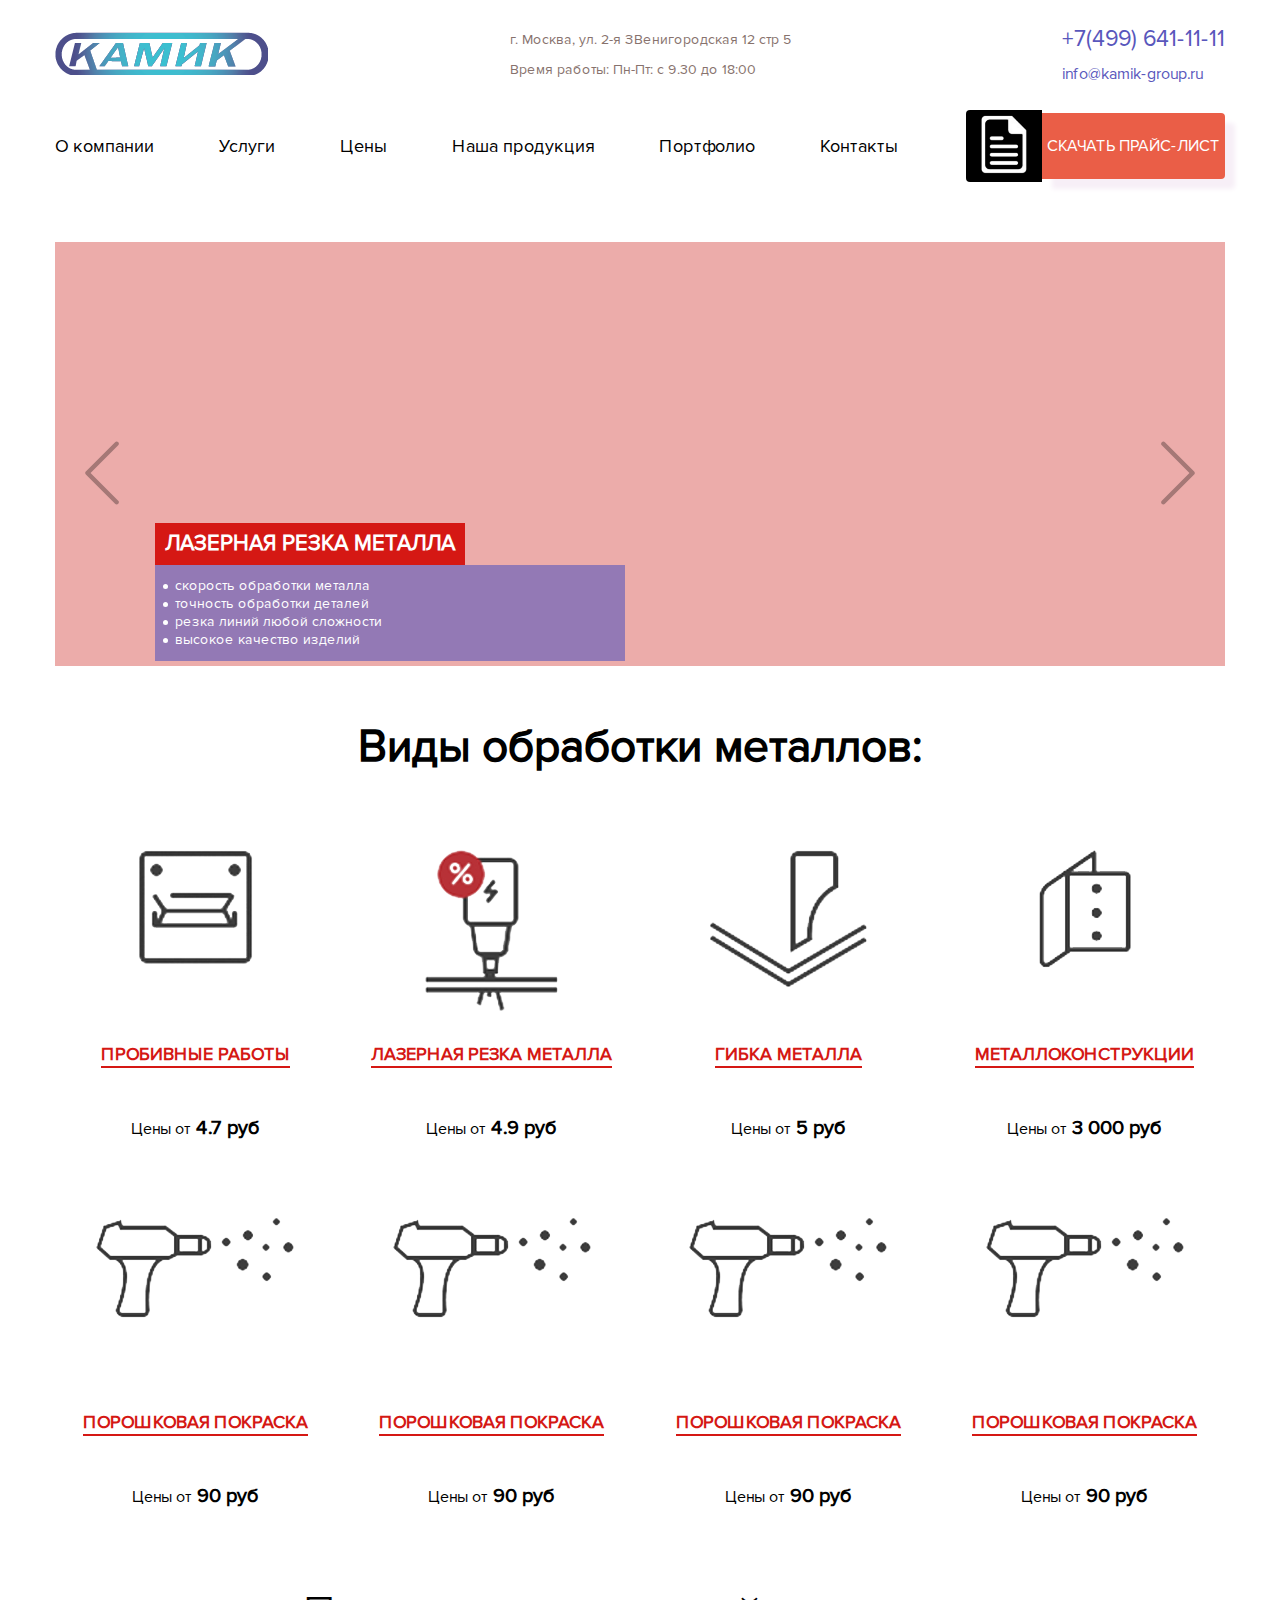
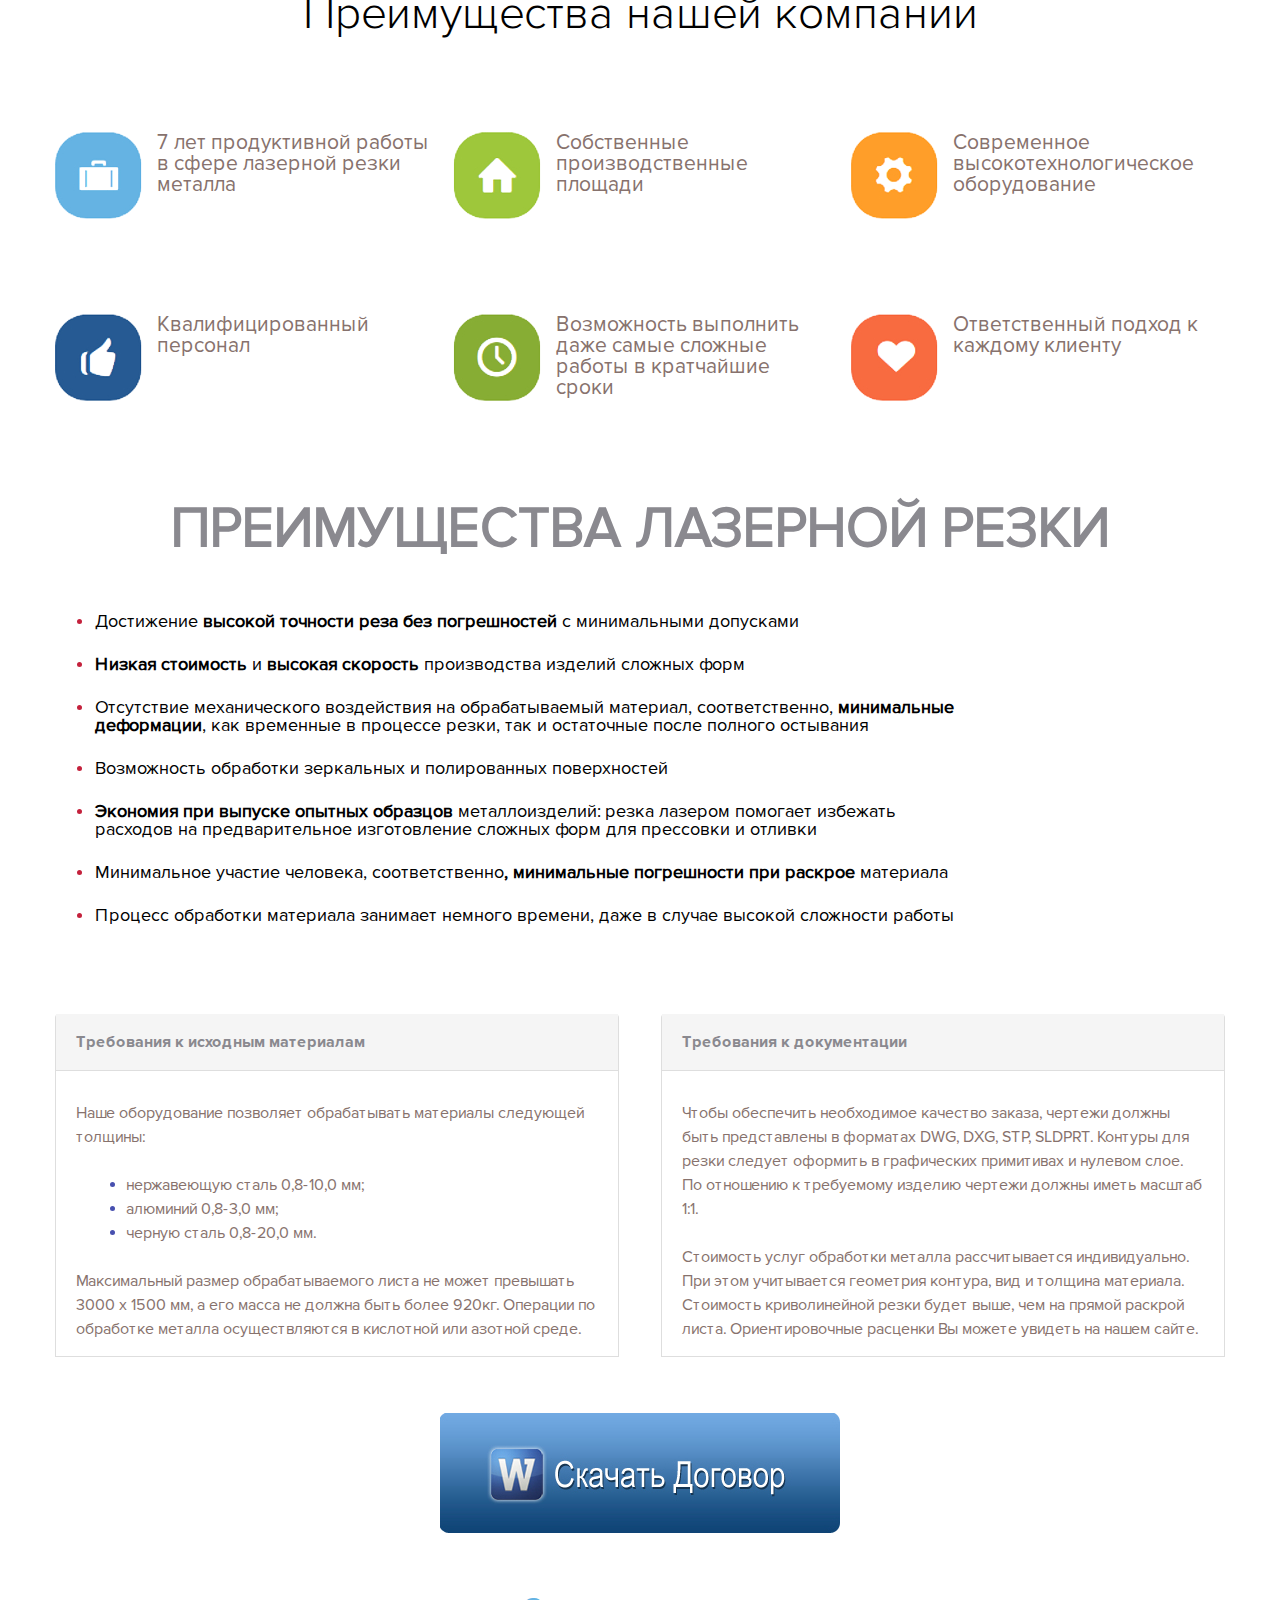
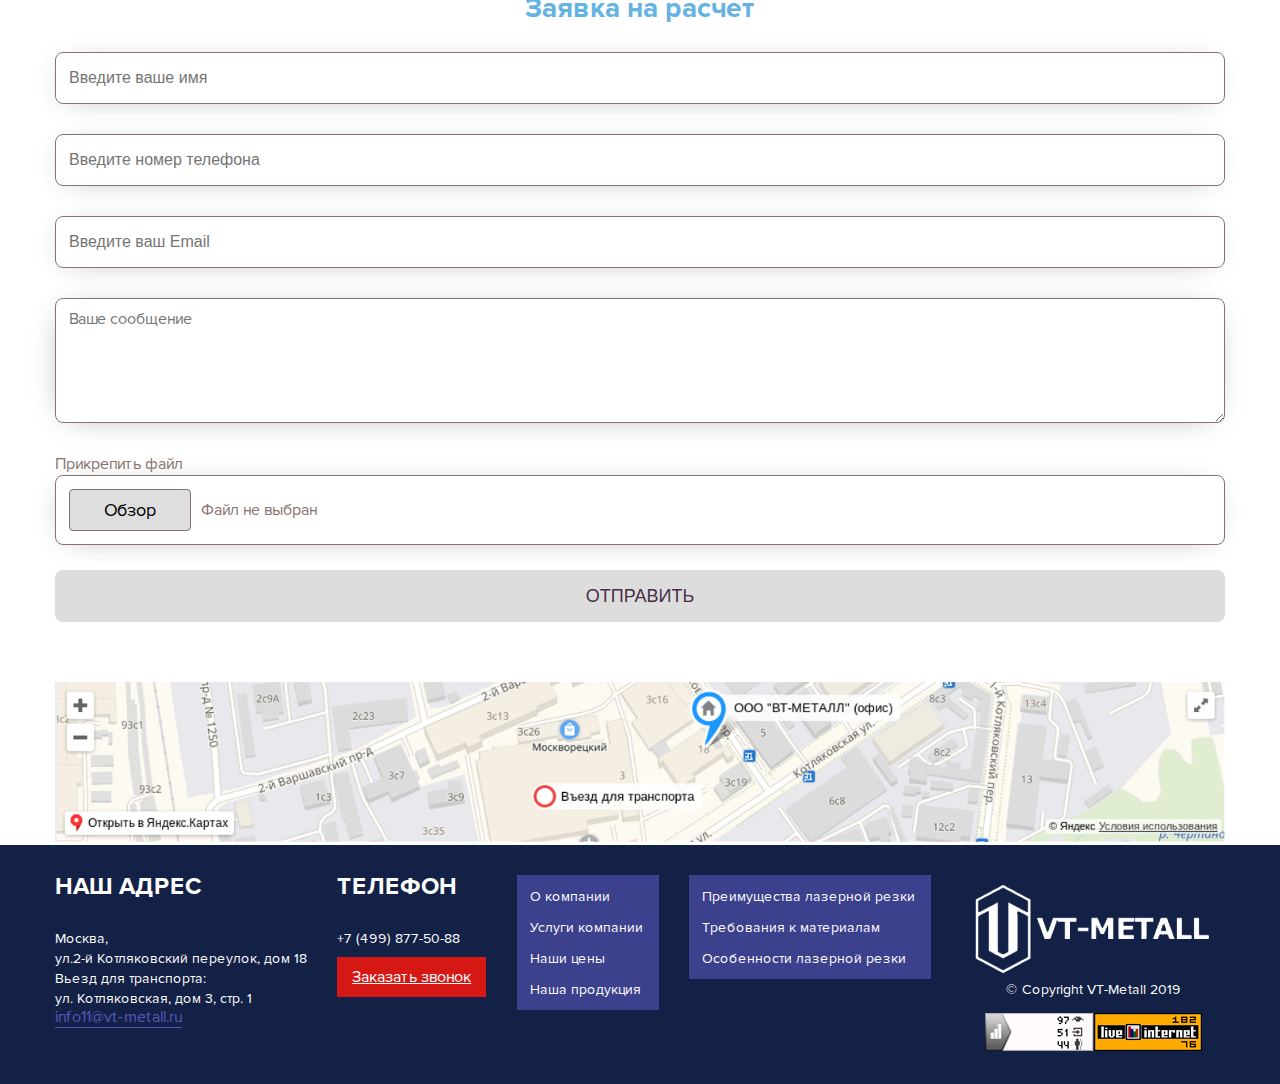
<file: index.html>
<!doctype html>
<html lang="en">
<head>
    <meta charset="UTF-8">
    <meta name="viewport"
          content="width=device-width, user-scalable=no, initial-scale=1.0, maximum-scale=1.0, minimum-scale=1.0">
    <meta http-equiv="X-UA-Compatible" content="ie=edge">
    <script src="js/jquery-1.12.4.min.js"></script>
    <script src="plugins/slick-slider/slick.min.js"></script>
    <script src="plugins/magnific-popup/jquery.magnific-popup.min.js"></script>
    <script src="js/script.js"></script>

    <link rel="stylesheet" href="css/reset.css">
    <link rel="stylesheet" href="plugins/slick-slider/slick.css">
    <link rel="stylesheet" href="plugins/magnific-popup/magnific-popup.css">
    <link rel="stylesheet" href="css/style.css">
    <title>Kamik</title>
</head>
<body>
<!--HEADER-->
<header id="header">
    <div class="wrapper">
        <div class="col">
            <div class="row__aic">
                <div class="logo">
                    <a href="#"><img src="images/icons/logo.png" alt="Logo"></a>
                </div>
                <div class="location md-hide">
                    <p>г. Москва, ул. 2-я ЗВенигородская 12 стр 5 Время работы: Пн-Пт: с 9.30 до 18:00</p>
                </div>
                <div class="contacts md-hide">
                    <div class="col">
                        <a class="tel">+7(499) 641-11-11</a>
                        <a class="mail">info@kamik-group.ru</a>
                    </div>
                </div>
                <div class="mobile-menu-toggle md-show">
                    <svg class="ham hamRotate ham-burger" viewBox="0 0 100 100" width="60"
                         onclick="this.classList.toggle('active')">
                        <path
                                class="line top"
                                d="m 30,33 h 40 c 3.722839,0 7.5,3.126468 7.5,8.578427 0,5.451959 -2.727029,8.421573 -7.5,8.421573 h -20"/>
                        <path
                                class="line middle"
                                d="m 30,50 h 40"/>
                        <path
                                class="line bottom"
                                d="m 70,67 h -40 c 0,0 -7.5,-0.802118 -7.5,-8.365747 0,-7.563629 7.5,-8.634253 7.5,-8.634253 h 20"/>
                    </svg>
                </div>
            </div>
            <div class="block-navigation">
                <nav>
                    <ul>
                        <li><a href="#">О компании</a></li>
                        <li><a href="#">Услуги</a></li>
                        <li><a href="#">Цены</a></li>
                        <li><a href="#">Наша продукция</a></li>
                        <li><a href="#">Портфолио</a></li>
                        <li><a href="#">Контакты</a></li>
                    </ul>
                </nav>
                <a href="#" class="download-price">
                    <span><img src="images/icons/icon-price.png" alt=""></span>
                    <p>Скачать прайс-лист</p>
                </a>
            </div>
        </div>
    </div>
</header>
<!--END HEADER-->

<!--BANNER-->
<section id="banner">
    <div class="wrapper">
        <div class="slider">
            <div class="slide">
                <img src="images/images/image-slide.jpg" alt="Слайд">
                <div class="description">
                    <div class="top">
                        Лазерная резка металла
                    </div>
                    <ul>
                        <li>скорость обработки металла</li>
                        <li>точность обработки деталей</li>
                        <li>резка линий любой сложности</li>
                        <li>высокое качество изделий</li>
                    </ul>
                </div>
            </div>
            <div class="slide">
                <img src="images/images/image-slide.jpg" alt="Слайд">
                <div class="description">
                    <div class="top">
                        Лазерная резка металла
                    </div>
                    <ul>
                        <li>скорость обработки металла</li>
                        <li>точность обработки деталей</li>
                        <li>резка линий любой сложности</li>
                        <li>высокое качество изделий</li>
                    </ul>
                </div>
            </div>
        </div>
    </div>
</section>
<!--END BANNER-->

<!--METAL PROCESSING-->
<section id="metal-processing">
    <div class="wrapper">
        <div class="title">
            Виды обработки металлов:
        </div>
        <div class="blocks">
            <div class="one-process">
                <div class="block-img">
                    <img src="images/icons/icon-metal-processing-1.png" alt="Пробивные работы">
                </div>
                <a href="#">Пробивные работы</a>
                <p>
                    Цены от <span class="price">4.7 руб</span>
                </p>
            </div>
            <div class="one-process">
                <div class="block-img">
                    <img src="images/icons/icon-metal-processing-2.png" alt="Лазерная резка металла">
                </div>
                <a href="#">Лазерная резка металла</a>
                <p>
                    Цены от <span class="price">4.9 руб</span>
                </p>
            </div>
            <div class="one-process">
                <div class="block-img">
                    <img src="images/icons/icon-metal-processing-3.png" alt="Гибка металла">
                </div>
                <a href="#">Гибка металла</a>
                <p>
                    Цены от <span class="price">5 руб</span>
                </p>
            </div>
            <div class="one-process">
                <div class="block-img">
                    <img src="images/icons/icon-metal-processing-4.png" alt="Металлоконструкции">
                </div>
                <a href="#">Металлоконструкции</a>
                <p>
                    Цены от <span class="price">3 000 руб</span>
                </p>
            </div>
            <div class="one-process">
                <div class="block-img">
                    <img src="images/icons/icon-metal-processing-5.png" alt="Порошковая покраска">
                </div>
                <a href="#">Порошковая покраска</a>
                <p>
                    Цены от <span class="price">90 руб</span>
                </p>
            </div>
            <div class="one-process">
                <div class="block-img">
                    <img src="images/icons/icon-metal-processing-5.png" alt="Порошковая покраска">
                </div>
                <a href="#">Порошковая покраска</a>
                <p>
                    Цены от <span class="price">90 руб</span>
                </p>
            </div>
            <div class="one-process">
                <div class="block-img">
                    <img src="images/icons/icon-metal-processing-5.png" alt="Порошковая покраска">
                </div>
                <a href="#">Порошковая покраска</a>
                <p>
                    Цены от <span class="price">90 руб</span>
                </p>
            </div>
            <div class="one-process">
                <div class="block-img">
                    <img src="images/icons/icon-metal-processing-5.png" alt="Порошковая покраска">
                </div>
                <a href="#">Порошковая покраска</a>
                <p>
                    Цены от <span class="price">90 руб</span>
                </p>
            </div>
        </div>
    </div>
</section>
<!--END METAL PROCESSING-->

<!--ADVANTAGE-->
<section id="advantage">
    <div class="wrapper">
        <div class="title">
            Преимущества нашей компании
        </div>
        <div class="blocks">
            <div class="one-advantage">
                <img src="images/icons/icon-advantage-1.png" alt="">
                <p>7 лет продуктивной работы в сфере лазерной резки металла</p>
            </div>
            <div class="one-advantage">
                <img src="images/icons/icon-advantage-2.png" alt="">
                <p>Собственные производственные площади</p>
            </div>
            <div class="one-advantage">
                <img src="images/icons/icon-advantage-3.png" alt="">
                <p>Современное высокотехнологическое оборудование</p>
            </div>
            <div class="one-advantage">
                <img src="images/icons/icon-advantage-4.png" alt="">
                <p>Квалифицированный персонал</p>
            </div>
            <div class="one-advantage">
                <img src="images/icons/icon-advantage-5.png" alt="">
                <p>Возможность выполнить даже самые сложные работы в кратчайшие сроки</p>
            </div>
            <div class="one-advantage">
                <img src="images/icons/icon-advantage-6.png" alt="">
                <p>Ответственный подход к каждому клиенту</p>
            </div>
        </div>
        <div class="title-laser">
            Преимущества лазерной резки
        </div>
        <div class="advantages-list">
            <ul>
                <li>
                    <p>Достижение<span> высокой точности реза без погрешностей</span> с минимальными допусками</p>
                </li>
                <li>
                    <p><span>Низкая стоимость</span> и <span>высокая скорость</span> производства изделий сложных форм
                    </p>
                </li>
                <li>
                    <p>Отсутствие механического воздействия на обрабатываемый материал, соответственно, <span>минимальные деформации</span>,
                        как временные в процессе резки, так и остаточные после полного остывания</p>
                </li>
                <li>
                    <p>Возможность обработки зеркальных и полированных поверхностей</p>
                </li>
                <li>
                    <p><span>Экономия при выпуске опытных образцов</span> металлоизделий: резка лазером помогает
                        избежать расходов на предварительное изготовление сложных форм для прессовки и отливки</p>
                </li>
                <li>
                    <p>Минимальное участие человека, соответственно<span>, минимальные погрешности при раскрое</span>
                        материала</p>
                </li>
                <li>
                    <p>Процесс обработки материала занимает немного времени, даже в случае высокой сложности работы</p>
                </li>
            </ul>
        </div>
    </div>
</section>
<!--END ADVANTAGE-->

<!--DOCUMENTS-->
<section id="documents">
    <div class="wrapper">
        <div class="requirements">
            <div class="one">
                <div class="cap">
                    Требования к исходным материалам
                </div>
                <div class="inf">
                    <p>
                        Наше оборудование позволяет обрабатывать материалы следующей толщины:
                    </p>
                    <ul>
                        <li>
                            <p>нержавеющую сталь 0,8-10,0 мм;</p>
                        </li>
                        <li>
                            <p>алюминий 0,8-3,0 мм;</p>
                        </li>
                        <li>
                            <p>черную сталь 0,8-20,0 мм.</p>
                        </li>
                    </ul>
                    <p>
                        Максимальный размер обрабатываемого листа не может превышать 3000 х 1500 мм, а его масса не
                        должна
                        быть более 920кг. Операции по обработке металла осуществляются в кислотной или азотной среде.
                    </p>
                </div>
            </div>
            <div class="one">
                <div class="cap">Требования к документации</div>
                <div class="inf">
                    <p>Чтобы обеспечить необходимое качество заказа, чертежи должны быть представлены в форматах DWG,
                        DXG,
                        STP, SLDPRT. Контуры для резки следует оформить в графических примитивах и нулевом слое. По
                        отношению к требуемому изделию чертежи должны иметь масштаб 1:1. <br><br>
                        Стоимость услуг обработки металла рассчитывается индивидуально. При этом учитывается геометрия
                        контура, вид и толщина материала. Стоимость криволинейной резки будет выше, чем на прямой
                        раскрой
                        листа. Ориентировочные расценки Вы можете увидеть на нашем сайте.</p>
                </div>
            </div>
        </div>
        <button type="button" class="btn-download-doc">
            <img src="images/icons/icon-download-doc.jpg" alt="">
        </button>
        <div class="request">
            <div class="title">
                Заявка на расчет
            </div>
            <div class="form">
                <input type="text" placeholder="Введите ваше имя" class="styles-input">
                <input type="number" placeholder="Введите номер телефона" class="styles-input">
                <input type="email" placeholder="Введите ваш Email" class="styles-input">
                <textarea name="message" id="" cols="30" rows="10" class="styles-textarea"
                          placeholder="Ваше сообщение"></textarea>
                <p>
                    Прикрепить файл
                </p>
                <div class="fl_upld">
                    <label><input id="fl_inp" type="file" name="file">Обзор</label>
                    <div id="fl_nm">Файл не выбран</div>
                </div>
                <input type="button" class="send" value="Отправить">
            </div>
        </div>
    </div>
</section>
<!--END DOCUMENTS-->

<!--FOOTER-->
<footer id="footer">
    <div class="wrapper">
        <div class="map">
            <img src="images/images/image-map.jpg" alt="Карта">
        </div>
    </div>
    <div class="content">
        <div class="wrapper">
            <div class="row">
                <div class="block sm-hide">
                    <div class="title">
                        Наш адрес
                    </div>
                    <p>Москва, <br>
                        ул.2-й Котляковский переулок, дом 18<br>
                        Вьезд для транспорта:<br>
                        ул. Котляковская, дом 3, стр. 1
                    </p>
                    <a href="#" class="mail">info11@vt-metall.ru</a>
                </div>
                <div class="block sm-hide">
                    <div class="title">
                        Телефон
                    </div>
                    <p>
                        +7 (499) 877-50-88
                    </p>
                    <div class="call">
                        <a href="#telephone" class="get-call">Заказать звонок</a>
                    </div>
                </div>
                <div class="block lg-hide">
                    <div class="navigation">
                        <ul>
                            <li><a href="#">О компании</a></li>
                            <li><a href="#">Услуги компании</a></li>
                            <li><a href="#">Наши цены</a></li>
                            <li><a href="#">Наша продукция</a></li>
                        </ul>
                    </div>
                </div>
                <div class="block lg-hide">
                    <div class="navigation">
                        <ul>
                            <li><a href="#">Преимущества лазерной резки</a></li>
                            <li><a href="#">Требования к материалам</a></li>
                            <li><a href="#">Особенности лазерной резки</a></li>
                        </ul>
                    </div>
                </div>
                <div class="block align">
                    <div class="col__aic">
                        <a href="#" class="logo-footer">
                            <img src="images/icons/logo-two.png" alt="Logo">
                        </a>
                        <p>
                            © Copyright VT-Metall 2019
                        </p>
                        <div class="widgets row">
                            <a href="#"><img src="images/icons/icon-widget-1.jpg" alt=""></a>
                            <a href="#"><img src="images/icons/icon-widget-2.jpg" alt=""></a>
                        </div>
                    </div>
                </div>
            </div>
        </div>
    </div>
</footer>
<!--END FOOTER-->

<!--POPUP-->
<div id="telephone" class="white-popup mfp-hide">
    <button type="button" onClick="closePopup();" class="mfp-close">
        <img src="images/icons/icon-close-popup.svg" alt="close">
    </button>
    <div class="cap-popup">
        Свяжитесь с нами
    </div>
    <div class="form">
        <div class="one-input">
            <p class="necessarily">Имя</p>
            <input type="text" class="styles-input-popup">
        </div>
        <div class="one-input">
            <p class="necessarily">Телефон</p>
            <input type="text" class="styles-input-popup">
        </div>
        <div class="one-input">
            <p class="necessarily">Электронный адрес</p>
            <input type="text" class="styles-input-popup">
        </div>
        <div class="one-input">
            <p>Комментарий автора</p>
            <textarea name="comment" class="styles-textarea-popup" cols="30" rows="10"></textarea>
        </div>
    </div>
    <div class="row__aic">
        <p class="necessarily-left">- поля объязательные для заполнения</p>
        <input type="button" class="btn-send" value="Отправить">
    </div>
</div>
<!--END POPUP-->
</body>
</html>
</file>
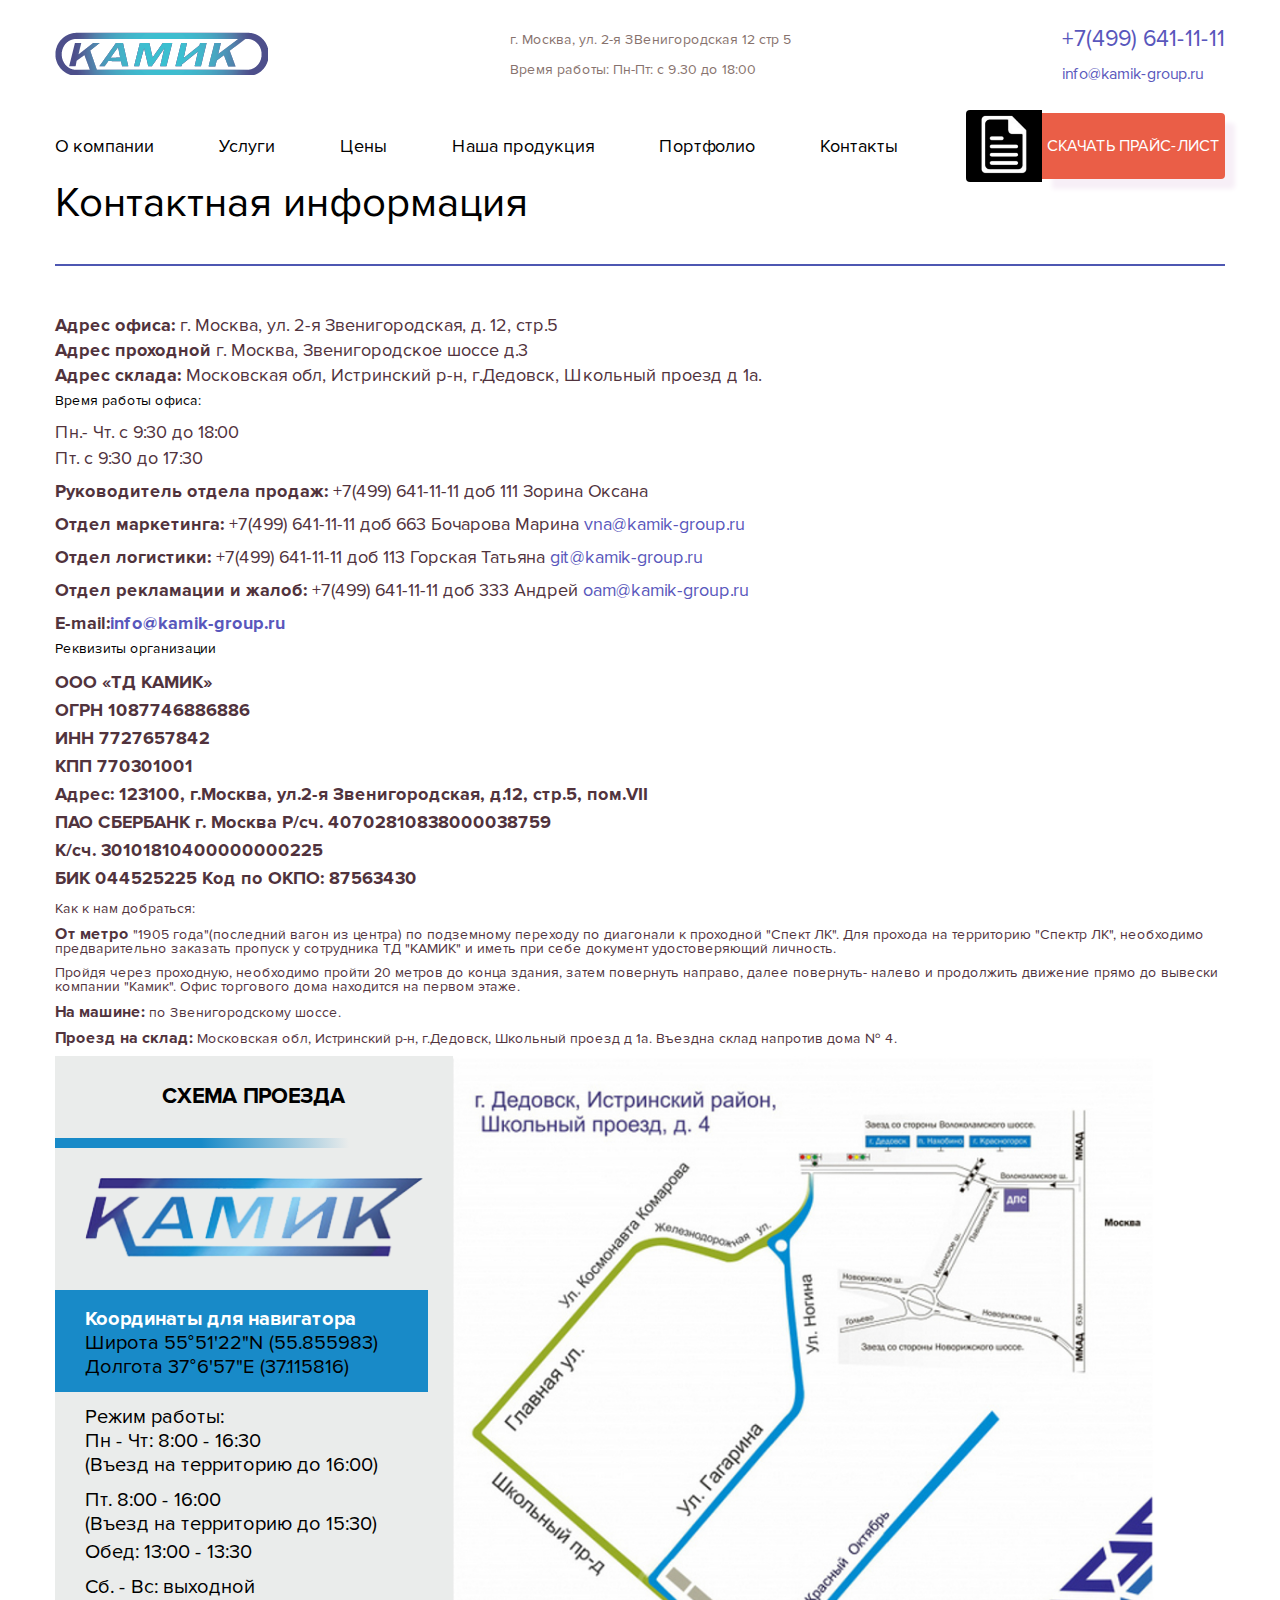
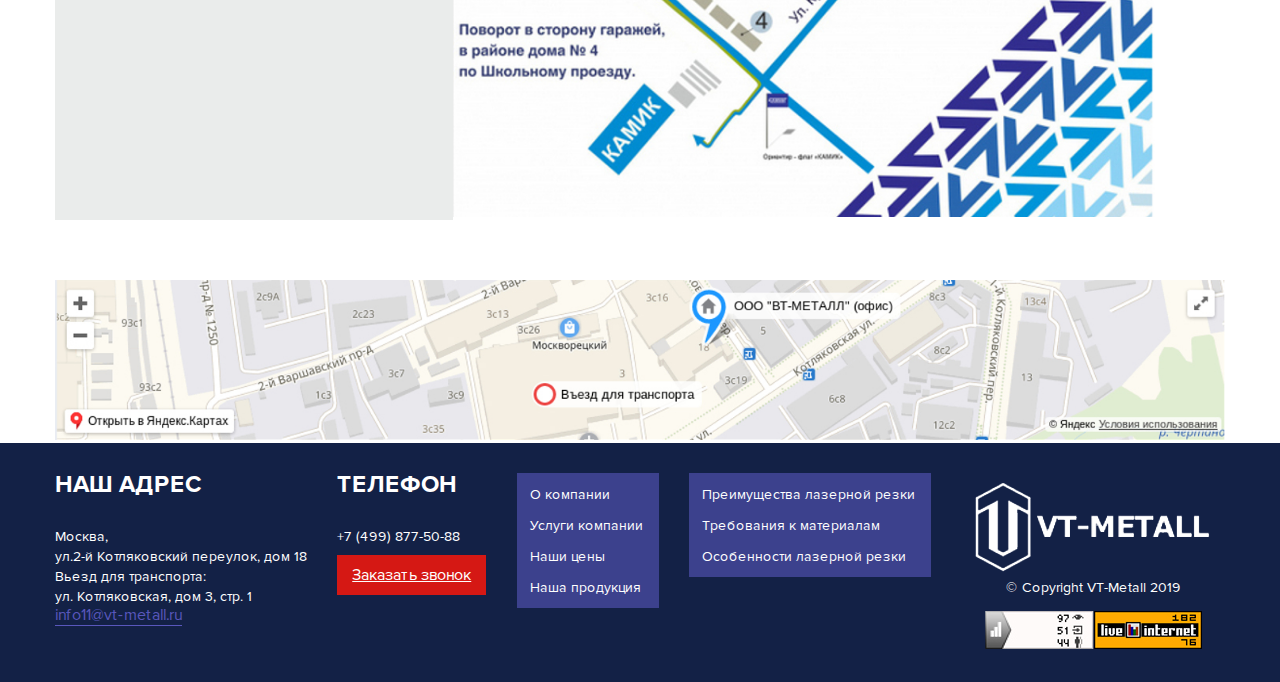
<file: contacts.html>
<!doctype html>
<html lang="en">
<head>
    <meta charset="UTF-8">
    <meta name="viewport"
          content="width=device-width, user-scalable=no, initial-scale=1.0, maximum-scale=1.0, minimum-scale=1.0">
    <meta http-equiv="X-UA-Compatible" content="ie=edge">
    <script src="js/jquery-1.12.4.min.js"></script>
    <script src="plugins/slick-slider/slick.min.js"></script>
    <script src="plugins/magnific-popup/jquery.magnific-popup.min.js"></script>
    <script src="js/script.js"></script>

    <link rel="stylesheet" href="css/reset.css">
    <link rel="stylesheet" href="plugins/slick-slider/slick.css">
    <link rel="stylesheet" href="plugins/magnific-popup/magnific-popup.css">
    <link rel="stylesheet" href="css/style.css">
    <title>Kamik</title>
</head>
<body>
<div class="content-page">
<!--HEADER-->
<header id="header">
    <div class="wrapper">
        <div class="col">
            <div class="row__aic">
                <div class="logo">
                    <a href="#"><img src="images/icons/logo.png" alt="Logo"></a>
                </div>
                <div class="location md-hide">
                    <p>г. Москва, ул. 2-я ЗВенигородская 12 стр 5 Время работы: Пн-Пт: с 9.30 до 18:00</p>
                </div>
                <div class="contacts md-hide">
                    <div class="col">
                        <a class="tel">+7(499) 641-11-11</a>
                        <a class="mail">info@kamik-group.ru</a>
                    </div>
                </div>
                <div class="mobile-menu-toggle md-show">
                    <svg class="ham hamRotate ham-burger" viewBox="0 0 100 100" width="60"
                         onclick="this.classList.toggle('active')">
                        <path
                                class="line top"
                                d="m 30,33 h 40 c 3.722839,0 7.5,3.126468 7.5,8.578427 0,5.451959 -2.727029,8.421573 -7.5,8.421573 h -20"/>
                        <path
                                class="line middle"
                                d="m 30,50 h 40"/>
                        <path
                                class="line bottom"
                                d="m 70,67 h -40 c 0,0 -7.5,-0.802118 -7.5,-8.365747 0,-7.563629 7.5,-8.634253 7.5,-8.634253 h 20"/>
                    </svg>
                </div>
            </div>
            <div class="block-navigation">
                <nav>
                    <ul>
                        <li><a href="#">О компании</a></li>
                        <li><a href="#">Услуги</a></li>
                        <li><a href="#">Цены</a></li>
                        <li><a href="#">Наша продукция</a></li>
                        <li><a href="#">Портфолио</a></li>
                        <li><a href="#">Контакты</a></li>
                    </ul>
                </nav>
                <a href="#" class="download-price">
                    <span><img src="images/icons/icon-price.png" alt=""></span>
                    <p>Скачать прайс-лист</p>
                </a>
            </div>
        </div>
    </div>
</header>
<!--END HEADER-->

<!--CONTACTS-->
<section id="contacts">
    <div class="wrapper">
        <div class="title">
            Контактная информация
        </div>
        <div class="description">
            <div class="address">
                <ul>
                    <li><p><span>Адрес офиса:</span> г. Москва, ул. 2-я Звенигородская, д. 12, стр.5</p></li>
                    <li><p><span>Адрес проходной</span> г. Москва, Звенигородское шоссе д.3</p></li>
                    <li><p><span>Адрес склада:</span> Московская обл, Истринский р-н, г.Дедовск, Школьный проезд д 1а.
                    </p></li>
                </ul>
            </div>
            <div class="time">
                <div class="subtitle">Время работы офиса:</div>
                <p>Пн.- Чт. с 9:30 до 18:00</p>
                <p>Пт. с 9:30 до 17:30</p>
            </div>
            <div class="department">
                <ul>
                    <li>
                        <p><span>Руководитель отдела продаж:</span> +7(499) 641-11-11 доб 111 Зорина Оксана</p>
                    </li>
                    <li>
                        <p><span>Отдел маркетинга:</span> +7(499) 641-11-11 доб 663 Бочарова Марина <a href="#">vna@kamik-group.ru</a>
                        </p>
                    </li>
                    <li>
                        <p><span>Отдел логистики:</span> +7(499) 641-11-11 доб 113 Горская Татьяна <a href="#">git@kamik-group.ru</a>
                        </p>
                    </li>
                    <li>
                        <p><span>Отдел рекламации и жалоб:</span> +7(499) 641-11-11 доб 333 Андрей <a href="#">oam@kamik-group.ru</a>
                        </p>
                    </li>
                    <li>
                        <p><span>E-mail:</span><a href="#" class="mail">info@kamik-group.ru</a></p>
                    </li>
                </ul>
            </div>
            <div class="requisites">
                <div class="subtitle">
                    Реквизиты организации
                </div>
                <ul>
                    <li><p><span>ООО «ТД КАМИК»</span></p></li>
                    <li><p><span>ОГРН 1087746886886</span></p></li>
                    <li><p><span>ИНН 7727657842</span></p></li>
                    <li><p><span>КПП 770301001</span></p></li>
                    <li><p><span>Адрес: 123100, г.Москва, ул.2-я Звенигородская, д.12, стр.5, пом.VII</span></p></li>
                    <li><p><span>ПАО СБЕРБАНК г. Москва Р/сч. 40702810838000038759</span></p></li>
                    <li><p><span>К/сч. 30101810400000000225</span></p></li>
                    <li><p><span>БИК 044525225 Код по ОКПО: 87563430</span></p></li>
                </ul>
            </div>
            <div class="way">
                <p>Как к нам добраться:</p>
                <p><span>От метро</span> "1905 года"(последний вагон из центра) по подземному переходу по диагонали к
                    проходной "Спект ЛК". Для прохода на территорию "Спектр ЛК", необходимо предварительно заказать
                    пропуск у сотрудника ТД "КАМИК" и иметь при себе документ удостоверяющий личность.</p>
                <p>
                    Пройдя через проходную, необходимо пройти 20 метров до конца здания, затем повернуть направо, далее
                    повернуть- налево и продолжить движение прямо до вывески компании "Камик". Офис торгового дома
                    находится на первом этаже.
                </p>
                <p><span>На машине:</span> по Звенигородскому шоссе.</p>
                <p><span>Проезд на склад:</span> Московская обл, Истринский р-н, г.Дедовск, Школьный проезд д 1а.
                    Въездна склад напротив дома № 4.</p>
            </div>
            <div class="scheme">
                <div class="detail">
                    <div class="title-detail">
                        Схема проезда
                    </div>
                    <div class="logo">
                    <img src="images/icons/icon-logo-two.png" alt="Logo">
                    </div>
                    <div class="information">
                        <div class="coordinates">
                            <p class="white">Координаты для навигатора</p>
                            <p>Широта 55°51'22"N (55.855983)</p>
                            <p>Долгота 37°6'57"E (37.115816)</p>
                        </div>
                        <div class="schedule">
                            <p>Режим работы:</p>
                            <p>Пн - Чт: 8:00 - 16:30</p>
                            <p>(Въезд на территорию до 16:00)</p>
                            <p class="offset">Пт. 8:00 - 16:00</p>
                            <p>(Въезд на территорию до 15:30)</p>
                            <p class="offset-small">Обед: 13:00 - 13:30</p>
                            <p class="offset">Сб. - Вс: выходной</p>
                        </div>
                    </div>
                </div>
                <div class="map">
                    <img src="images/images/image-map-2.jpg" alt="Карта">
                </div>
            </div>
        </div>
    </div>
</section>
<!--END CONTACTS-->
</div>

<!--FOOTER-->
<footer id="footer">
    <div class="wrapper">
        <div class="map">
            <img src="images/images/image-map.jpg" alt="Карта">
        </div>
    </div>
    <div class="content">
        <div class="wrapper">
            <div class="row">
                <div class="block sm-hide">
                    <div class="title">
                        Наш адрес
                    </div>
                    <p>Москва, <br>
                        ул.2-й Котляковский переулок, дом 18<br>
                        Вьезд для транспорта:<br>
                        ул. Котляковская, дом 3, стр. 1
                    </p>
                    <a href="#" class="mail">info11@vt-metall.ru</a>
                </div>
                <div class="block sm-hide">
                    <div class="title">
                        Телефон
                    </div>
                    <p>
                        +7 (499) 877-50-88
                    </p>
                    <div class="call">
                        <a href="#telephone" class="get-call">Заказать звонок</a>
                    </div>
                </div>
                <div class="block lg-hide">
                    <div class="navigation">
                        <ul>
                            <li><a href="#">О компании</a></li>
                            <li><a href="#">Услуги компании</a></li>
                            <li><a href="#">Наши цены</a></li>
                            <li><a href="#">Наша продукция</a></li>
                        </ul>
                    </div>
                </div>
                <div class="block lg-hide">
                    <div class="navigation">
                        <ul>
                            <li><a href="#">Преимущества лазерной резки</a></li>
                            <li><a href="#">Требования к материалам</a></li>
                            <li><a href="#">Особенности лазерной резки</a></li>
                        </ul>
                    </div>
                </div>
                <div class="block align">
                    <div class="col__aic">
                        <a href="#" class="logo-footer">
                            <img src="images/icons/logo-two.png" alt="Logo">
                        </a>
                        <p>
                            © Copyright VT-Metall 2019
                        </p>
                        <div class="widgets row">
                            <a href="#"><img src="images/icons/icon-widget-1.jpg" alt=""></a>
                            <a href="#"><img src="images/icons/icon-widget-2.jpg" alt=""></a>
                        </div>
                    </div>
                </div>
            </div>
        </div>
    </div>
</footer>
<!--END FOOTER-->

<!--POPUP-->
<div id="telephone" class="white-popup mfp-hide">
    <button type="button" onClick="closePopup();" class="mfp-close">
        <img src="images/icons/icon-close-popup.svg" alt="close">
    </button>
    <div class="cap-popup">
        Свяжитесь с нами
    </div>
    <div class="form">
        <div class="one-input">
            <p class="necessarily">Имя</p>
            <input type="text" class="styles-input-popup">
        </div>
        <div class="one-input">
            <p class="necessarily">Телефон</p>
            <input type="text" class="styles-input-popup">
        </div>
        <div class="one-input">
            <p class="necessarily">Электронный адрес</p>
            <input type="text" class="styles-input-popup">
        </div>
        <div class="one-input">
            <p>Комментарий автора</p>
            <textarea name="comment" class="styles-textarea-popup" cols="30" rows="10"></textarea>
        </div>
    </div>
    <div class="row__aic">
        <p class="necessarily-left">- поля объязательные для заполнения</p>
        <input type="button" class="btn-send" value="Отправить">
    </div>
</div>
<!--END POPUP-->
</body>
</html>
</file>
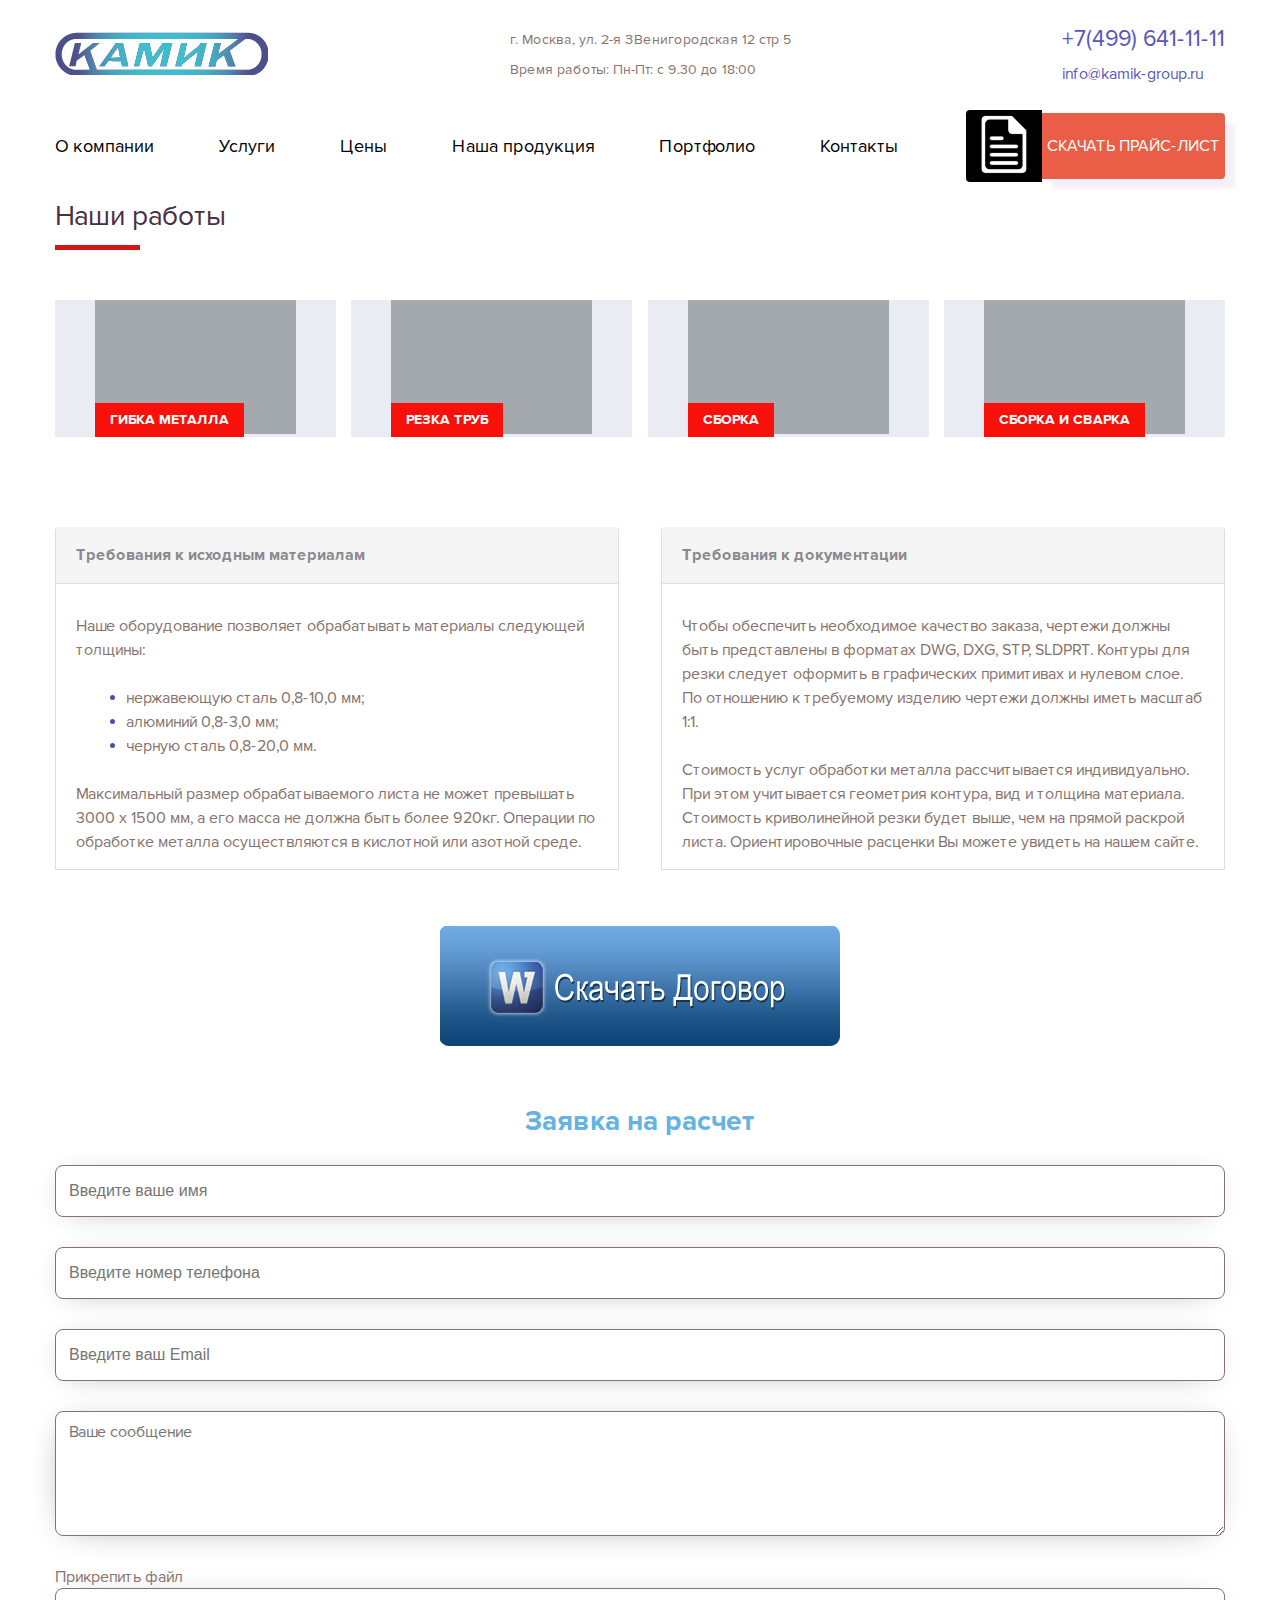
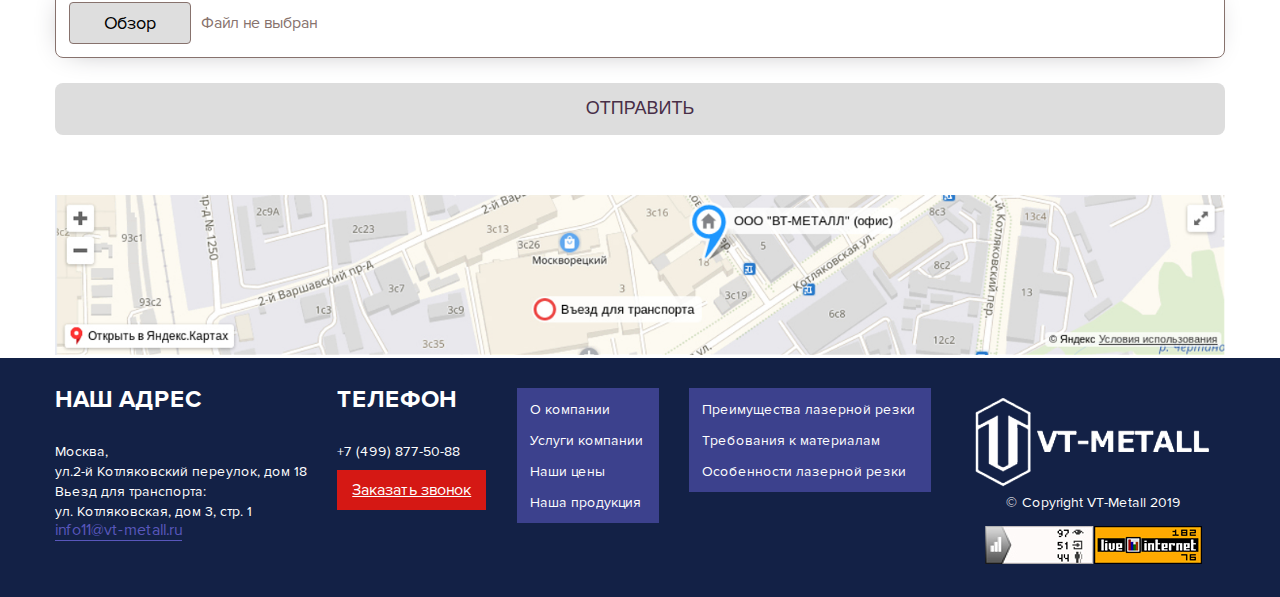
<file: portfolio.html>
<!doctype html>
<html lang="en">
<head>
    <meta charset="UTF-8">
    <meta name="viewport"
          content="width=device-width, user-scalable=no, initial-scale=1.0, maximum-scale=1.0, minimum-scale=1.0">
    <meta http-equiv="X-UA-Compatible" content="ie=edge">
    <script src="js/jquery-1.12.4.min.js"></script>
    <script src="plugins/slick-slider/slick.min.js"></script>
    <script src="plugins/magnific-popup/jquery.magnific-popup.min.js"></script>
    <script src="js/script.js"></script>

    <link rel="stylesheet" href="css/reset.css">
    <link rel="stylesheet" href="plugins/slick-slider/slick.css">
    <link rel="stylesheet" href="plugins/magnific-popup/magnific-popup.css">
    <link rel="stylesheet" href="css/style.css">
    <title>Kamik</title>
</head>
<body>
<div class="content-page">
<!--HEADER-->
<header id="header">
    <div class="wrapper">
        <div class="col">
            <div class="row__aic">
                <div class="logo">
                    <a href="#"><img src="images/icons/logo.png" alt="Logo"></a>
                </div>
                <div class="location md-hide">
                    <p>г. Москва, ул. 2-я ЗВенигородская 12 стр 5 Время работы: Пн-Пт: с 9.30 до 18:00</p>
                </div>
                <div class="contacts md-hide">
                    <div class="col">
                        <a class="tel">+7(499) 641-11-11</a>
                        <a class="mail">info@kamik-group.ru</a>
                    </div>
                </div>
                <div class="mobile-menu-toggle md-show">
                    <svg class="ham hamRotate ham-burger" viewBox="0 0 100 100" width="60"
                         onclick="this.classList.toggle('active')">
                        <path
                                class="line top"
                                d="m 30,33 h 40 c 3.722839,0 7.5,3.126468 7.5,8.578427 0,5.451959 -2.727029,8.421573 -7.5,8.421573 h -20"/>
                        <path
                                class="line middle"
                                d="m 30,50 h 40"/>
                        <path
                                class="line bottom"
                                d="m 70,67 h -40 c 0,0 -7.5,-0.802118 -7.5,-8.365747 0,-7.563629 7.5,-8.634253 7.5,-8.634253 h 20"/>
                    </svg>
                </div>
            </div>
            <div class="block-navigation">
                <nav>
                    <ul>
                        <li><a href="#">О компании</a></li>
                        <li><a href="#">Услуги</a></li>
                        <li><a href="#">Цены</a></li>
                        <li><a href="#">Наша продукция</a></li>
                        <li><a href="#">Портфолио</a></li>
                        <li><a href="#">Контакты</a></li>
                    </ul>
                </nav>
                <a href="#" class="download-price">
                    <span><img src="images/icons/icon-price.png" alt=""></span>
                    <p>Скачать прайс-лист</p>
                </a>
            </div>
        </div>
    </div>
</header>
<!--END HEADER-->

<!--PORTFOLIO-->
<section id="portfolio">
    <div class="wrapper">
        <div class="title-page">
            Наши работы
        </div>
        <div class="works">
            <a href="#" class="work">
                <img src="images/images/image-works.jpg" alt="1">
                <div class="description">
                    Гибка металла
                </div>
            </a>
            <a href="#" class="work">
                <img src="images/images/image-works.jpg" alt="1">
                <div class="description">
                    Резка труб
                </div>
            </a>
            <a href="#" class="work">
                <img src="images/images/image-works.jpg" alt="1">
                <div class="description">
                    Сборка
                </div>
            </a>
            <a href="#" class="work">
                <img src="images/images/image-works.jpg" alt="1">
                <div class="description">
                    Сборка и сварка
                </div>
            </a>
        </div>
    </div>
</section>
<!--END PORTFOLIO-->

    <!--DOCUMENTS-->
    <section id="documents">
        <div class="wrapper">
            <div class="requirements">
                <div class="one">
                    <div class="cap">
                        Требования к исходным материалам
                    </div>
                    <div class="inf">
                        <p>
                            Наше оборудование позволяет обрабатывать материалы следующей толщины:
                        </p>
                        <ul>
                            <li>
                                <p>нержавеющую сталь 0,8-10,0 мм;</p>
                            </li>
                            <li>
                                <p>алюминий 0,8-3,0 мм;</p>
                            </li>
                            <li>
                                <p>черную сталь 0,8-20,0 мм.</p>
                            </li>
                        </ul>
                        <p>
                            Максимальный размер обрабатываемого листа не может превышать 3000 х 1500 мм, а его масса не
                            должна
                            быть более 920кг. Операции по обработке металла осуществляются в кислотной или азотной среде.
                        </p>
                    </div>
                </div>
                <div class="one">
                    <div class="cap">Требования к документации</div>
                    <div class="inf">
                        <p>Чтобы обеспечить необходимое качество заказа, чертежи должны быть представлены в форматах DWG,
                            DXG,
                            STP, SLDPRT. Контуры для резки следует оформить в графических примитивах и нулевом слое. По
                            отношению к требуемому изделию чертежи должны иметь масштаб 1:1. <br><br>
                            Стоимость услуг обработки металла рассчитывается индивидуально. При этом учитывается геометрия
                            контура, вид и толщина материала. Стоимость криволинейной резки будет выше, чем на прямой
                            раскрой
                            листа. Ориентировочные расценки Вы можете увидеть на нашем сайте.</p>
                    </div>
                </div>
            </div>
            <button type="button" class="btn-download-doc">
                <img src="images/icons/icon-download-doc.jpg" alt="">
            </button>
            <div class="request">
                <div class="title">
                    Заявка на расчет
                </div>
                <div class="form">
                    <input type="text" placeholder="Введите ваше имя" class="styles-input">
                    <input type="number" placeholder="Введите номер телефона" class="styles-input">
                    <input type="email" placeholder="Введите ваш Email" class="styles-input">
                    <textarea name="message" id="" cols="30" rows="10" class="styles-textarea"
                              placeholder="Ваше сообщение"></textarea>
                    <p>
                        Прикрепить файл
                    </p>
                    <div class="fl_upld">
                        <label><input id="fl_inp" type="file" name="file">Обзор</label>
                        <div id="fl_nm">Файл не выбран</div>
                    </div>
                    <input type="button" class="send" value="Отправить">
                </div>
            </div>
        </div>
    </section>
    <!--END DOCUMENTS-->
</div>

<!--FOOTER-->
<footer id="footer">
    <div class="wrapper">
        <div class="map">
            <img src="images/images/image-map.jpg" alt="Карта">
        </div>
    </div>
    <div class="content">
        <div class="wrapper">
            <div class="row">
                <div class="block sm-hide">
                    <div class="title">
                        Наш адрес
                    </div>
                    <p>Москва, <br>
                        ул.2-й Котляковский переулок, дом 18<br>
                        Вьезд для транспорта:<br>
                        ул. Котляковская, дом 3, стр. 1
                    </p>
                    <a href="#" class="mail">info11@vt-metall.ru</a>
                </div>
                <div class="block sm-hide">
                    <div class="title">
                        Телефон
                    </div>
                    <p>
                        +7 (499) 877-50-88
                    </p>
                    <div class="call">
                        <a href="#telephone" class="get-call">Заказать звонок</a>
                    </div>
                </div>
                <div class="block lg-hide">
                    <div class="navigation">
                        <ul>
                            <li><a href="#">О компании</a></li>
                            <li><a href="#">Услуги компании</a></li>
                            <li><a href="#">Наши цены</a></li>
                            <li><a href="#">Наша продукция</a></li>
                        </ul>
                    </div>
                </div>
                <div class="block lg-hide">
                    <div class="navigation">
                        <ul>
                            <li><a href="#">Преимущества лазерной резки</a></li>
                            <li><a href="#">Требования к материалам</a></li>
                            <li><a href="#">Особенности лазерной резки</a></li>
                        </ul>
                    </div>
                </div>
                <div class="block align">
                    <div class="col__aic">
                        <a href="#" class="logo-footer">
                            <img src="images/icons/logo-two.png" alt="Logo">
                        </a>
                        <p>
                            © Copyright VT-Metall 2019
                        </p>
                        <div class="widgets row">
                            <a href="#"><img src="images/icons/icon-widget-1.jpg" alt=""></a>
                            <a href="#"><img src="images/icons/icon-widget-2.jpg" alt=""></a>
                        </div>
                    </div>
                </div>
            </div>
        </div>
    </div>
</footer>
<!--END FOOTER-->

<!--POPUP-->
<div id="telephone" class="white-popup mfp-hide">
    <button type="button" onClick="closePopup();" class="mfp-close">
        <img src="images/icons/icon-close-popup.svg" alt="close">
    </button>
    <div class="cap-popup">
        Свяжитесь с нами
    </div>
    <div class="form">
        <div class="one-input">
            <p class="necessarily">Имя</p>
            <input type="text" class="styles-input-popup">
        </div>
        <div class="one-input">
            <p class="necessarily">Телефон</p>
            <input type="text" class="styles-input-popup">
        </div>
        <div class="one-input">
            <p class="necessarily">Электронный адрес</p>
            <input type="text" class="styles-input-popup">
        </div>
        <div class="one-input">
            <p>Комментарий автора</p>
            <textarea name="comment" class="styles-textarea-popup" cols="30" rows="10"></textarea>
        </div>
    </div>
    <div class="row__aic">
        <p class="necessarily-left">- поля объязательные для заполнения</p>
        <input type="button" class="btn-send" value="Отправить">
    </div>
</div>
<!--END POPUP-->
</body>
</html>
</file>
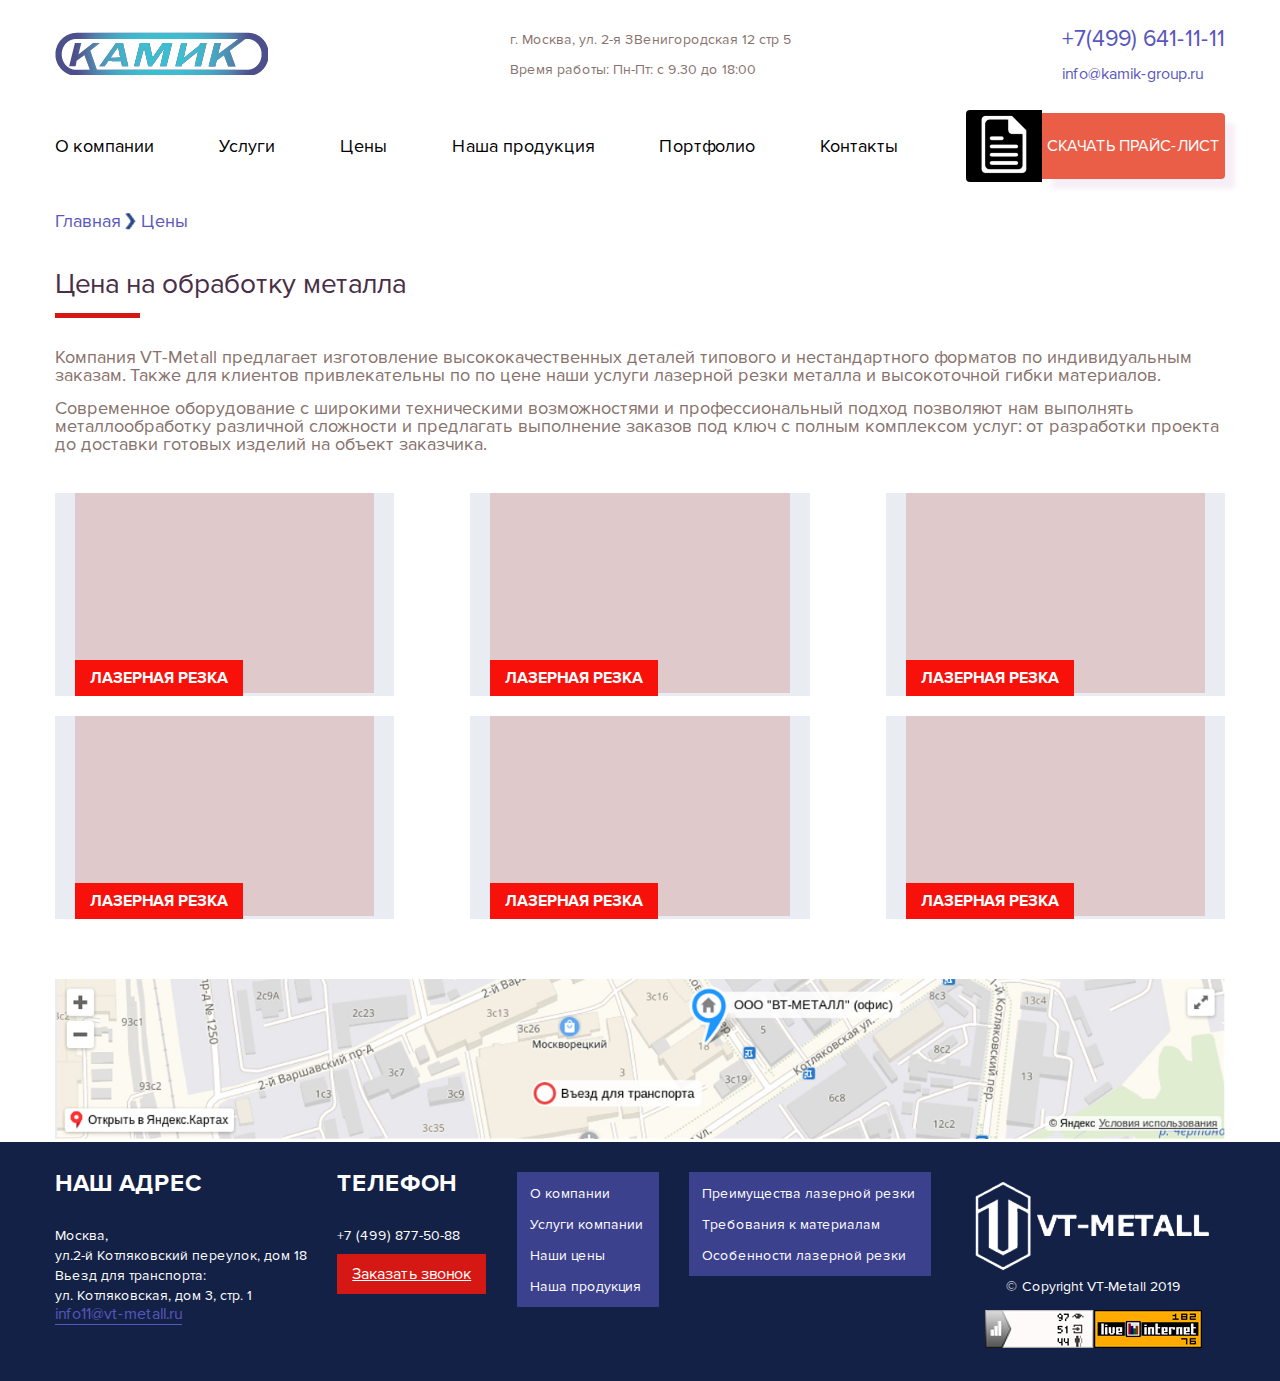
<file: price.html>
<!doctype html>
<html lang="en">
<head>
    <meta charset="UTF-8">
    <meta name="viewport"
          content="width=device-width, user-scalable=no, initial-scale=1.0, maximum-scale=1.0, minimum-scale=1.0">
    <meta http-equiv="X-UA-Compatible" content="ie=edge">
    <script src="js/jquery-1.12.4.min.js"></script>
    <script src="plugins/slick-slider/slick.min.js"></script>
    <script src="plugins/magnific-popup/jquery.magnific-popup.min.js"></script>
    <script src="js/script.js"></script>

    <link rel="stylesheet" href="css/reset.css">
    <link rel="stylesheet" href="plugins/slick-slider/slick.css">
    <link rel="stylesheet" href="plugins/magnific-popup/magnific-popup.css">
    <link rel="stylesheet" href="css/style.css">
    <title>Kamik</title>
</head>
<body>
<div class="content-page">
    <!--HEADER-->
    <header id="header">
        <div class="wrapper">
            <div class="col">
                <div class="row__aic">
                    <div class="logo">
                        <a href="#"><img src="images/icons/logo.png" alt="Logo"></a>
                    </div>
                    <div class="location md-hide">
                        <p>г. Москва, ул. 2-я ЗВенигородская 12 стр 5 Время работы: Пн-Пт: с 9.30 до 18:00</p>
                    </div>
                    <div class="contacts md-hide">
                        <div class="col">
                            <a class="tel">+7(499) 641-11-11</a>
                            <a class="mail">info@kamik-group.ru</a>
                        </div>
                    </div>
                    <div class="mobile-menu-toggle md-show">
                        <svg class="ham hamRotate ham-burger" viewBox="0 0 100 100" width="60"
                             onclick="this.classList.toggle('active')">
                            <path
                                    class="line top"
                                    d="m 30,33 h 40 c 3.722839,0 7.5,3.126468 7.5,8.578427 0,5.451959 -2.727029,8.421573 -7.5,8.421573 h -20"/>
                            <path
                                    class="line middle"
                                    d="m 30,50 h 40"/>
                            <path
                                    class="line bottom"
                                    d="m 70,67 h -40 c 0,0 -7.5,-0.802118 -7.5,-8.365747 0,-7.563629 7.5,-8.634253 7.5,-8.634253 h 20"/>
                        </svg>
                    </div>
                </div>
                <div class="block-navigation">
                    <nav>
                        <ul>
                            <li><a href="#">О компании</a></li>
                            <li><a href="#">Услуги</a></li>
                            <li><a href="#">Цены</a></li>
                            <li><a href="#">Наша продукция</a></li>
                            <li><a href="#">Портфолио</a></li>
                            <li><a href="#">Контакты</a></li>
                        </ul>
                    </nav>
                    <a href="#" class="download-price">
                        <span><img src="images/icons/icon-price.png" alt=""></span>
                        <p>Скачать прайс-лист</p>
                    </a>
                </div>
            </div>
        </div>
    </header>
    <!--END HEADER-->

    <!--PRICE-->
    <section id="price">
        <div class="wrapper">
            <div class="way-steps">
                <a href="#">Главная</a><img src="images/icons/arrow-right.png" alt=""><a href="#">Цены</a>
            </div>
            <div class="title-page">
                Цена на обработку металла
            </div>
            <p>
                Компания VT-Metall предлагает изготовление высококачественных деталей типового и нестандартного форматов
                по
                индивидуальным заказам. Также для клиентов привлекательны по по цене наши услуги лазерной резки металла
                и
                высокоточной гибки материалов.
            </p>
            <p>
                Современное оборудование с широкими техническими возможностями и профессиональный подход позволяют нам
                выполнять металлообработку различной сложности и предлагать выполнение заказов под ключ с полным
                комплексом
                услуг: от разработки проекта до доставки готовых изделий на объект заказчика.
            </p>
            <div class="items">
                <a href="#" class="item">
                    <img src="images/images/image-item.jpg" alt="1">
                    <div class="description">
                        Лазерная резка
                    </div>
                </a>
                <a href="#" class="item">
                    <img src="images/images/image-item.jpg" alt="1">
                    <div class="description">
                        Лазерная резка
                    </div>
                </a>
                <a href="#" class="item">
                    <img src="images/images/image-item.jpg" alt="1">
                    <div class="description">
                        Лазерная резка
                    </div>
                </a>
                <a href="#" class="item">
                    <img src="images/images/image-item.jpg" alt="1">
                    <div class="description">
                        Лазерная резка
                    </div>
                </a>
                <a href="#" class="item">
                    <img src="images/images/image-item.jpg" alt="1">
                    <div class="description">
                        Лазерная резка
                    </div>
                </a>
                <a href="#" class="item">
                    <img src="images/images/image-item.jpg" alt="1">
                    <div class="description">
                        Лазерная резка
                    </div>
                </a>
            </div>
        </div>
    </section>
    <!--END PRICE-->
</div>

<!--FOOTER-->
<footer id="footer">
    <div class="wrapper">
        <div class="map">
            <img src="images/images/image-map.jpg" alt="Карта">
        </div>
    </div>
    <div class="content">
        <div class="wrapper">
            <div class="row">
                <div class="block sm-hide">
                    <div class="title">
                        Наш адрес
                    </div>
                    <p>Москва, <br>
                        ул.2-й Котляковский переулок, дом 18<br>
                        Вьезд для транспорта:<br>
                        ул. Котляковская, дом 3, стр. 1
                    </p>
                    <a href="#" class="mail">info11@vt-metall.ru</a>
                </div>
                <div class="block sm-hide">
                    <div class="title">
                        Телефон
                    </div>
                    <p>
                        +7 (499) 877-50-88
                    </p>
                    <div class="call">
                        <a href="#telephone" class="get-call">Заказать звонок</a>
                    </div>
                </div>
                <div class="block lg-hide">
                    <div class="navigation">
                        <ul>
                            <li><a href="#">О компании</a></li>
                            <li><a href="#">Услуги компании</a></li>
                            <li><a href="#">Наши цены</a></li>
                            <li><a href="#">Наша продукция</a></li>
                        </ul>
                    </div>
                </div>
                <div class="block lg-hide">
                    <div class="navigation">
                        <ul>
                            <li><a href="#">Преимущества лазерной резки</a></li>
                            <li><a href="#">Требования к материалам</a></li>
                            <li><a href="#">Особенности лазерной резки</a></li>
                        </ul>
                    </div>
                </div>
                <div class="block align">
                    <div class="col__aic">
                        <a href="#" class="logo-footer">
                            <img src="images/icons/logo-two.png" alt="Logo">
                        </a>
                        <p>
                            © Copyright VT-Metall 2019
                        </p>
                        <div class="widgets row">
                            <a href="#"><img src="images/icons/icon-widget-1.jpg" alt=""></a>
                            <a href="#"><img src="images/icons/icon-widget-2.jpg" alt=""></a>
                        </div>
                    </div>
                </div>
            </div>
        </div>
    </div>
</footer>
<!--END FOOTER-->

<!--POPUP-->
<div id="telephone" class="white-popup mfp-hide">
    <button type="button" onClick="closePopup();" class="mfp-close">
        <img src="images/icons/icon-close-popup.svg" alt="close">
    </button>
    <div class="cap-popup">
        Свяжитесь с нами
    </div>
    <div class="form">
        <div class="one-input">
            <p class="necessarily">Имя</p>
            <input type="text" class="styles-input-popup">
        </div>
        <div class="one-input">
            <p class="necessarily">Телефон</p>
            <input type="text" class="styles-input-popup">
        </div>
        <div class="one-input">
            <p class="necessarily">Электронный адрес</p>
            <input type="text" class="styles-input-popup">
        </div>
        <div class="one-input">
            <p>Комментарий автора</p>
            <textarea name="comment" class="styles-textarea-popup" cols="30" rows="10"></textarea>
        </div>
    </div>
    <div class="row__aic">
        <p class="necessarily-left">- поля объязательные для заполнения</p>
        <input type="button" class="btn-send" value="Отправить">
    </div>
</div>
<!--END POPUP-->
</body>
</html>
</file>
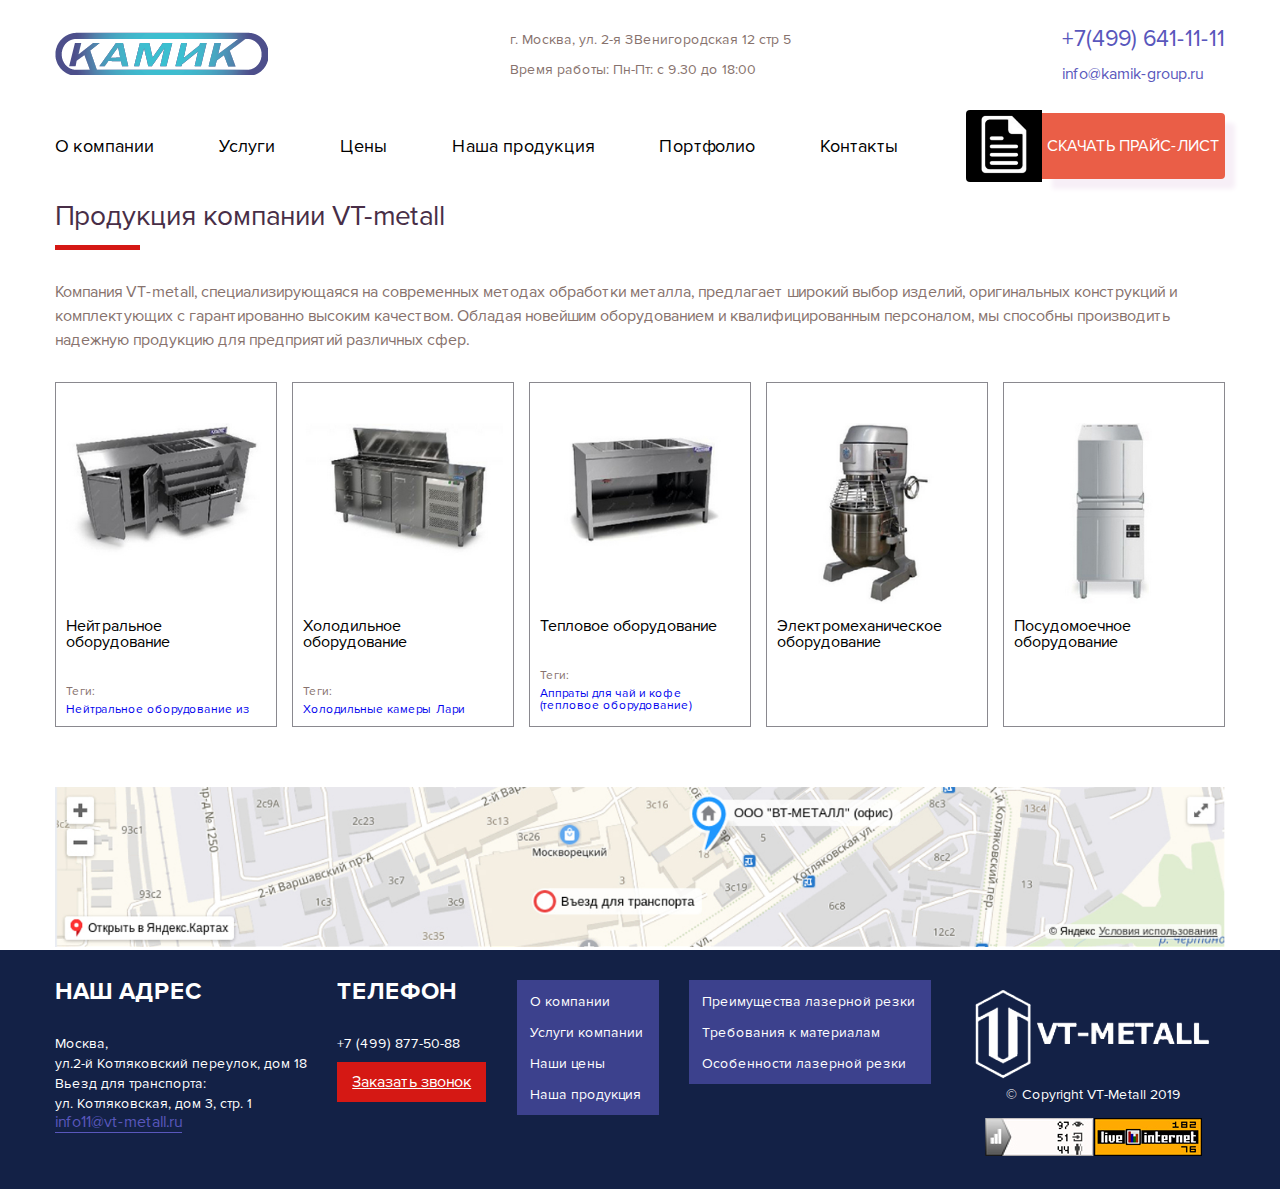
<file: products.html>
<!doctype html>
<html lang="en">
<head>
    <meta charset="UTF-8">
    <meta name="viewport"
          content="width=device-width, user-scalable=no, initial-scale=1.0, maximum-scale=1.0, minimum-scale=1.0">
    <meta http-equiv="X-UA-Compatible" content="ie=edge">
    <script src="js/jquery-1.12.4.min.js"></script>
    <script src="plugins/slick-slider/slick.min.js"></script>
    <script src="plugins/magnific-popup/jquery.magnific-popup.min.js"></script>
    <script src="js/script.js"></script>

    <link rel="stylesheet" href="css/reset.css">
    <link rel="stylesheet" href="plugins/slick-slider/slick.css">
    <link rel="stylesheet" href="plugins/magnific-popup/magnific-popup.css">
    <link rel="stylesheet" href="css/style.css">
    <title>Kamik</title>
</head>
<body>
<div class="content-page">
<!--HEADER-->
<header id="header">
    <div class="wrapper">
        <div class="col">
            <div class="row__aic">
                <div class="logo">
                    <a href="#"><img src="images/icons/logo.png" alt="Logo"></a>
                </div>
                <div class="location md-hide">
                    <p>г. Москва, ул. 2-я ЗВенигородская 12 стр 5 Время работы: Пн-Пт: с 9.30 до 18:00</p>
                </div>
                <div class="contacts md-hide">
                    <div class="col">
                        <a class="tel">+7(499) 641-11-11</a>
                        <a class="mail">info@kamik-group.ru</a>
                    </div>
                </div>
                <div class="mobile-menu-toggle md-show">
                    <svg class="ham hamRotate ham-burger" viewBox="0 0 100 100" width="60"
                         onclick="this.classList.toggle('active')">
                        <path
                                class="line top"
                                d="m 30,33 h 40 c 3.722839,0 7.5,3.126468 7.5,8.578427 0,5.451959 -2.727029,8.421573 -7.5,8.421573 h -20"/>
                        <path
                                class="line middle"
                                d="m 30,50 h 40"/>
                        <path
                                class="line bottom"
                                d="m 70,67 h -40 c 0,0 -7.5,-0.802118 -7.5,-8.365747 0,-7.563629 7.5,-8.634253 7.5,-8.634253 h 20"/>
                    </svg>
                </div>
            </div>
            <div class="block-navigation">
                <nav>
                    <ul>
                        <li><a href="#">О компании</a></li>
                        <li><a href="#">Услуги</a></li>
                        <li><a href="#">Цены</a></li>
                        <li><a href="#">Наша продукция</a></li>
                        <li><a href="#">Портфолио</a></li>
                        <li><a href="#">Контакты</a></li>
                    </ul>
                </nav>
                <a href="#" class="download-price">
                    <span><img src="images/icons/icon-price.png" alt=""></span>
                    <p>Скачать прайс-лист</p>
                </a>
            </div>
        </div>
    </div>
</header>
<!--END HEADER-->

<!--PRODUCTS-->
<section id="products">
    <div class="wrapper">
        <div class="title-page">
            Продукция компании VT-metall
        </div>
        <p>Компания VT-metall, специализирующаяся на современных методах обработки металла, предлагает широкий выбор
            изделий, оригинальных конструкций и комплектующих с гарантированно высоким качеством. Обладая новейшим
            оборудованием и квалифицированным персоналом, мы способны производить надежную продукцию для предприятий
            различных сфер.</p>
        <div class="items">
            <div class="item">
                <div class="block-image">
                    <img src="images/images/image-equipment-1.jpg" alt="Нейтральное оборудование">
                </div>
                <a href="#" class="name">
                    Нейтральное оборудование
                </a>
                <p>Теги:</p>
                <span class="tags">
                    <a href="#">Нейтральное оборудование из</a>
                </span>
            </div>
            <div class="item">
                <div class="block-image">
                    <img src="images/images/image-equipment-2.jpg" alt="Холодильное оборудование">
                </div>
                <a href="#" class="name">
                    Холодильное оборудование
                </a>
                <p>Теги:</p>
                <span class="tags">
                    <a href="#">Холодильные камеры</a> <a href="#">Лари</a>
                </span>
            </div>
            <div class="item">
                <div class="block-image">
                    <img src="images/images/image-equipment-3.jpg" alt="Тепловое оборудование">
                </div>
                <a href="#" class="name">
                    Тепловое оборудование
                </a>
                <p>Теги:</p>
                <span class="tags">
                    <a href="#">Аппраты для чай и кофе (тепловое оборудование)</a>
                </span>
            </div>
            <div class="item">
                <div class="block-image">
                    <img src="images/images/image-equipment-4.jpg" alt="Электромеханическое оборудование">
                </div>
                <a href="#" class="name">
                    Электромеханическое оборудование
                </a>

            </div>
            <div class="item">
                <div class="block-image">
                    <img src="images/images/image-equipment-5.jpg" alt="Нейтральное оборудование">
                </div>
                <a href="#" class="name">
                    Посудомоечное оборудование
                </a>
            </div>
        </div>
    </div>
</section>
<!--END PRODUCTS-->
</div>

<!--FOOTER-->
<footer id="footer">
    <div class="wrapper">
        <div class="map">
            <img src="images/images/image-map.jpg" alt="Карта">
        </div>
    </div>
    <div class="content">
        <div class="wrapper">
            <div class="row">
                <div class="block sm-hide">
                    <div class="title">
                        Наш адрес
                    </div>
                    <p>Москва, <br>
                        ул.2-й Котляковский переулок, дом 18<br>
                        Вьезд для транспорта:<br>
                        ул. Котляковская, дом 3, стр. 1
                    </p>
                    <a href="#" class="mail">info11@vt-metall.ru</a>
                </div>
                <div class="block sm-hide">
                    <div class="title">
                        Телефон
                    </div>
                    <p>
                        +7 (499) 877-50-88
                    </p>
                    <div class="call">
                        <a href="#telephone" class="get-call">Заказать звонок</a>
                    </div>
                </div>
                <div class="block lg-hide">
                    <div class="navigation">
                        <ul>
                            <li><a href="#">О компании</a></li>
                            <li><a href="#">Услуги компании</a></li>
                            <li><a href="#">Наши цены</a></li>
                            <li><a href="#">Наша продукция</a></li>
                        </ul>
                    </div>
                </div>
                <div class="block lg-hide">
                    <div class="navigation">
                        <ul>
                            <li><a href="#">Преимущества лазерной резки</a></li>
                            <li><a href="#">Требования к материалам</a></li>
                            <li><a href="#">Особенности лазерной резки</a></li>
                        </ul>
                    </div>
                </div>
                <div class="block align">
                    <div class="col__aic">
                        <a href="#" class="logo-footer">
                            <img src="images/icons/logo-two.png" alt="Logo">
                        </a>
                        <p>
                            © Copyright VT-Metall 2019
                        </p>
                        <div class="widgets row">
                            <a href="#"><img src="images/icons/icon-widget-1.jpg" alt=""></a>
                            <a href="#"><img src="images/icons/icon-widget-2.jpg" alt=""></a>
                        </div>
                    </div>
                </div>
            </div>
        </div>
    </div>
</footer>
<!--END FOOTER-->

<!--POPUP-->
<div id="telephone" class="white-popup mfp-hide">
    <button type="button" onClick="closePopup();" class="mfp-close">
        <img src="images/icons/icon-close-popup.svg" alt="close">
    </button>
    <div class="cap-popup">
        Свяжитесь с нами
    </div>
    <div class="form">
        <div class="one-input">
            <p class="necessarily">Имя</p>
            <input type="text" class="styles-input-popup">
        </div>
        <div class="one-input">
            <p class="necessarily">Телефон</p>
            <input type="text" class="styles-input-popup">
        </div>
        <div class="one-input">
            <p class="necessarily">Электронный адрес</p>
            <input type="text" class="styles-input-popup">
        </div>
        <div class="one-input">
            <p>Комментарий автора</p>
            <textarea name="comment" class="styles-textarea-popup" cols="30" rows="10"></textarea>
        </div>
    </div>
    <div class="row__aic">
        <p class="necessarily-left">- поля объязательные для заполнения</p>
        <input type="button" class="btn-send" value="Отправить">
    </div>
</div>
<!--END POPUP-->
</body>
</html>
</file>
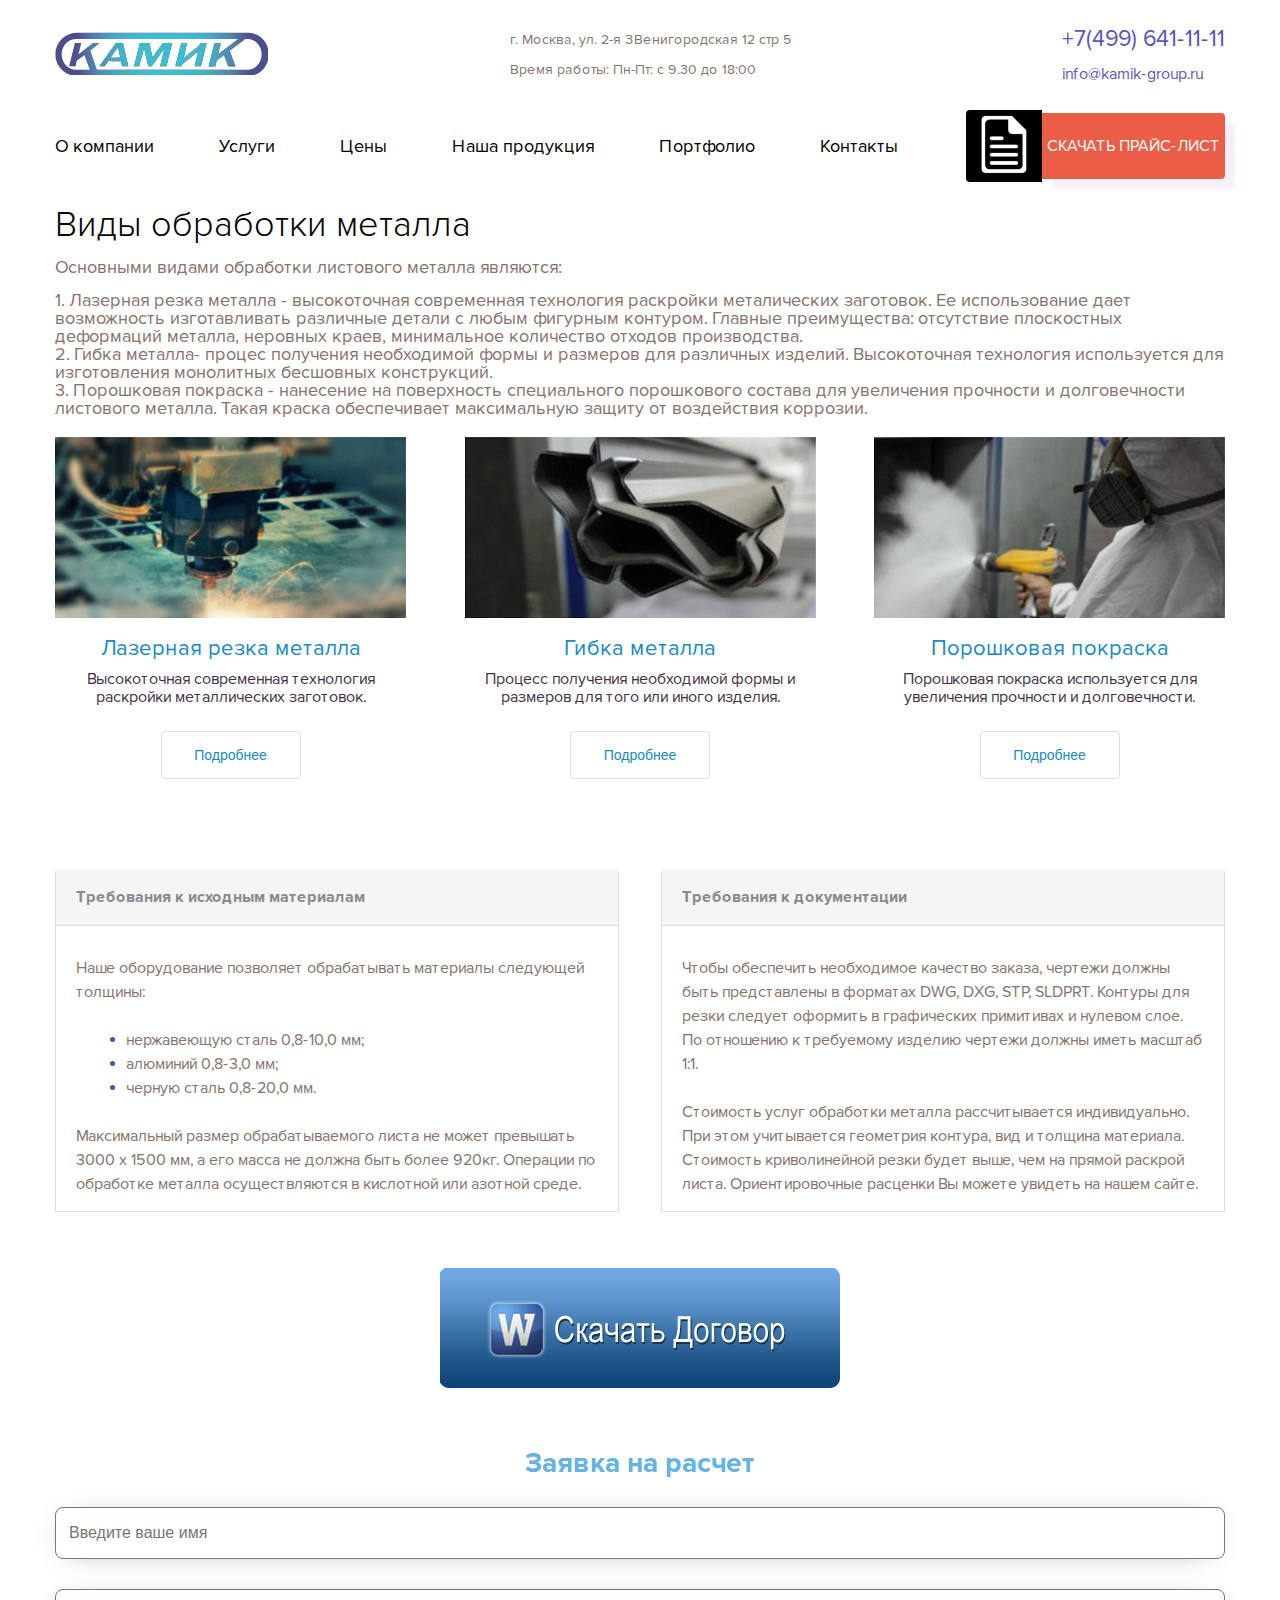
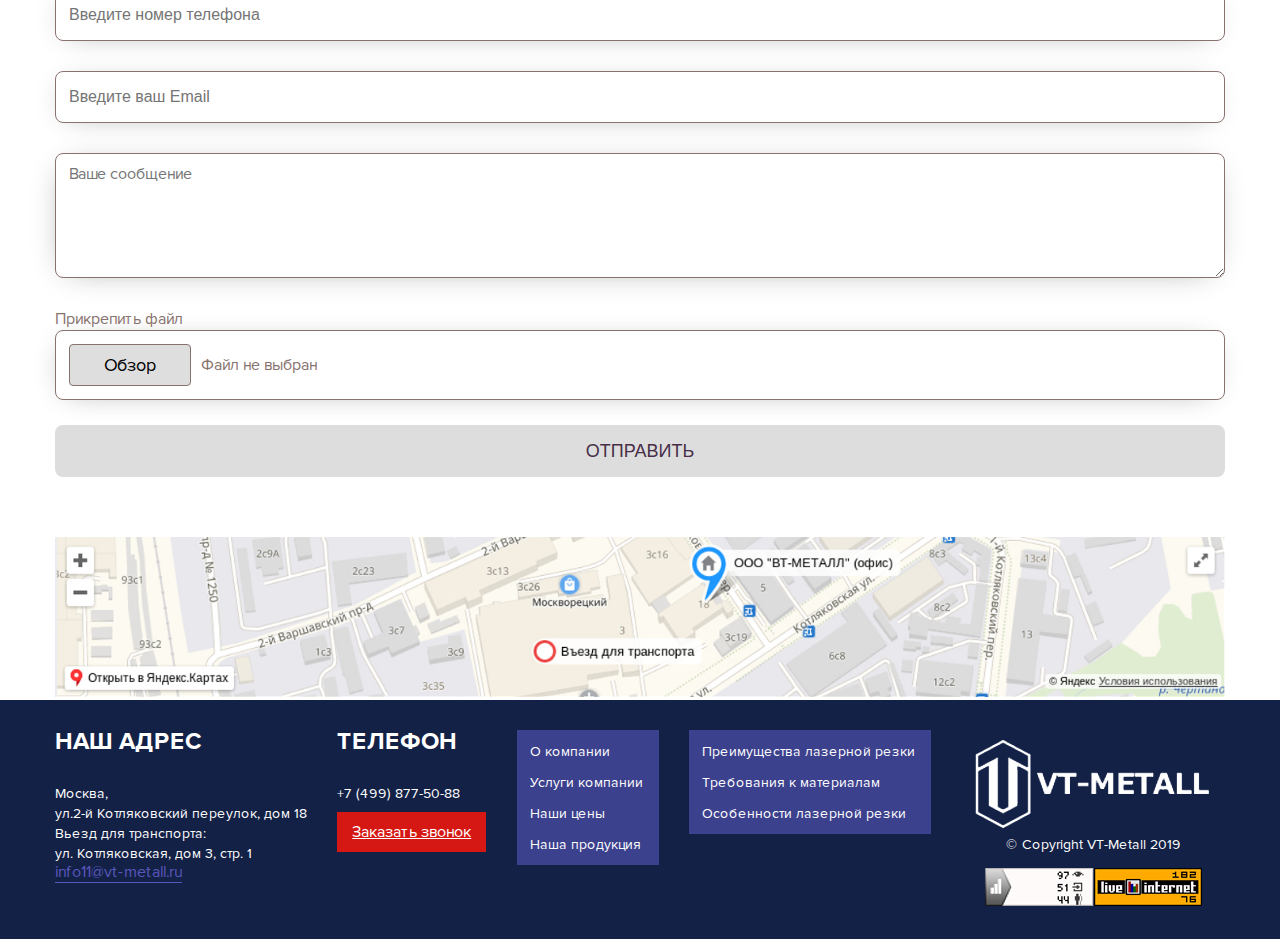
<file: services.html>
<!doctype html>
<html lang="en">
<head>
    <meta charset="UTF-8">
    <meta name="viewport"
          content="width=device-width, user-scalable=no, initial-scale=1.0, maximum-scale=1.0, minimum-scale=1.0">
    <meta http-equiv="X-UA-Compatible" content="ie=edge">
    <script src="js/jquery-1.12.4.min.js"></script>
    <script src="plugins/slick-slider/slick.min.js"></script>
    <script src="plugins/magnific-popup/jquery.magnific-popup.min.js"></script>
    <script src="js/script.js"></script>

    <link rel="stylesheet" href="css/reset.css">
    <link rel="stylesheet" href="plugins/slick-slider/slick.css">
    <link rel="stylesheet" href="plugins/magnific-popup/magnific-popup.css">
    <link rel="stylesheet" href="css/style.css">
    <title>Kamik</title>
</head>
<body>
<div class="content-page">
<!--HEADER-->
<header id="header">
    <div class="wrapper">
        <div class="col">
            <div class="row__aic">
                <div class="logo">
                    <a href="#"><img src="images/icons/logo.png" alt="Logo"></a>
                </div>
                <div class="location md-hide">
                    <p>г. Москва, ул. 2-я ЗВенигородская 12 стр 5 Время работы: Пн-Пт: с 9.30 до 18:00</p>
                </div>
                <div class="contacts md-hide">
                    <div class="col">
                        <a class="tel">+7(499) 641-11-11</a>
                        <a class="mail">info@kamik-group.ru</a>
                    </div>
                </div>
                <div class="mobile-menu-toggle md-show">
                    <svg class="ham hamRotate ham-burger" viewBox="0 0 100 100" width="60"
                         onclick="this.classList.toggle('active')">
                        <path
                                class="line top"
                                d="m 30,33 h 40 c 3.722839,0 7.5,3.126468 7.5,8.578427 0,5.451959 -2.727029,8.421573 -7.5,8.421573 h -20"/>
                        <path
                                class="line middle"
                                d="m 30,50 h 40"/>
                        <path
                                class="line bottom"
                                d="m 70,67 h -40 c 0,0 -7.5,-0.802118 -7.5,-8.365747 0,-7.563629 7.5,-8.634253 7.5,-8.634253 h 20"/>
                    </svg>
                </div>
            </div>
            <div class="block-navigation">
                <nav>
                    <ul>
                        <li><a href="#">О компании</a></li>
                        <li><a href="#">Услуги</a></li>
                        <li><a href="#">Цены</a></li>
                        <li><a href="#">Наша продукция</a></li>
                        <li><a href="#">Портфолио</a></li>
                        <li><a href="#">Контакты</a></li>
                    </ul>
                </nav>
                <a href="#" class="download-price">
                    <span><img src="images/icons/icon-price.png" alt=""></span>
                    <p>Скачать прайс-лист</p>
                </a>
            </div>
        </div>
    </div>
</header>
<!--END HEADER-->

<!--SERVICES-->
<section id="services">
    <div class="wrapper">
        <div class="title">
            Виды обработки металла
        </div>
        <p>
            Основными видами обработки листового металла являются:
        </p>
        <p>
            1. Лазерная резка металла - высокоточная современная технология раскройки металических заготовок. Ее
            использование дает возможность изготавливать различные детали с любым фигурным контуром. Главные
            преимущества: отсутствие плоскостных деформаций металла, неровных краев, минимальное количество отходов
            производства.
            <br>
            2. Гибка металла- процес получения необходимой формы и размеров для различных изделий. Высокоточная
            технология используется для изготовления монолитных бесшовных конструкций.
            <br>
            3. Порошковая покраска - нанесение на поверхность специального порошкового состава для увеличения прочности
            и долговечности листового металла. Такая краска обеспечивает максимальную защиту от воздействия коррозии.
        </p>
        <div class="types">
            <div class="one-type">
                <img src="images/images/type-1.jpg" alt="Лазерная резка металла">
                <div class="name">
                    Лазерная резка металла
                </div>
                <div class="description">
                    Высокоточная современная технология раскройки металлических заготовок.
                </div>
                <input type="button" class="btn-more" value="Подробнее">
            </div>
            <div class="one-type">
                <img src="images/images/type-2.jpg" alt="Гибка металла">
                <div class="name">
                    Гибка металла
                </div>
                <div class="description">
                    Процесс получения необходимой формы и размеров для того или иного изделия.
                </div>
                <input type="button" class="btn-more" value="Подробнее">
            </div>
            <div class="one-type">
                <img src="images/images/type-3.jpg" alt="Порошковая покраска">
                <div class="name">
                    Порошковая покраска
                </div>
                <div class="description">
                    Порошковая покраска используется для увеличения прочности и долговечности.
                </div>
                <input type="button" class="btn-more" value="Подробнее">
            </div>
        </div>
    </div>
</section>
<!--END SERVICES-->

    <!--DOCUMENTS-->
    <section id="documents">
        <div class="wrapper">
            <div class="requirements">
                <div class="one">
                    <div class="cap">
                        Требования к исходным материалам
                    </div>
                    <div class="inf">
                        <p>
                            Наше оборудование позволяет обрабатывать материалы следующей толщины:
                        </p>
                        <ul>
                            <li>
                                <p>нержавеющую сталь 0,8-10,0 мм;</p>
                            </li>
                            <li>
                                <p>алюминий 0,8-3,0 мм;</p>
                            </li>
                            <li>
                                <p>черную сталь 0,8-20,0 мм.</p>
                            </li>
                        </ul>
                        <p>
                            Максимальный размер обрабатываемого листа не может превышать 3000 х 1500 мм, а его масса не
                            должна
                            быть более 920кг. Операции по обработке металла осуществляются в кислотной или азотной среде.
                        </p>
                    </div>
                </div>
                <div class="one">
                    <div class="cap">Требования к документации</div>
                    <div class="inf">
                        <p>Чтобы обеспечить необходимое качество заказа, чертежи должны быть представлены в форматах DWG,
                            DXG,
                            STP, SLDPRT. Контуры для резки следует оформить в графических примитивах и нулевом слое. По
                            отношению к требуемому изделию чертежи должны иметь масштаб 1:1. <br><br>
                            Стоимость услуг обработки металла рассчитывается индивидуально. При этом учитывается геометрия
                            контура, вид и толщина материала. Стоимость криволинейной резки будет выше, чем на прямой
                            раскрой
                            листа. Ориентировочные расценки Вы можете увидеть на нашем сайте.</p>
                    </div>
                </div>
            </div>
            <button type="button" class="btn-download-doc">
                <img src="images/icons/icon-download-doc.jpg" alt="">
            </button>
            <div class="request">
                <div class="title">
                    Заявка на расчет
                </div>
                <div class="form">
                    <input type="text" placeholder="Введите ваше имя" class="styles-input">
                    <input type="number" placeholder="Введите номер телефона" class="styles-input">
                    <input type="email" placeholder="Введите ваш Email" class="styles-input">
                    <textarea name="message" id="" cols="30" rows="10" class="styles-textarea"
                              placeholder="Ваше сообщение"></textarea>
                    <p>
                        Прикрепить файл
                    </p>
                    <div class="fl_upld">
                        <label><input id="fl_inp" type="file" name="file">Обзор</label>
                        <div id="fl_nm">Файл не выбран</div>
                    </div>
                    <input type="button" class="send" value="Отправить">
                </div>
            </div>
        </div>
    </section>
    <!--END DOCUMENTS-->
</div>

<!--FOOTER-->
<footer id="footer">
    <div class="wrapper">
        <div class="map">
            <img src="images/images/image-map.jpg" alt="Карта">
        </div>
    </div>
    <div class="content">
        <div class="wrapper">
            <div class="row">
                <div class="block sm-hide">
                    <div class="title">
                        Наш адрес
                    </div>
                    <p>Москва, <br>
                        ул.2-й Котляковский переулок, дом 18<br>
                        Вьезд для транспорта:<br>
                        ул. Котляковская, дом 3, стр. 1
                    </p>
                    <a href="#" class="mail">info11@vt-metall.ru</a>
                </div>
                <div class="block sm-hide">
                    <div class="title">
                        Телефон
                    </div>
                    <p>
                        +7 (499) 877-50-88
                    </p>
                    <div class="call">
                        <a href="#telephone" class="get-call">Заказать звонок</a>
                    </div>
                </div>
                <div class="block lg-hide">
                    <div class="navigation">
                        <ul>
                            <li><a href="#">О компании</a></li>
                            <li><a href="#">Услуги компании</a></li>
                            <li><a href="#">Наши цены</a></li>
                            <li><a href="#">Наша продукция</a></li>
                        </ul>
                    </div>
                </div>
                <div class="block lg-hide">
                    <div class="navigation">
                        <ul>
                            <li><a href="#">Преимущества лазерной резки</a></li>
                            <li><a href="#">Требования к материалам</a></li>
                            <li><a href="#">Особенности лазерной резки</a></li>
                        </ul>
                    </div>
                </div>
                <div class="block align">
                    <div class="col__aic">
                        <a href="#" class="logo-footer">
                            <img src="images/icons/logo-two.png" alt="Logo">
                        </a>
                        <p>
                            © Copyright VT-Metall 2019
                        </p>
                        <div class="widgets row">
                            <a href="#"><img src="images/icons/icon-widget-1.jpg" alt=""></a>
                            <a href="#"><img src="images/icons/icon-widget-2.jpg" alt=""></a>
                        </div>
                    </div>
                </div>
            </div>
        </div>
    </div>
</footer>
<!--END FOOTER-->

<!--POPUP-->
<div id="telephone" class="white-popup mfp-hide">
    <button type="button" onClick="closePopup();" class="mfp-close">
        <img src="images/icons/icon-close-popup.svg" alt="close">
    </button>
    <div class="cap-popup">
        Свяжитесь с нами
    </div>
    <div class="form">
        <div class="one-input">
            <p class="necessarily">Имя</p>
            <input type="text" class="styles-input-popup">
        </div>
        <div class="one-input">
            <p class="necessarily">Телефон</p>
            <input type="text" class="styles-input-popup">
        </div>
        <div class="one-input">
            <p class="necessarily">Электронный адрес</p>
            <input type="text" class="styles-input-popup">
        </div>
        <div class="one-input">
            <p>Комментарий автора</p>
            <textarea name="comment" class="styles-textarea-popup" cols="30" rows="10"></textarea>
        </div>
    </div>
    <div class="row__aic">
        <p class="necessarily-left">- поля объязательные для заполнения</p>
        <input type="button" class="btn-send" value="Отправить">
    </div>
</div>
<!--END POPUP-->
</body>
</html>
</file>
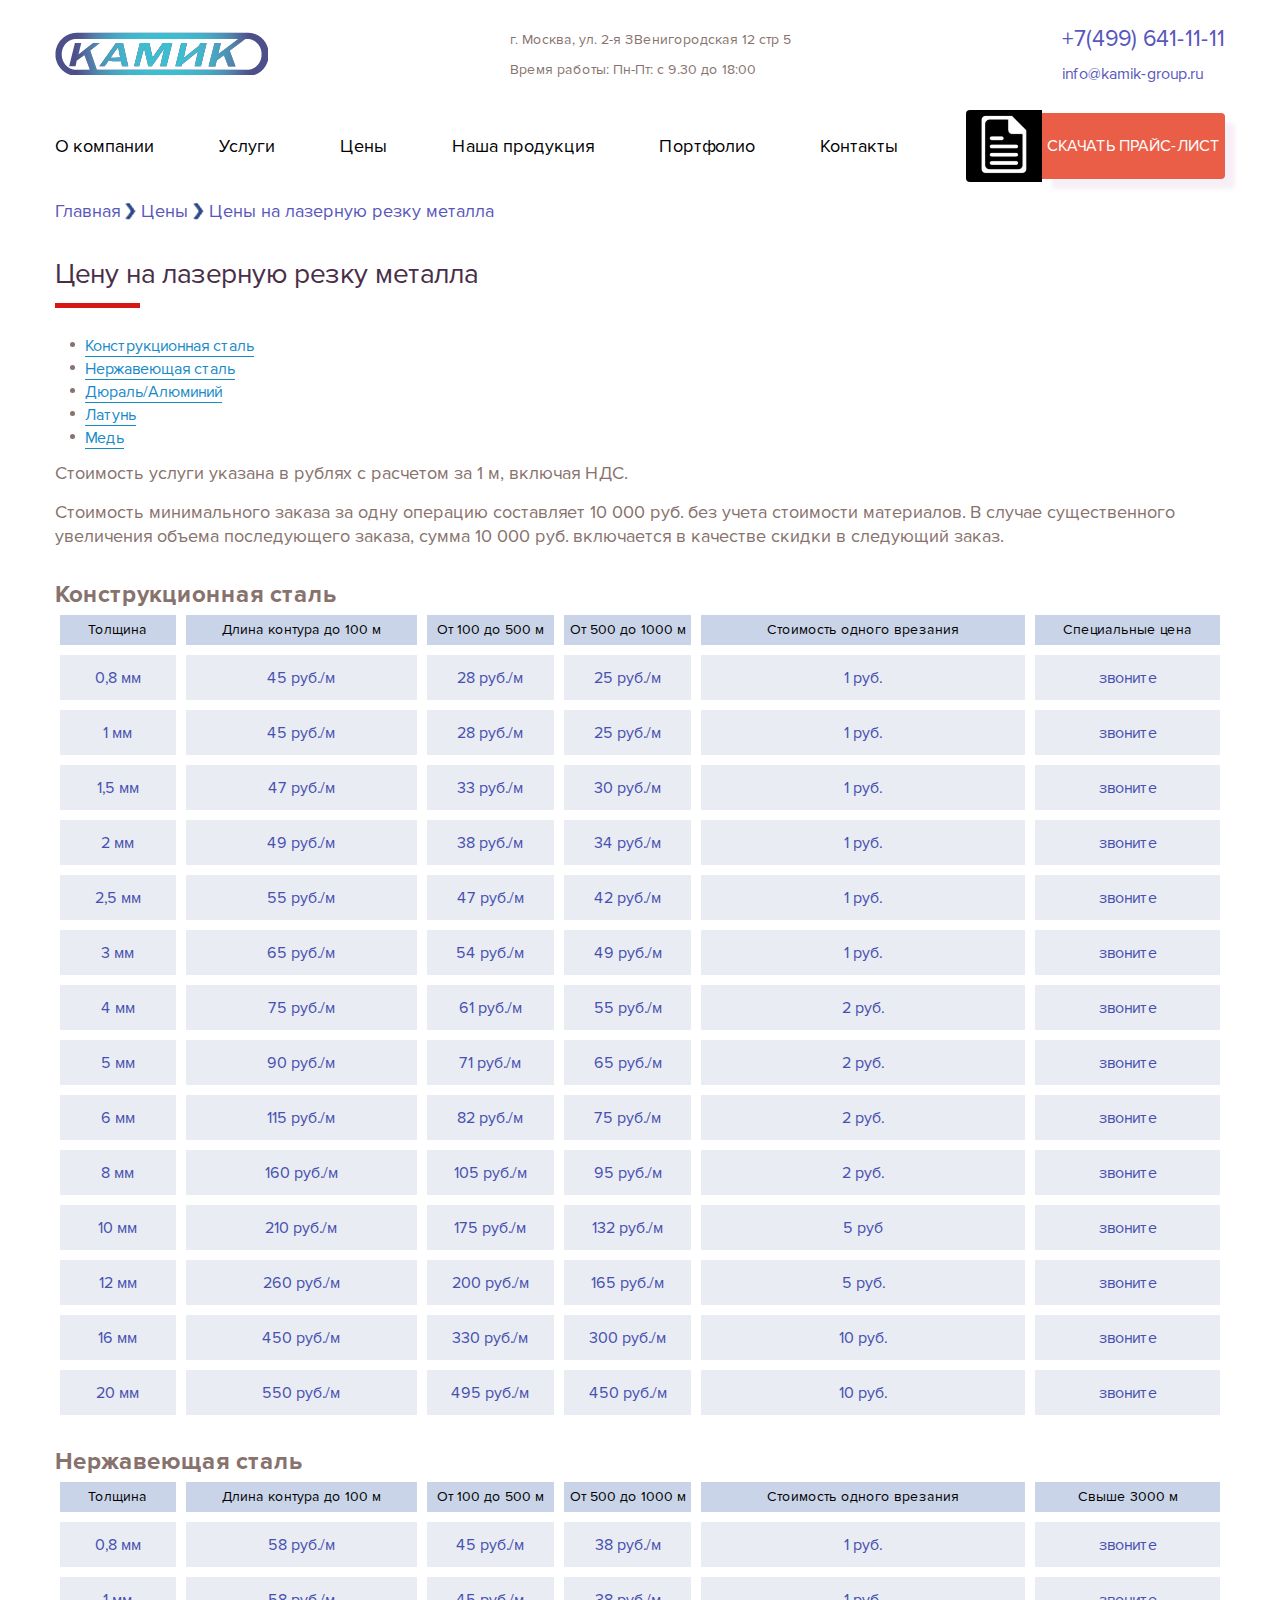
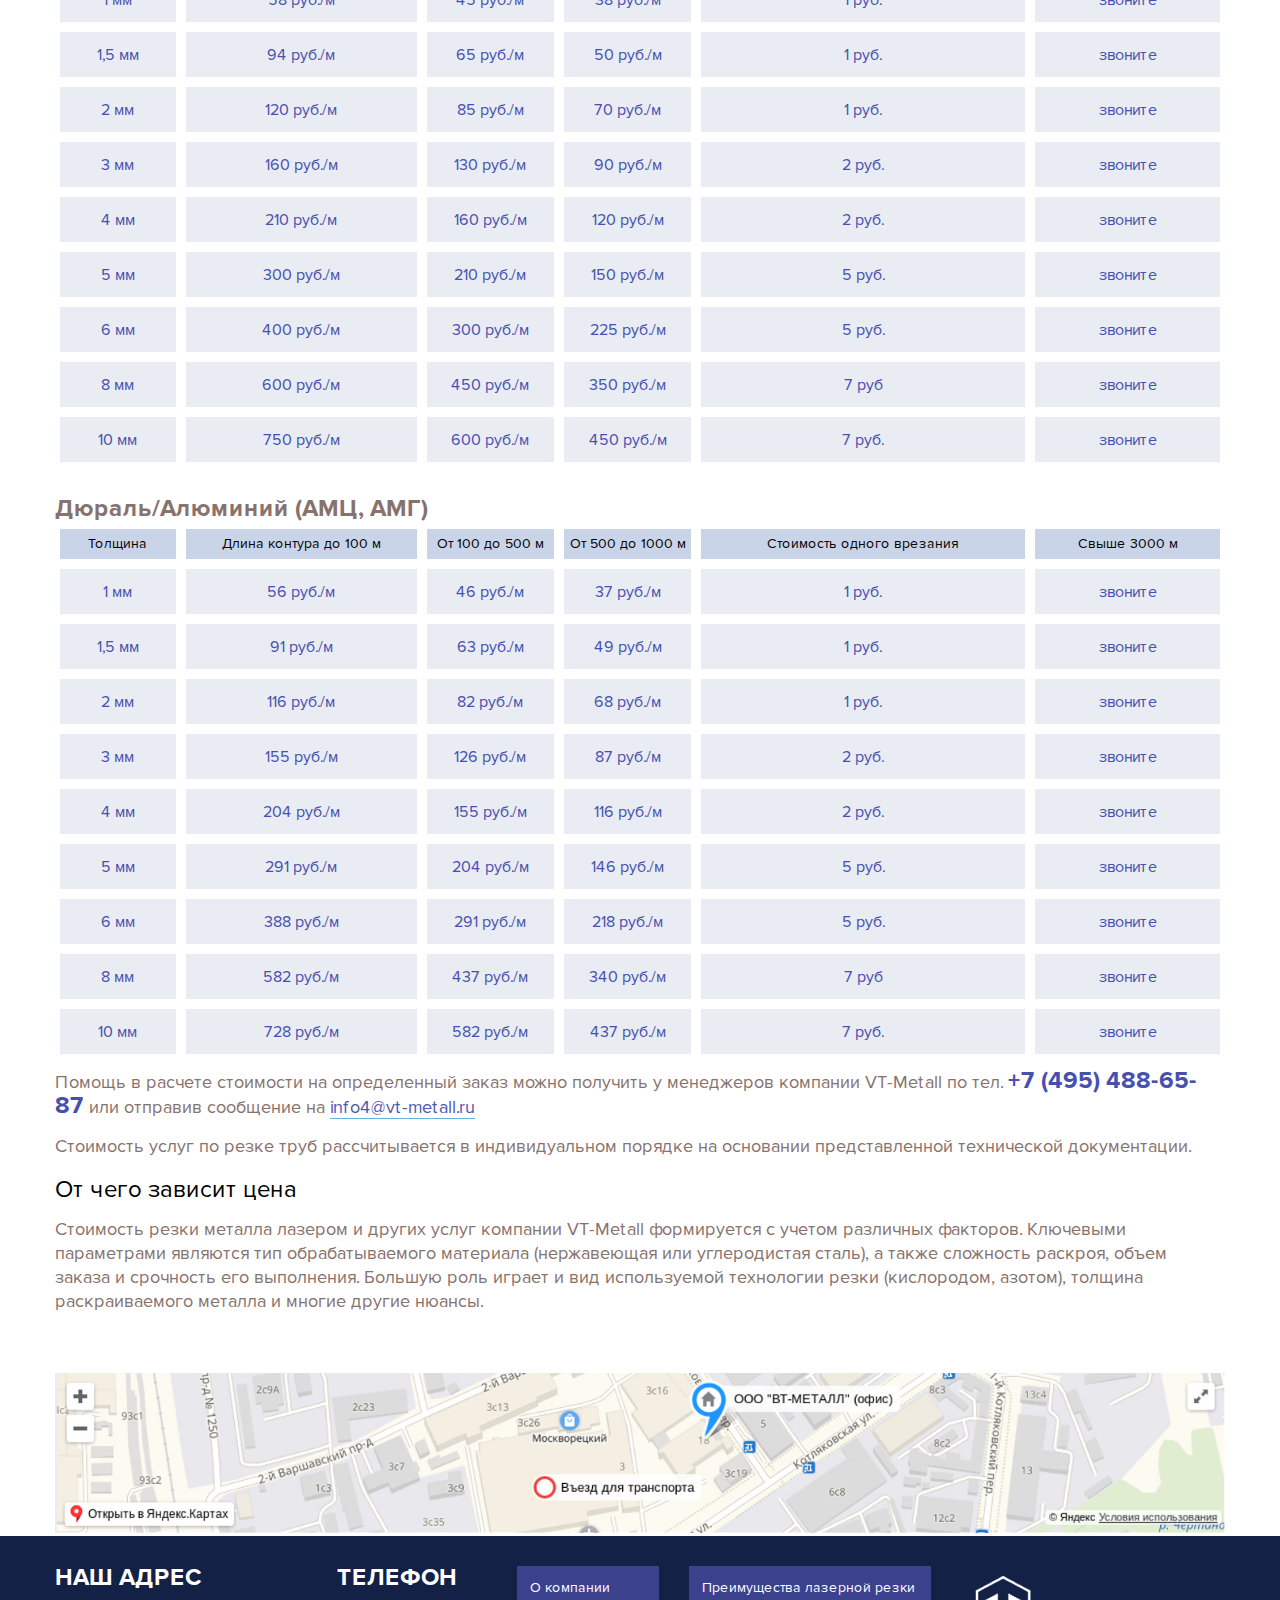
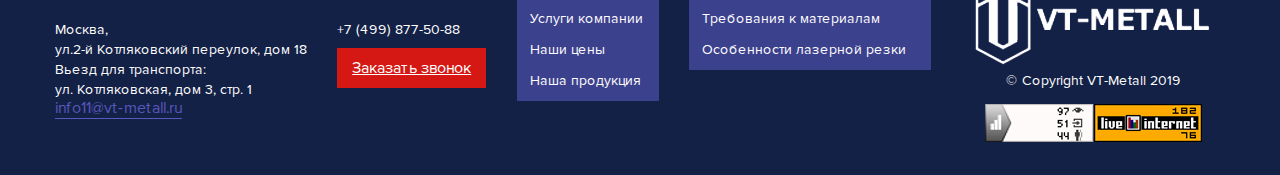
<file: subsection-price.html>
<!doctype html>
<html lang="en">
<head>
    <meta charset="UTF-8">
    <meta name="viewport"
          content="width=device-width, user-scalable=no, initial-scale=1.0, maximum-scale=1.0, minimum-scale=1.0">
    <meta http-equiv="X-UA-Compatible" content="ie=edge">
    <script src="js/jquery-1.12.4.min.js"></script>
    <script src="plugins/slick-slider/slick.min.js"></script>
    <script src="plugins/magnific-popup/jquery.magnific-popup.min.js"></script>
    <script src="js/script.js"></script>

    <link rel="stylesheet" href="css/reset.css">
    <link rel="stylesheet" href="plugins/slick-slider/slick.css">
    <link rel="stylesheet" href="plugins/magnific-popup/magnific-popup.css">
    <link rel="stylesheet" href="css/style.css">
    <title>Kamik</title>
</head>
<body>
<!--HEADER-->
<header id="header">
    <div class="wrapper">
        <div class="col">
            <div class="row__aic">
                <div class="logo">
                    <a href="#"><img src="images/icons/logo.png" alt="Logo"></a>
                </div>
                <div class="location md-hide">
                    <p>г. Москва, ул. 2-я ЗВенигородская 12 стр 5 Время работы: Пн-Пт: с 9.30 до 18:00</p>
                </div>
                <div class="contacts md-hide">
                    <div class="col">
                        <a class="tel">+7(499) 641-11-11</a>
                        <a class="mail">info@kamik-group.ru</a>
                    </div>
                </div>
                <div class="mobile-menu-toggle md-show">
                    <svg class="ham hamRotate ham-burger" viewBox="0 0 100 100" width="60"
                         onclick="this.classList.toggle('active')">
                        <path
                                class="line top"
                                d="m 30,33 h 40 c 3.722839,0 7.5,3.126468 7.5,8.578427 0,5.451959 -2.727029,8.421573 -7.5,8.421573 h -20"/>
                        <path
                                class="line middle"
                                d="m 30,50 h 40"/>
                        <path
                                class="line bottom"
                                d="m 70,67 h -40 c 0,0 -7.5,-0.802118 -7.5,-8.365747 0,-7.563629 7.5,-8.634253 7.5,-8.634253 h 20"/>
                    </svg>
                </div>
            </div>
            <div class="block-navigation">
                <nav>
                    <ul>
                        <li><a href="#">О компании</a></li>
                        <li><a href="#">Услуги</a></li>
                        <li><a href="#">Цены</a></li>
                        <li><a href="#">Наша продукция</a></li>
                        <li><a href="#">Портфолио</a></li>
                        <li><a href="#">Контакты</a></li>
                    </ul>
                </nav>
                <a href="#" class="download-price">
                    <span><img src="images/icons/icon-price.png" alt=""></span>
                    <p>Скачать прайс-лист</p>
                </a>
            </div>
        </div>
    </div>
</header>
<!--END HEADER-->

<!--SUBSECTION PRICE-->
<section id="subsection-price">
    <div class="wrapper">
        <div class="way-steps">
            <a href="#">Главная</a><img src="images/icons/arrow-right.png" alt=""><a href="#">Цены</a><img
                src="images/icons/arrow-right.png" alt=""><a
                href="#">Цены на лазерную резку металла</a>
        </div>
        <div class="title-page">
            Цену на лазерную резку металла
        </div>
        <div class="navigation-page">
            <ul>
                <li><a href="#">Конструкционная сталь</a></li>
                <li><a href="#">Нержавеющая сталь</a></li>
                <li><a href="#">Дюраль/Алюминий</a></li>
                <li><a href="#">Латунь</a></li>
                <li><a href="#">Медь</a></li>
            </ul>
        </div>
        <p>
            Стоимость услуги указана в рублях с расчетом за 1 м, включая НДС.
        </p>
        <p>
            Стоимость минимального заказа за одну операцию составляет 10 000 руб. без учета стоимости материалов. В
            случае существенного увеличения объема последующего заказа, сумма 10 000 руб. включается в качестве скидки в
            следующий заказ.
        </p>
        <div class="block-table">
            <div class="title-table">
                Конструкционная сталь
            </div>
            <div class="table">
                <div class="row">
                    <div class="col">
                        <div class="block-top">Толщина</div>
                        <div class="block">0,8 мм</div>
                        <div class="block">1 мм</div>
                        <div class="block">1,5 мм</div>
                        <div class="block">2 мм</div>
                        <div class="block">2,5 мм</div>
                        <div class="block">3 мм</div>
                        <div class="block">4 мм</div>
                        <div class="block">5 мм</div>
                        <div class="block">6 мм</div>
                        <div class="block">8 мм</div>
                        <div class="block">10 мм</div>
                        <div class="block">12 мм</div>
                        <div class="block">16 мм</div>
                        <div class="block">20 мм</div>
                    </div>
                    <div class="col">
                        <div class="block-top">Длина контура до 100 м</div>
                        <div class="block">45 руб./м</div>
                        <div class="block">45 руб./м</div>
                        <div class="block">47 руб./м</div>
                        <div class="block">49 руб./м</div>
                        <div class="block">55 руб./м</div>
                        <div class="block">65 руб./м</div>
                        <div class="block">75 руб./м</div>
                        <div class="block">90 руб./м</div>
                        <div class="block">115 руб./м</div>
                        <div class="block">160 руб./м</div>
                        <div class="block">210 руб./м</div>
                        <div class="block">260 руб./м</div>
                        <div class="block">450 руб./м</div>
                        <div class="block">550 руб./м</div>
                    </div>
                    <div class="col">
                        <div class="block-top">От 100 до 500 м</div>
                        <div class="block">28 руб./м</div>
                        <div class="block">28 руб./м</div>
                        <div class="block">33 руб./м</div>
                        <div class="block">38 руб./м</div>
                        <div class="block">47 руб./м</div>
                        <div class="block">54 руб./м</div>
                        <div class="block">61 руб./м</div>
                        <div class="block">71 руб./м</div>
                        <div class="block">82 руб./м</div>
                        <div class="block">105 руб./м</div>
                        <div class="block">175 руб./м</div>
                        <div class="block">200 руб./м</div>
                        <div class="block">330 руб./м</div>
                        <div class="block">495 руб./м</div>
                    </div>
                    <div class="col">
                        <div class="block-top">От 500 до 1000 м</div>
                        <div class="block">25 руб./м</div>
                        <div class="block">25 руб./м</div>
                        <div class="block">30 руб./м</div>
                        <div class="block">34 руб./м</div>
                        <div class="block">42 руб./м</div>
                        <div class="block">49 руб./м</div>
                        <div class="block">55 руб./м</div>
                        <div class="block">65 руб./м</div>
                        <div class="block">75 руб./м</div>
                        <div class="block">95 руб./м</div>
                        <div class="block">132 руб./м</div>
                        <div class="block">165 руб./м</div>
                        <div class="block">300 руб./м</div>
                        <div class="block">450 руб./м</div>
                    </div>
                    <div class="col">
                        <div class="block-top">Стоимость одного врезания</div>
                        <div class="block">1 руб.</div>
                        <div class="block">1 руб.</div>
                        <div class="block">1 руб.</div>
                        <div class="block">1 руб.</div>
                        <div class="block">1 руб.</div>
                        <div class="block">1 руб.</div>
                        <div class="block">2 руб.</div>
                        <div class="block">2 руб.</div>
                        <div class="block">2 руб.</div>
                        <div class="block">2 руб.</div>
                        <div class="block">5 руб</div>
                        <div class="block">5 руб.</div>
                        <div class="block">10 руб.</div>
                        <div class="block">10 руб.</div>
                    </div>
                    <div class="col">
                        <div class="block-top">Специальные цена</div>
                        <div class="block">звоните</div>
                        <div class="block">звоните</div>
                        <div class="block">звоните</div>
                        <div class="block">звоните</div>
                        <div class="block">звоните</div>
                        <div class="block">звоните</div>
                        <div class="block">звоните</div>
                        <div class="block">звоните</div>
                        <div class="block">звоните</div>
                        <div class="block">звоните</div>
                        <div class="block">звоните</div>
                        <div class="block">звоните</div>
                        <div class="block">звоните</div>
                        <div class="block">звоните</div>
                    </div>
                </div>
            </div>
        </div>
        <div class="block-table">
            <div class="title-table">
                Нержавеющая сталь
            </div>
            <div class="table">
                <div class="row">
                    <div class="col">
                        <div class="block-top">Толщина</div>
                        <div class="block">0,8 мм</div>
                        <div class="block">1 мм</div>
                        <div class="block">1,5 мм</div>
                        <div class="block">2 мм</div>
                        <div class="block">3 мм</div>
                        <div class="block">4 мм</div>
                        <div class="block">5 мм</div>
                        <div class="block">6 мм</div>
                        <div class="block">8 мм</div>
                        <div class="block">10 мм</div>
                    </div>
                    <div class="col">
                        <div class="block-top">Длина контура до 100 м</div>
                        <div class="block">58 руб./м</div>
                        <div class="block">58 руб./м</div>
                        <div class="block">94 руб./м</div>
                        <div class="block">120 руб./м</div>
                        <div class="block">160 руб./м</div>
                        <div class="block">210 руб./м</div>
                        <div class="block">300 руб./м</div>
                        <div class="block">400 руб./м</div>
                        <div class="block">600 руб./м</div>
                        <div class="block">750 руб./м</div>
                    </div>
                    <div class="col">
                        <div class="block-top">От 100 до 500 м</div>
                        <div class="block">45 руб./м</div>
                        <div class="block">45 руб./м</div>
                        <div class="block">65 руб./м</div>
                        <div class="block">85 руб./м</div>
                        <div class="block">130 руб./м</div>
                        <div class="block">160 руб./м</div>
                        <div class="block">210 руб./м</div>
                        <div class="block">300 руб./м</div>
                        <div class="block">450 руб./м</div>
                        <div class="block">600 руб./м</div>
                    </div>
                    <div class="col">
                        <div class="block-top">От 500 до 1000 м</div>
                        <div class="block">38 руб./м</div>
                        <div class="block">38 руб./м</div>
                        <div class="block">50 руб./м</div>
                        <div class="block">70 руб./м</div>
                        <div class="block">90 руб./м</div>
                        <div class="block">120 руб./м</div>
                        <div class="block">150 руб./м</div>
                        <div class="block">225 руб./м</div>
                        <div class="block">350 руб./м</div>
                        <div class="block">450 руб./м</div>
                    </div>
                    <div class="col">
                        <div class="block-top">Стоимость одного врезания</div>
                        <div class="block">1 руб.</div>
                        <div class="block">1 руб.</div>
                        <div class="block">1 руб.</div>
                        <div class="block">1 руб.</div>
                        <div class="block">2 руб.</div>
                        <div class="block">2 руб.</div>
                        <div class="block">5 руб.</div>
                        <div class="block">5 руб.</div>
                        <div class="block">7 руб</div>
                        <div class="block">7 руб.</div>
                    </div>
                    <div class="col">
                        <div class="block-top">Свыше 3000 м</div>
                        <div class="block">звоните</div>
                        <div class="block">звоните</div>
                        <div class="block">звоните</div>
                        <div class="block">звоните</div>
                        <div class="block">звоните</div>
                        <div class="block">звоните</div>
                        <div class="block">звоните</div>
                        <div class="block">звоните</div>
                        <div class="block">звоните</div>
                        <div class="block">звоните</div>
                    </div>
                </div>
            </div>
        </div>
        <div class="block-table">
            <div class="title-table">
                Дюраль/Алюминий (АМЦ, АМГ)
            </div>
            <div class="table">
                <div class="row">
                    <div class="col">
                        <div class="block-top">Толщина</div>
                        <div class="block">1 мм</div>
                        <div class="block">1,5 мм</div>
                        <div class="block">2 мм</div>
                        <div class="block">3 мм</div>
                        <div class="block">4 мм</div>
                        <div class="block">5 мм</div>
                        <div class="block">6 мм</div>
                        <div class="block">8 мм</div>
                        <div class="block">10 мм</div>
                    </div>
                    <div class="col">
                        <div class="block-top">Длина контура до 100 м</div>
                        <div class="block">56 руб./м</div>
                        <div class="block">91 руб./м</div>
                        <div class="block">116 руб./м</div>
                        <div class="block">155 руб./м</div>
                        <div class="block">204 руб./м</div>
                        <div class="block">291 руб./м</div>
                        <div class="block">388 руб./м</div>
                        <div class="block">582 руб./м</div>
                        <div class="block">728 руб./м</div>
                    </div>
                    <div class="col">
                        <div class="block-top">От 100 до 500 м</div>
                        <div class="block">46 руб./м</div>
                        <div class="block">63 руб./м</div>
                        <div class="block">82 руб./м</div>
                        <div class="block">126 руб./м</div>
                        <div class="block">155 руб./м</div>
                        <div class="block">204 руб./м</div>
                        <div class="block">291 руб./м</div>
                        <div class="block">437 руб./м</div>
                        <div class="block">582 руб./м</div>
                    </div>
                    <div class="col">
                        <div class="block-top">От 500 до 1000 м</div>
                        <div class="block">37 руб./м</div>
                        <div class="block">49 руб./м</div>
                        <div class="block">68 руб./м</div>
                        <div class="block">87 руб./м</div>
                        <div class="block">116 руб./м</div>
                        <div class="block">146 руб./м</div>
                        <div class="block">218 руб./м</div>
                        <div class="block">340 руб./м</div>
                        <div class="block">437 руб./м</div>
                    </div>
                    <div class="col">
                        <div class="block-top">Стоимость одного врезания</div>
                        <div class="block">1 руб.</div>
                        <div class="block">1 руб.</div>
                        <div class="block">1 руб.</div>
                        <div class="block">2 руб.</div>
                        <div class="block">2 руб.</div>
                        <div class="block">5 руб.</div>
                        <div class="block">5 руб.</div>
                        <div class="block">7 руб</div>
                        <div class="block">7 руб.</div>
                    </div>
                    <div class="col">
                        <div class="block-top">Свыше 3000 м</div>
                        <div class="block">звоните</div>
                        <div class="block">звоните</div>
                        <div class="block">звоните</div>
                        <div class="block">звоните</div>
                        <div class="block">звоните</div>
                        <div class="block">звоните</div>
                        <div class="block">звоните</div>
                        <div class="block">звоните</div>
                        <div class="block">звоните</div>
                    </div>
                </div>
            </div>
        </div>
        <p>
            Помощь в расчете стоимости на определенный заказ можно получить у менеджеров компании VT-Metall по тел.
            <span class="telephone">+7 (495) 488-65-87</span> или отправив сообщение на <a href="#">info4@vt-metall.ru</a>
        </p>
        <p>
            Стоимость услуг по резке труб рассчитывается в индивидуальном порядке на основании представленной
            технической документации.
        </p>
        <div class="subtitle">
            От чего зависит цена
        </div>
        <p>
            Стоимость резки металла лазером и других услуг компании VT-Metall формируется с учетом различных факторов.
            Ключевыми параметрами являются тип обрабатываемого материала (нержавеющая или углеродистая сталь), а также
            сложность раскроя, объем заказа и срочность его выполнения. Большую роль играет и вид используемой
            технологии резки (кислородом, азотом), толщина раскраиваемого металла и многие другие нюансы.
        </p>
    </div>
</section>
<!--END SUBSECTION PRICE-->

<!--FOOTER-->
<footer id="footer">
    <div class="wrapper">
        <div class="map">
            <img src="images/images/image-map.jpg" alt="Карта">
        </div>
    </div>
    <div class="content">
        <div class="wrapper">
            <div class="row">
                <div class="block sm-hide">
                    <div class="title">
                        Наш адрес
                    </div>
                    <p>Москва, <br>
                        ул.2-й Котляковский переулок, дом 18<br>
                        Вьезд для транспорта:<br>
                        ул. Котляковская, дом 3, стр. 1
                    </p>
                    <a href="#" class="mail">info11@vt-metall.ru</a>
                </div>
                <div class="block sm-hide">
                    <div class="title">
                        Телефон
                    </div>
                    <p>
                        +7 (499) 877-50-88
                    </p>
                    <div class="call">
                        <a href="#telephone" class="get-call">Заказать звонок</a>
                    </div>
                </div>
                <div class="block lg-hide">
                    <div class="navigation">
                        <ul>
                            <li><a href="#">О компании</a></li>
                            <li><a href="#">Услуги компании</a></li>
                            <li><a href="#">Наши цены</a></li>
                            <li><a href="#">Наша продукция</a></li>
                        </ul>
                    </div>
                </div>
                <div class="block lg-hide">
                    <div class="navigation">
                        <ul>
                            <li><a href="#">Преимущества лазерной резки</a></li>
                            <li><a href="#">Требования к материалам</a></li>
                            <li><a href="#">Особенности лазерной резки</a></li>
                        </ul>
                    </div>
                </div>
                <div class="block align">
                    <div class="col__aic">
                        <a href="#" class="logo-footer">
                            <img src="images/icons/logo-two.png" alt="Logo">
                        </a>
                        <p>
                            © Copyright VT-Metall 2019
                        </p>
                        <div class="widgets row">
                            <a href="#"><img src="images/icons/icon-widget-1.jpg" alt=""></a>
                            <a href="#"><img src="images/icons/icon-widget-2.jpg" alt=""></a>
                        </div>
                    </div>
                </div>
            </div>
        </div>
    </div>
</footer>
<!--END FOOTER-->

<!--POPUP-->
<div id="telephone" class="white-popup mfp-hide">
    <button type="button" onClick="closePopup();" class="mfp-close">
        <img src="images/icons/icon-close-popup.svg" alt="close">
    </button>
    <div class="cap-popup">
        Свяжитесь с нами
    </div>
    <div class="form">
        <div class="one-input">
            <p class="necessarily">Имя</p>
            <input type="text" class="styles-input-popup">
        </div>
        <div class="one-input">
            <p class="necessarily">Телефон</p>
            <input type="text" class="styles-input-popup">
        </div>
        <div class="one-input">
            <p class="necessarily">Электронный адрес</p>
            <input type="text" class="styles-input-popup">
        </div>
        <div class="one-input">
            <p>Комментарий автора</p>
            <textarea name="comment" class="styles-textarea-popup" cols="30" rows="10"></textarea>
        </div>
    </div>
    <div class="row__aic">
        <p class="necessarily-left">- поля объязательные для заполнения</p>
        <input type="button" class="btn-send" value="Отправить">
    </div>
</div>
<!--END POPUP-->
</body>
</html>
</file>
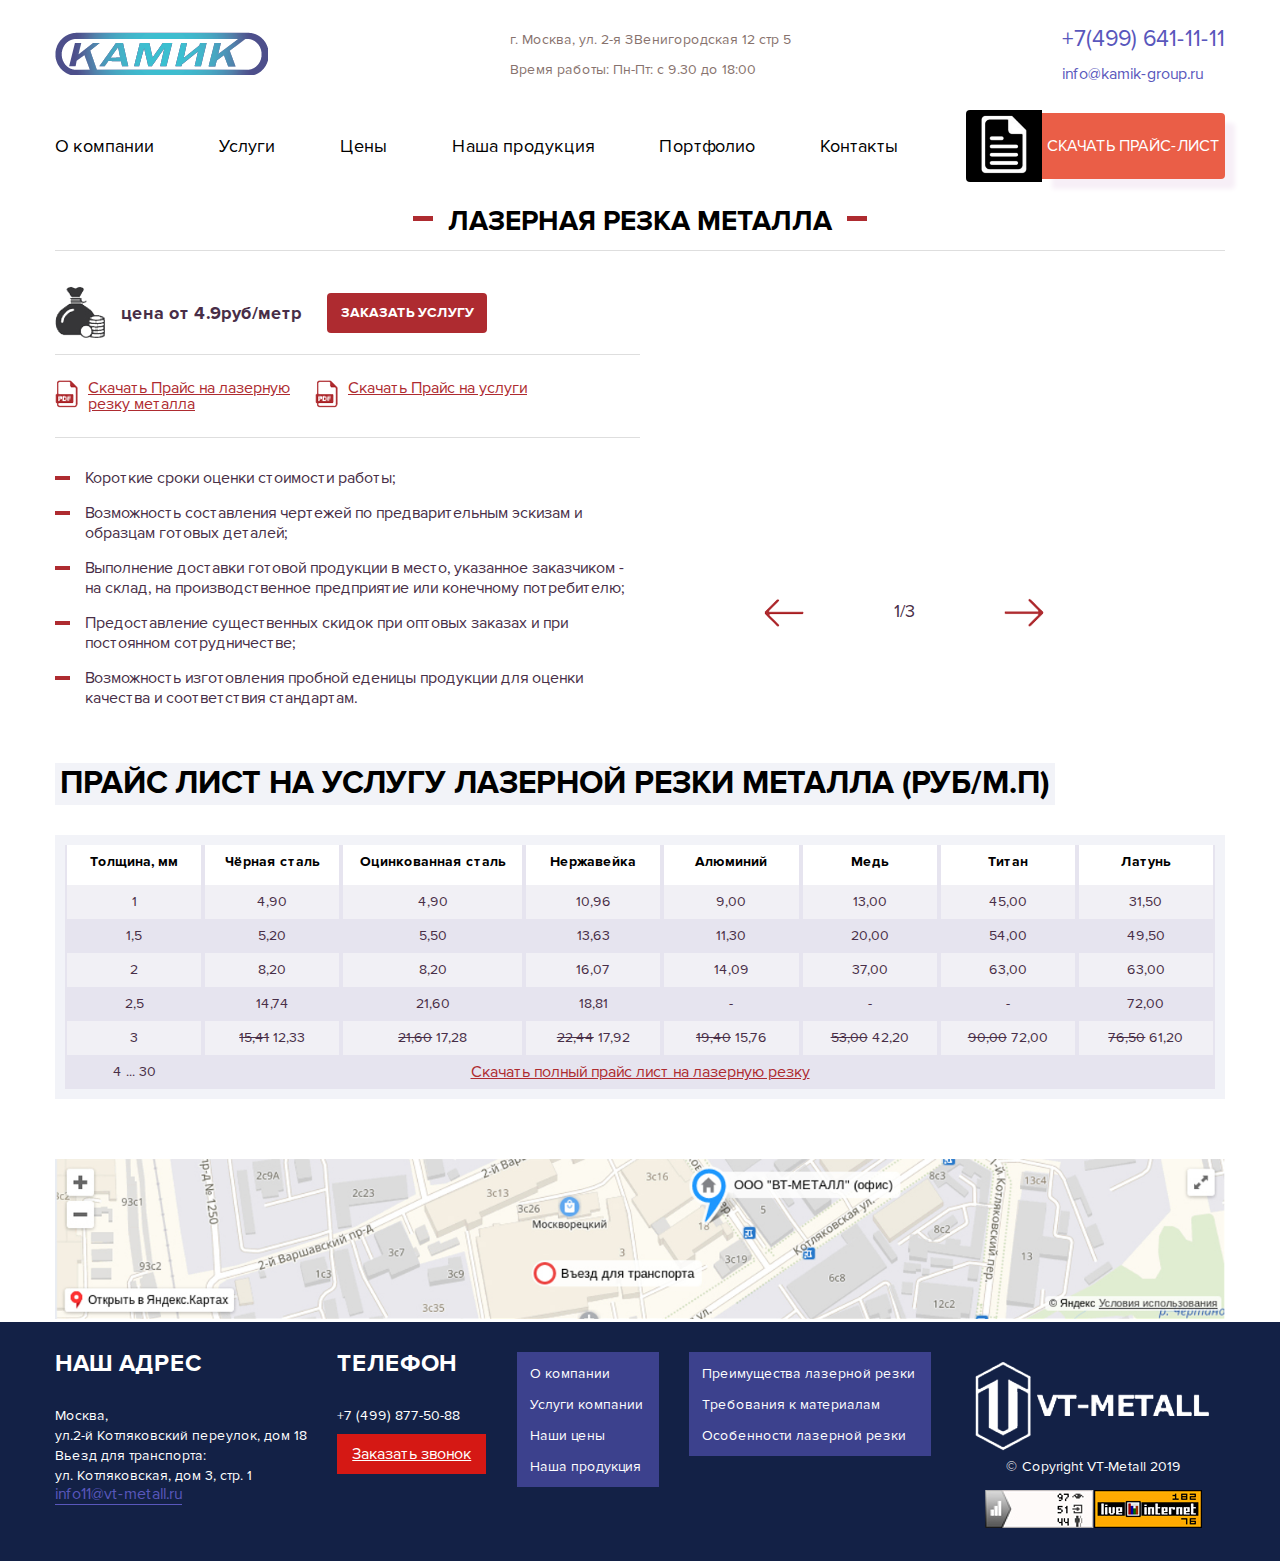
<file: subsection-services.html>
<!doctype html>
<html lang="en">
<head>
    <meta charset="UTF-8">
    <meta name="viewport"
          content="width=device-width, user-scalable=no, initial-scale=1.0, maximum-scale=1.0, minimum-scale=1.0">
    <meta http-equiv="X-UA-Compatible" content="ie=edge">
    <script src="js/jquery-1.12.4.min.js"></script>
    <script src="plugins/slick-slider/slick.min.js"></script>
    <script src="plugins/magnific-popup/jquery.magnific-popup.min.js"></script>
    <script src="js/script.js"></script>

    <link rel="stylesheet" href="css/reset.css">
    <link rel="stylesheet" href="plugins/slick-slider/slick.css">
    <link rel="stylesheet" href="plugins/magnific-popup/magnific-popup.css">
    <link rel="stylesheet" href="css/style.css">
    <title>Kamik</title>
</head>
<body>
<div class="content-page">
    <!--HEADER-->
    <header id="header">
        <div class="wrapper">
            <div class="col">
                <div class="row__aic">
                    <div class="logo">
                        <a href="#"><img src="images/icons/logo.png" alt="Logo"></a>
                    </div>
                    <div class="location md-hide">
                        <p>г. Москва, ул. 2-я ЗВенигородская 12 стр 5 Время работы: Пн-Пт: с 9.30 до 18:00</p>
                    </div>
                    <div class="contacts md-hide">
                        <div class="col">
                            <a class="tel">+7(499) 641-11-11</a>
                            <a class="mail">info@kamik-group.ru</a>
                        </div>
                    </div>
                    <div class="mobile-menu-toggle md-show">
                        <svg class="ham hamRotate ham-burger" viewBox="0 0 100 100" width="60"
                             onclick="this.classList.toggle('active')">
                            <path
                                    class="line top"
                                    d="m 30,33 h 40 c 3.722839,0 7.5,3.126468 7.5,8.578427 0,5.451959 -2.727029,8.421573 -7.5,8.421573 h -20"/>
                            <path
                                    class="line middle"
                                    d="m 30,50 h 40"/>
                            <path
                                    class="line bottom"
                                    d="m 70,67 h -40 c 0,0 -7.5,-0.802118 -7.5,-8.365747 0,-7.563629 7.5,-8.634253 7.5,-8.634253 h 20"/>
                        </svg>
                    </div>
                </div>
                <div class="block-navigation">
                    <nav>
                        <ul>
                            <li><a href="#">О компании</a></li>
                            <li><a href="#">Услуги</a></li>
                            <li><a href="#">Цены</a></li>
                            <li><a href="#">Наша продукция</a></li>
                            <li><a href="#">Портфолио</a></li>
                            <li><a href="#">Контакты</a></li>
                        </ul>
                    </nav>
                    <a href="#" class="download-price">
                        <span><img src="images/icons/icon-price.png" alt=""></span>
                        <p>Скачать прайс-лист</p>
                    </a>
                </div>
            </div>
        </div>
    </header>
    <!--END HEADER-->

    <!--SUBSECTION-->
    <section id="subsection-services">
        <div class="wrapper">
            <div class="title">
                Лазерная резка металла
            </div>
            <div class="information">
                <div class="block-information">
                    <div class="price">
                        <div class="row__aic">
                            <div class="price-text"><img src="images/icons/icon-money.png" alt=""> цена от 4.9руб/метр
                            </div>
                            <a href="#fast-buy" class="btn-order">Заказать услугу</a>
                        </div>
                    </div>
                    <div class="download-price">
                        <div class="row">
                            <div class="download">
                                <img src="images/icons/icon-pdf.png" alt="pdf"><a href="#">Скачать Прайс на лазерную
                                резку
                                металла</a>
                            </div>
                            <div class="download">
                                <img src="images/icons/icon-pdf.png" alt="pdf"><a href="#"> Скачать Прайс на услуги</a>
                            </div>
                        </div>
                    </div>
                    <div class="description">
                        <ul>
                            <li>Короткие сроки оценки стоимости работы;</li>
                            <li>Возможность составления чертежей по предварительным эскизам и образцам готовых
                                деталей;
                            </li>
                            <li>Выполнение доставки готовой продукции в место, указанное заказчиком - на склад, на
                                производственное предприятие или конечному потребителю;
                            </li>
                            <li>Предоставление существенных скидок при оптовых заказах и при постоянном
                                сотрудничестве;
                            </li>
                            <li>Возможность изготовления пробной еденицы продукции для оценки качества и соответствия
                                стандартам.
                            </li>
                        </ul>
                    </div>
                </div>
                <div class="video">
                    <div class="slider-video">
                        <div class="slide">
                            <iframe src="https://www.youtube.com/embed/HXvWC4fk4lc" frameborder="0"
                                    allow="accelerometer; autoplay; encrypted-media; gyroscope; picture-in-picture"
                                    allowfullscreen></iframe>
                        </div>
                        <div class="slide">
                            <iframe src="https://www.youtube.com/embed/HXvWC4fk4lc" frameborder="0"
                                    allow="accelerometer; autoplay; encrypted-media; gyroscope; picture-in-picture"
                                    allowfullscreen></iframe>
                        </div>
                        <div class="slide">
                            <iframe src="https://www.youtube.com/embed/HXvWC4fk4lc" frameborder="0"
                                    allow="accelerometer; autoplay; encrypted-media; gyroscope; picture-in-picture"
                                    allowfullscreen></iframe>
                        </div>
                    </div>

                    <div class="count"><span id="cp">1</span>/3</div>
                </div>
            </div>
            <div class="price-list">
                <div class="subtitle">
                    Прайс лист на услугу лазерной резки металла (руб/м.п)
                </div>
                <div class="list">
                    <a href="#" class="download-price">Скачать полный прайс лист на лазерную резку</a>
                    <div class="row">
                        <div class="col">
                            <div class="block-top">
                                Толщина, мм
                            </div>
                            <div class="block">
                                1
                            </div>
                            <div class="block">
                                1,5
                            </div>
                            <div class="block">
                                2
                            </div>
                            <div class="block">
                                2,5
                            </div>
                            <div class="block">
                                3
                            </div>
                            <div class="block">
                                4 ... 30
                            </div>
                        </div>
                        <div class="col">
                            <div class="block-top">
                                Чёрная сталь
                            </div>
                            <div class="block">
                                4,90
                            </div>
                            <div class="block">
                                5,20
                            </div>
                            <div class="block">
                                8,20
                            </div>
                            <div class="block">
                                14,74
                            </div>
                            <div class="block">
                                <span class="drafted">15,41</span> 12,33
                            </div>
                        </div>
                        <div class="col bigger">
                            <div class="block-top">
                                Оцинкованная сталь
                            </div>
                            <div class="block">
                                4,90
                            </div>
                            <div class="block">
                                5,50
                            </div>
                            <div class="block">
                                8,20
                            </div>
                            <div class="block">
                                21,60
                            </div>
                            <div class="block">
                                <span class="drafted">21,60</span> 17,28
                            </div>
                        </div>
                        <div class="col">
                            <div class="block-top">
                                Нержавейка
                            </div>
                            <div class="block">
                                10,96
                            </div>
                            <div class="block">
                                13,63
                            </div>
                            <div class="block">
                                16,07
                            </div>
                            <div class="block">
                                18,81
                            </div>
                            <div class="block">
                                <span class="drafted">22,44</span> 17,92
                            </div>
                        </div>
                        <div class="col">
                            <div class="block-top">
                                Алюминий
                            </div>
                            <div class="block">
                                9,00
                            </div>
                            <div class="block">
                                11,30
                            </div>
                            <div class="block">
                                14,09
                            </div>
                            <div class="block">
                                -
                            </div>
                            <div class="block">
                                <span class="drafted">19,40</span> 15,76
                            </div>
                        </div>
                        <div class="col">
                            <div class="block-top">
                                Медь
                            </div>
                            <div class="block">
                                13,00
                            </div>
                            <div class="block">
                                20,00
                            </div>
                            <div class="block">
                                37,00
                            </div>
                            <div class="block">
                                -
                            </div>
                            <div class="block">
                                <span class="drafted">53,00</span> 42,20
                            </div>
                        </div>
                        <div class="col">
                            <div class="block-top">
                                Титан
                            </div>
                            <div class="block">
                                45,00
                            </div>
                            <div class="block">
                                54,00
                            </div>
                            <div class="block">
                                63,00
                            </div>
                            <div class="block">
                                -
                            </div>
                            <div class="block">
                                <span class="drafted">90,00</span> 72,00
                            </div>
                        </div>
                        <div class="col">
                            <div class="block-top">
                                Латунь
                            </div>
                            <div class="block">
                                31,50
                            </div>
                            <div class="block">
                                49,50
                            </div>
                            <div class="block">
                                63,00
                            </div>
                            <div class="block">
                                72,00
                            </div>
                            <div class="block">
                                <span class="drafted">76,50</span> 61,20
                            </div>
                        </div>
                    </div>
                </div>
            </div>
        </div>
    </section>
    <!--END SUBSECTION-->
</div>

<!--FOOTER-->
<footer id="footer">
    <div class="wrapper">
        <div class="map">
            <img src="images/images/image-map.jpg" alt="Карта">
        </div>
    </div>
    <div class="content">
        <div class="wrapper">
            <div class="row">
                <div class="block sm-hide">
                    <div class="title">
                        Наш адрес
                    </div>
                    <p>Москва, <br>
                        ул.2-й Котляковский переулок, дом 18<br>
                        Вьезд для транспорта:<br>
                        ул. Котляковская, дом 3, стр. 1
                    </p>
                    <a href="#" class="mail">info11@vt-metall.ru</a>
                </div>
                <div class="block sm-hide">
                    <div class="title">
                        Телефон
                    </div>
                    <p>
                        +7 (499) 877-50-88
                    </p>
                    <div class="call">
                        <a href="#telephone" class="get-call">Заказать звонок</a>
                    </div>
                </div>
                <div class="block lg-hide">
                    <div class="navigation">
                        <ul>
                            <li><a href="#">О компании</a></li>
                            <li><a href="#">Услуги компании</a></li>
                            <li><a href="#">Наши цены</a></li>
                            <li><a href="#">Наша продукция</a></li>
                        </ul>
                    </div>
                </div>
                <div class="block lg-hide">
                    <div class="navigation">
                        <ul>
                            <li><a href="#">Преимущества лазерной резки</a></li>
                            <li><a href="#">Требования к материалам</a></li>
                            <li><a href="#">Особенности лазерной резки</a></li>
                        </ul>
                    </div>
                </div>
                <div class="block align">
                    <div class="col__aic">
                        <a href="#" class="logo-footer">
                            <img src="images/icons/logo-two.png" alt="Logo">
                        </a>
                        <p>
                            © Copyright VT-Metall 2019
                        </p>
                        <div class="widgets row">
                            <a href="#"><img src="images/icons/icon-widget-1.jpg" alt=""></a>
                            <a href="#"><img src="images/icons/icon-widget-2.jpg" alt=""></a>
                        </div>
                    </div>
                </div>
            </div>
        </div>
    </div>
</footer>
<!--END FOOTER-->

<!--POPUP-->
<div id="telephone" class="white-popup mfp-hide">
    <button type="button" onClick="closePopup();" class="mfp-close">
        <img src="images/icons/icon-close-popup.svg" alt="close">
    </button>
    <div class="cap-popup">
        Свяжитесь с нами
    </div>
    <div class="form">
        <div class="one-input">
            <p class="necessarily">Имя</p>
            <input type="text" class="styles-input-popup">
        </div>
        <div class="one-input">
            <p class="necessarily">Телефон</p>
            <input type="text" class="styles-input-popup">
        </div>
        <div class="one-input">
            <p class="necessarily">Электронный адрес</p>
            <input type="text" class="styles-input-popup">
        </div>
        <div class="one-input">
            <p>Комментарий автора</p>
            <textarea name="comment" class="styles-textarea-popup" cols="30" rows="10"></textarea>
        </div>
    </div>
    <div class="row__aic">
        <p class="necessarily-left">- поля объязательные для заполнения</p>
        <input type="button" class="btn-send" value="Отправить">
    </div>
</div>

<div id="fast-buy" class="white-popup mfp-hide">
    <button type="button" onClick="closePopup();" class="mfp-close">
        <img src="images/icons/icon-close-popup.svg" alt="close">
    </button>
    <div class="cap-popup">
        Заказать услугу
    </div>
    <div class="form">
        <div class="one-input">
            <p class="necessarily">Имя</p>
            <input type="text" class="styles-input-popup">
        </div>
        <div class="one-input">
            <p class="necessarily">Телефон</p>
            <input type="text" class="styles-input-popup">
        </div>
        <div class="one-input">
            <p class="necessarily">Услуга</p>
            <input type="text" class="styles-input-popup inactive" readonly
            placeholder="Услуга">
        </div>
        <div class="one-input">
            <p>Комментарий автора</p>
            <textarea name="comment" class="styles-textarea-popup" cols="30" rows="10"></textarea>
        </div>
    </div>
    <div class="row__aic">
        <p class="necessarily-left">- поля объязательные для заполнения</p>
        <input type="button" class="btn-send" value="Заказать">
    </div>
</div>
<!--END POPUP-->


</body>
</html>
</file>
<file: css/style.css>
@font-face {
  font-family: 'Proxima Nova Light';
  src: url("../font/proxima/ProximaNova-Light.eot");
  src: url("../font/proxima/ProximaNova-Light.eot?#iefix") format("embedded-opentype"), url("../font/proxima/ProximaNova-Light.woff") format("woff"), url("../font/proxima/ProximaNova-Light.ttf") format("truetype");
  font-weight: normal;
  font-style: normal;
}

@font-face {
  font-family: 'Proxima Nova Regular';
  src: url("../font/proxima/ProximaNova-Regular.eot");
  src: url("../font/proxima/ProximaNova-Regular.eot?#iefix") format("embedded-opentype"), url("../font/proxima/ProximaNova-Regular.woff") format("woff"), url("../font/proxima/ProximaNova-Regular.ttf") format("truetype");
  font-weight: normal;
  font-style: normal;
}

@font-face {
  font-family: 'Proxima Nova Bold';
  src: url("../font/proxima/ProximaNova-Bold.eot");
  src: url("../font/proxima/ProximaNova-Bold.eot?#iefix") format("embedded-opentype"), url("../font/proxima/ProximaNova-Bold.woff") format("woff"), url("../font/proxima/ProximaNova-Bold.ttf") format("truetype");
  font-weight: 600;
  font-style: normal;
}

html {
  height: 100%;
}

body {
  font-family: 'Proxima Nova Regular', sans-serif;
  background: #fff;
  color: #87726d;
  height: 100%;
  display: -webkit-box;
  display: -ms-flexbox;
  display: flex;
  -webkit-box-orient: vertical;
  -webkit-box-direction: normal;
  -ms-flex-direction: column;
  flex-direction: column;
}

.content-page {
  -webkit-box-flex: 1;
  -ms-flex: 1 0 auto;
  flex: 1 0 auto;
}

.wrapper {
  max-width: 1170px;
  margin: 0 auto;
  padding-left: 30px;
  padding-right: 30px;
}

@media screen and (max-width: 780px) {
  .wrapper {
    padding-left: 15px;
    padding-right: 15px;
  }
}

a {
  text-decoration: none;
}

input[type=button],
button {
  cursor: pointer;
  outline: none;
}

input[type=text] {
  -webkit-box-sizing: border-box;
  box-sizing: border-box;
}

.row {
  display: -webkit-box;
  display: -ms-flexbox;
  display: flex;
  -webkit-box-pack: justify;
  -ms-flex-pack: justify;
  justify-content: space-between;
}

.row__aic {
  display: -webkit-box;
  display: -ms-flexbox;
  display: flex;
  -webkit-box-pack: justify;
  -ms-flex-pack: justify;
  justify-content: space-between;
  -webkit-box-align: center;
  -ms-flex-align: center;
  align-items: center;
}

.col {
  display: -webkit-box;
  display: -ms-flexbox;
  display: flex;
  -webkit-box-orient: vertical;
  -webkit-box-direction: normal;
  -ms-flex-direction: column;
  flex-direction: column;
}

.col__aic {
  display: -webkit-box;
  display: -ms-flexbox;
  display: flex;
  -webkit-box-orient: vertical;
  -webkit-box-direction: normal;
  -ms-flex-direction: column;
  flex-direction: column;
  -webkit-box-align: center;
  -ms-flex-align: center;
  align-items: center;
}

@media screen and (max-width: 1100px) {
  .lg-hide {
    display: none;
  }
}

.md-show {
  display: none;
}

@media screen and (max-width: 960px) {
  .md-show {
    display: block;
  }
}

@media screen and (max-width: 960px) {
  .md-hide {
    display: none !important;
  }
}

@media screen and (max-width: 780px) {
  .sm-hide {
    display: none;
  }
}

.title-page {
  font-size: 28px;
  color: #482e47;
  margin-bottom: 50px;
  position: relative;
}

.title-page:before {
  content: '';
  position: absolute;
  width: 85px;
  height: 5px;
  background: #d51814;
  bottom: -20px;
  left: 0;
}

.way-steps {
  display: -webkit-box;
  display: -ms-flexbox;
  display: flex;
  -webkit-box-align: center;
  -ms-flex-align: center;
  align-items: center;
  margin-bottom: 40px;
  margin-top: 20px;
}

.way-steps a {
  color: #5957bc;
  font-size: 18px;
}

.way-steps img {
  padding: 0 5px;
}

.white-popup {
  position: relative;
  background: #fff;
  color: #482e47;
  border-radius: 8px;
  height: auto;
  padding: 20px;
  max-width: 430px;
  -webkit-box-sizing: border-box;
  box-sizing: border-box;
  width: 100%;
  margin: 0 auto;
}

.white-popup .mfp-close {
  position: absolute;
  right: 10px;
  top: 10px;
}

.white-popup .cap-popup {
  padding-bottom: 20px;
  font-size: 24px;
  color: #482e47;
  margin-right: 50px;
  display: inline-block;
  position: relative;
}

.white-popup .cap-popup:before {
  content: '';
  position: absolute;
  width: 30px;
  height: 4px;
  background: #ea5e47;
  left: 0;
  bottom: 0;
}

.white-popup .necessarily-left {
  position: relative;
  padding-left: 10px;
  font-size: 14px;
  display: inline-block;
}

.white-popup .necessarily-left:before {
  content: '';
  background: #ea5e47;
  width: 4px;
  height: 4px;
  border-radius: 50%;
  position: absolute;
  left: 0;
  top: 6px;
}

.white-popup .row__aic {
  margin-top: 20px;
}

.white-popup .btn-send {
  width: 120px;
  height: 38px;
  background: #65b3e3;
  border: none;
  border-radius: 8px;
  font-size: 16px;
  color: #fff;
}

.white-popup .form {
  margin-top: 10px;
}

.white-popup .form .one-input {
  margin-top: 15px;
}

.white-popup .form .one-input p {
  font-size: 16px;
  line-height: 24px;
}

.white-popup .form .one-input p.necessarily {
  position: relative;
  display: inline-block;
}

.white-popup .form .one-input p.necessarily:before {
  content: '';
  background: #ea5e47;
  width: 4px;
  height: 4px;
  border-radius: 50%;
  position: absolute;
  right: -7px;
  top: 6px;
}

.white-popup .form .styles-input-popup,
.white-popup .form .styles-textarea-popup {
  width: 100%;
  -webkit-box-sizing: border-box;
  box-sizing: border-box;
  padding: 0 15px;
  background: none;
  border: 1px solid #8a898f;
  border-radius: 4px;
  height: 38px;
  outline: none;
}

.white-popup .form .styles-input-popup.inactive,
.white-popup .form .styles-textarea-popup.inactive {
  background: rgba(204, 204, 204, 0.3);
}

.white-popup .form .styles-textarea-popup {
  height: 80px;
}

#header {
  padding-top: 25px;
}

@media screen and (max-width: 560px) {
  #header {
    padding-top: 0;
  }
}

#header .logo img {
  width: 100%;
  max-width: 213px;
  height: auto;
}

@media screen and (max-width: 560px) {
  #header .logo img {
    width: 80%;
  }
}

#header .location {
  max-width: 310px;
}

#header .location p {
  font-weight: 300;
  font-size: 14px;
  line-height: 30px;
}

#header .mobile-menu-toggle {
  -webkit-box-sizing: border-box;
  box-sizing: border-box;
  z-index: 200;
}

#header .mobile-menu-toggle .ham {
  cursor: pointer;
  -webkit-tap-highlight-color: transparent;
  -webkit-transition: -webkit-transform 400ms;
  transition: -webkit-transform 400ms;
  -o-transition: transform 400ms;
  transition: transform 400ms;
  transition: transform 400ms, -webkit-transform 400ms;
  -moz-user-select: none;
  -webkit-user-select: none;
  -ms-user-select: none;
  user-select: none;
}

#header .mobile-menu-toggle .hamRotate.active {
  -webkit-transform: rotate(45deg);
  -ms-transform: rotate(45deg);
  transform: rotate(45deg);
}

#header .mobile-menu-toggle .hamRotate180.active {
  -webkit-transform: rotate(180deg);
  -ms-transform: rotate(180deg);
  transform: rotate(180deg);
}

#header .mobile-menu-toggle .line {
  fill: none;
  -webkit-transition: stroke-dasharray 400ms, stroke-dashoffset 400ms;
  -o-transition: stroke-dasharray 400ms, stroke-dashoffset 400ms;
  transition: stroke-dasharray 400ms, stroke-dashoffset 400ms;
  stroke: #000;
  stroke-width: 8;
  stroke-linecap: round;
}

#header .mobile-menu-toggle .ham-burger .top {
  stroke-dasharray: 40 160;
}

#header .mobile-menu-toggle .ham-burger .middle {
  stroke-dasharray: 40 142;
  -webkit-transform-origin: 50%;
  -ms-transform-origin: 50%;
  transform-origin: 50%;
  -webkit-transition: -webkit-transform 400ms;
  transition: -webkit-transform 400ms;
  -o-transition: transform 400ms;
  transition: transform 400ms;
  transition: transform 400ms, -webkit-transform 400ms;
}

#header .mobile-menu-toggle .ham-burger .bottom {
  stroke-dasharray: 40 85;
  -webkit-transform-origin: 50%;
  -ms-transform-origin: 50%;
  transform-origin: 50%;
  -webkit-transition: stroke-dashoffset 400ms, -webkit-transform 400ms;
  transition: stroke-dashoffset 400ms, -webkit-transform 400ms;
  -o-transition: transform 400ms, stroke-dashoffset 400ms;
  transition: transform 400ms, stroke-dashoffset 400ms;
  transition: transform 400ms, stroke-dashoffset 400ms, -webkit-transform 400ms;
}

#header .mobile-menu-toggle .ham-burger.active .top {
  stroke-dashoffset: -64px;
}

#header .mobile-menu-toggle .ham-burger.active .middle {
  -webkit-transform: rotate(90deg);
  -ms-transform: rotate(90deg);
  transform: rotate(90deg);
}

#header .mobile-menu-toggle .ham-burger.active .bottom {
  stroke-dashoffset: -64px;
}

#header .contacts {
  color: #5957bc;
}

#header .contacts .tel {
  font-size: 23px;
}

#header .contacts .mail {
  margin-top: 15px;
  font-size: 16px;
}

#header .block-navigation {
  margin-top: 25px;
  display: -webkit-box;
  display: -ms-flexbox;
  display: flex;
  -webkit-box-pack: justify;
  -ms-flex-pack: justify;
  justify-content: space-between;
  -webkit-box-align: center;
  -ms-flex-align: center;
  align-items: center;
  position: relative;
}

@media screen and (max-width: 960px) {
  #header .block-navigation {
    display: none;
  }
}

@media screen and (max-width: 780px) {
  #header .block-navigation {
    padding: 20px;
    background: #f0f0f0;
    border-radius: 16px;
  }
}

#header .block-navigation nav ul {
  display: -webkit-box;
  display: -ms-flexbox;
  display: flex;
  -webkit-box-pack: justify;
  -ms-flex-pack: justify;
  justify-content: space-between;
  -webkit-box-align: center;
  -ms-flex-align: center;
  align-items: center;
}

@media screen and (max-width: 780px) {
  #header .block-navigation nav ul {
    -webkit-box-orient: vertical;
    -webkit-box-direction: normal;
    -ms-flex-direction: column;
    flex-direction: column;
  }
}

#header .block-navigation nav ul li {
  margin-right: 65px;
}

@media screen and (max-width: 1100px) {
  #header .block-navigation nav ul li {
    margin-right: 15px;
  }
}

@media screen and (max-width: 780px) {
  #header .block-navigation nav ul li {
    margin-top: 20px;
    margin-right: 0;
  }
}

#header .block-navigation nav ul li a {
  font-size: 18px;
  color: #000;
}

#header .block-navigation .download-price {
  display: -webkit-box;
  display: -ms-flexbox;
  display: flex;
  -webkit-box-align: center;
  -ms-flex-align: center;
  align-items: center;
}

@media screen and (max-width: 960px) {
  #header .block-navigation .download-price {
    margin-top: 10px;
  }
}

#header .block-navigation .download-price span {
  padding: 5px 15px;
  background: #000;
  border-radius: 4px 0 0 4px;
}

#header .block-navigation .download-price p {
  text-transform: uppercase;
  background: #ea5e47;
  color: #fff;
  padding: 25px 5px;
  border-radius: 0 4px 4px 0;
  -webkit-box-shadow: 10px 10px 5px 0 #f7eff7;
  box-shadow: 10px 10px 5px 0 #f7eff7;
}

@media screen and (max-width: 560px) {
  #header .block-navigation .download-price p {
    font-size: 14px;
  }
}

#banner {
  margin-top: 60px;
}

@media screen and (max-width: 560px) {
  #banner {
    margin-top: 20px;
  }
}

#banner .slider .slide {
  position: relative;
}

#banner .slider .slide img {
  width: 100%;
}

#banner .slider .slide .description {
  position: absolute;
  bottom: 5px;
  left: 100px;
  width: 100%;
}

@media screen and (max-width: 780px) {
  #banner .slider .slide .description {
    left: 50px;
  }
}

@media screen and (max-width: 560px) {
  #banner .slider .slide .description {
    left: calc((100% - 249px) / 2);
  }
}

#banner .slider .slide .description .top {
  display: inline-block;
  padding: 10px;
  font-size: 22px;
  font-weight: 600;
  color: #fff;
  text-transform: uppercase;
  background: #d51814;
  max-width: 340px;
}

@media screen and (max-width: 780px) {
  #banner .slider .slide .description .top {
    font-size: 16px;
  }
}

#banner .slider .slide .description ul {
  background: rgba(89, 87, 188, 0.6);
  padding: 10px 20px;
  max-width: 430px;
  width: 100%;
}

@media screen and (max-width: 780px) {
  #banner .slider .slide .description ul {
    max-width: 320px;
  }
}

@media screen and (max-width: 560px) {
  #banner .slider .slide .description ul {
    display: none;
  }
}

#banner .slider .slide .description ul li {
  color: #fff;
  margin: 4px 0;
  font-size: 14px;
  position: relative;
}

@media screen and (max-width: 780px) {
  #banner .slider .slide .description ul li {
    font-size: 12px;
  }
}

#banner .slider .slide .description ul li:before {
  content: '';
  width: 5px;
  height: 5px;
  position: absolute;
  left: -12px;
  top: 5px;
  background: #fff;
  border-radius: 50%;
}

#banner .slider .slick-arrow {
  position: absolute;
  outline: none;
  font-size: 0;
  height: 70px;
  width: 70px;
  border: none;
  top: calc((100% - 35px) / 2);
  z-index: 2;
  opacity: .3;
}

#banner .slider .slick-arrow:hover {
  opacity: 1;
  -webkit-transition: all .3s;
  -o-transition: all .3s;
  transition: all .3s;
}

@media screen and (max-width: 780px) {
  #banner .slider .slick-arrow {
    width: 30px;
    height: 30px;
  }
}

#banner .slider .slick-arrow.slick-prev {
  background: url("../images/icons/arrow.svg") no-repeat;
  left: 1%;
  -webkit-transform: rotate(180deg);
  -ms-transform: rotate(180deg);
  transform: rotate(180deg);
}

#banner .slider .slick-arrow.slick-next {
  background: url("../images/icons/arrow.svg") no-repeat;
  right: 1%;
}

#metal-processing {
  margin-top: 55px;
}

@media screen and (max-width: 780px) {
  #metal-processing {
    margin-top: 15px;
  }
}

#metal-processing .title {
  color: #000;
  font-size: 46px;
  text-align: center;
  font-weight: 800;
}

@media screen and (max-width: 780px) {
  #metal-processing .title {
    font-size: 28px;
  }
}

#metal-processing .blocks {
  display: -webkit-box;
  display: -ms-flexbox;
  display: flex;
  -webkit-box-pack: justify;
  -ms-flex-pack: justify;
  justify-content: space-between;
  -ms-flex-wrap: wrap;
  flex-wrap: wrap;
}

@media screen and (max-width: 780px) {
  #metal-processing .blocks {
    -ms-flex-pack: distribute;
    justify-content: space-around;
  }
}

#metal-processing .blocks .one-process {
  -ms-flex-preferred-size: 23%;
  flex-basis: 23%;
  display: -webkit-box;
  display: -ms-flexbox;
  display: flex;
  -webkit-box-orient: vertical;
  -webkit-box-direction: normal;
  -ms-flex-direction: column;
  flex-direction: column;
  -webkit-box-align: center;
  -ms-flex-align: center;
  align-items: center;
  -webkit-box-pack: justify;
  -ms-flex-pack: justify;
  justify-content: space-between;
  margin-top: 80px;
  min-width: 280px;
}

@media screen and (max-width: 780px) {
  #metal-processing .blocks .one-process {
    margin-top: 25px;
  }
}

#metal-processing .blocks .one-process .block-img {
  height: 160px;
}

#metal-processing .blocks .one-process .block-img img {
  width: 100%;
  height: auto;
}

#metal-processing .blocks .one-process a {
  margin-top: 35px;
  font-size: 18px;
  color: #d51814;
  border-bottom: 2px solid #d51814;
  padding-bottom: 3px;
  text-transform: uppercase;
  font-weight: 600;
}

#metal-processing .blocks .one-process p {
  color: #000;
  margin-top: 50px;
  font-size: 16px;
}

#metal-processing .blocks .one-process p .price {
  font-weight: 600;
  font-size: 20px;
}

#advantage {
  margin-top: 85px;
}

#advantage .title {
  color: #000;
  font-family: 'Proxima Nova Light', sans-serif;
  font-size: 46px;
  text-align: center;
  font-weight: 200;
}

@media screen and (max-width: 780px) {
  #advantage .title {
    font-size: 28px;
  }
}

#advantage .blocks {
  display: -webkit-box;
  display: -ms-flexbox;
  display: flex;
  -webkit-box-pack: justify;
  -ms-flex-pack: justify;
  justify-content: space-between;
  -ms-flex-wrap: wrap;
  flex-wrap: wrap;
}

@media screen and (max-width: 560px) {
  #advantage .blocks {
    -ms-flex-pack: distribute;
    justify-content: space-around;
  }
}

#advantage .blocks .one-advantage {
  -ms-flex-preferred-size: 32%;
  flex-basis: 32%;
  display: -webkit-box;
  display: -ms-flexbox;
  display: flex;
  -webkit-box-align: start;
  -ms-flex-align: start;
  align-items: flex-start;
  margin-top: 95px;
  min-width: 310px;
}

@media screen and (max-width: 560px) {
  #advantage .blocks .one-advantage {
    margin-top: 30px;
  }
}

#advantage .blocks .one-advantage p {
  padding-left: 15px;
  font-size: 21px;
}

@media screen and (max-width: 560px) {
  #advantage .blocks .one-advantage p {
    font-size: 16px;
    padding-top: 15px;
  }
}

@media screen and (max-width: 560px) {
  #advantage .blocks .one-advantage img {
    max-width: 65px;
    height: auto;
  }
}

#advantage .title-laser {
  margin-top: 100px;
  text-transform: uppercase;
  font-weight: 600;
  text-align: center;
  font-size: 56px;
  color: #8a898f;
}

@media screen and (max-width: 780px) {
  #advantage .title-laser {
    font-size: 36px;
  }
}

@media screen and (max-width: 560px) {
  #advantage .title-laser {
    font-size: 28px;
    margin-top: 40px;
  }
}

#advantage .advantages-list {
  margin-top: 55px;
}

#advantage .advantages-list ul {
  padding-left: 40px;
}

#advantage .advantages-list ul li {
  margin-top: 25px;
  font-size: 18px;
  color: #000;
  max-width: 860px;
  position: relative;
}

#advantage .advantages-list ul li:before {
  content: '';
  width: 5px;
  height: 5px;
  background: #c4213c;
  position: absolute;
  left: -18px;
  top: 7px;
  border-radius: 50%;
}

#advantage .advantages-list ul li span {
  font-weight: 600;
}

#documents {
  margin-top: 90px;
}

#documents .requirements {
  display: -webkit-box;
  display: -ms-flexbox;
  display: flex;
  -webkit-box-pack: justify;
  -ms-flex-pack: justify;
  justify-content: space-between;
}

@media screen and (max-width: 780px) {
  #documents .requirements {
    -webkit-box-orient: vertical;
    -webkit-box-direction: normal;
    -ms-flex-direction: column;
    flex-direction: column;
    -webkit-box-align: center;
    -ms-flex-align: center;
    align-items: center;
  }
}

#documents .requirements .one {
  -ms-flex-preferred-size: 48%;
  flex-basis: 48%;
  border: 1px solid #dedede;
  border-top: none;
  border-radius: 4px 4px 0 0;
}

#documents .requirements .one .cap {
  background: #f5f5f5;
  padding: 20px;
  border-bottom: 1px solid #dedede;
  font-family: 'Proxima Nova Bold', sans-serif;
  color: #8a898f;
}

#documents .requirements .one .inf {
  padding: 30px 20px 15px;
}

#documents .requirements .one .inf p {
  font-size: 16px;
  line-height: 24px;
}

@media screen and (max-width: 560px) {
  #documents .requirements .one .inf p {
    font-size: 14px;
  }
}

#documents .requirements .one .inf ul {
  padding: 24px 20px 24px 50px;
}

#documents .requirements .one .inf ul li {
  position: relative;
}

#documents .requirements .one .inf ul li:before {
  content: '';
  width: 5px;
  height: 5px;
  background: #4750af;
  position: absolute;
  left: -16px;
  top: 9px;
  border-radius: 50%;
}

#documents .btn-download-doc {
  margin: 55px auto 0;
  display: -webkit-box;
  display: -ms-flexbox;
  display: flex;
  border: none;
  background: none;
}

@media screen and (max-width: 560px) {
  #documents .btn-download-doc {
    margin-top: 20px;
  }
}

#documents .btn-download-doc img {
  width: 100%;
  height: auto;
}

#documents .request {
  margin-top: 60px;
}

#documents .request .title {
  font-family: 'Proxima Nova Bold', sans-serif;
  color: #65b3e3;
  font-size: 28px;
  text-align: center;
}

#documents .request .form .styles-input,
#documents .request .form .styles-textarea {
  width: 100%;
  margin-top: 30px;
  -webkit-box-sizing: border-box;
  box-sizing: border-box;
  padding: 0 13px;
  background: none;
  border-radius: 8px;
  border: 1px solid #87726d;
  height: 52px;
  -webkit-box-shadow: -2px 3px 31px -15px #8a898f;
  box-shadow: -2px 3px 31px -15px #8a898f;
  font-size: 16px;
}

#documents .request .form .styles-textarea {
  padding-top: 10px;
  font-family: 'Proxima Nova Regular', sans-serif;
  height: 125px;
}

#documents .request .form p {
  margin-top: 30px;
}

#documents .request .form #fl_inp {
  display: none;
}

#documents .request .form #fl_nm {
  margin-left: 10px;
}

#documents .request .form .fl_upld {
  padding: 13px;
  display: -webkit-box;
  display: -ms-flexbox;
  display: flex;
  -webkit-box-align: center;
  -ms-flex-align: center;
  align-items: center;
  border: 1px solid #87726d;
  border-radius: 8px;
  margin-top: 3px;
  -webkit-box-shadow: -2px 3px 31px -15px #8a898f;
  box-shadow: -2px 3px 31px -15px #8a898f;
}

#documents .request .form .fl_upld label {
  display: -webkit-box;
  display: -ms-flexbox;
  display: flex;
  background: #dedede;
  -webkit-box-pack: center;
  -ms-flex-pack: center;
  justify-content: center;
  -webkit-box-align: center;
  -ms-flex-align: center;
  align-items: center;
  width: 120px;
  height: 40px;
  color: #000;
  font-size: 18px;
  border-radius: 4px;
  border: 1px solid #87726d;
}

#documents .request .form .fl_upld span {
  padding-left: 6px;
}

#documents .request .form .send {
  margin-top: 25px;
  border-radius: 8px;
  background: #dddddd;
  text-transform: uppercase;
  color: #482e47;
  font-size: 18px;
  width: 100%;
  height: 52px;
  border: none;
}

#footer {
  margin-top: 60px;
  -webkit-box-flex: 0;
  -ms-flex: 0 0 auto;
  flex: 0 0 auto;
}

#footer .map {
  width: 100%;
  height: auto;
  max-height: 200px;
}

#footer .map img {
  width: 100%;
  height: auto;
}

#footer .content {
  background: #132146;
  padding: 30px 0;
}

#footer .content p {
  color: #fff;
  line-height: 20px;
  font-size: 14px;
}

#footer .content .title {
  font-size: 24px;
  font-family: 'Proxima Nova Bold', sans-serif;
  text-transform: uppercase;
  color: #fff;
  margin-bottom: 30px;
}

#footer .content .mail {
  color: #5957bc;
  border-bottom: 1px solid #5957bc;
}

#footer .content .call {
  margin-top: 20px;
}

#footer .content .call .get-call {
  padding: 10px 15px;
  background: #d51814;
  color: #fff;
  text-decoration: underline;
}

#footer .content .navigation {
  background: rgba(89, 87, 188, 0.6);
  padding: 13px 16px 13px 13px;
}

#footer .content .navigation ul li {
  margin-top: 15px;
}

#footer .content .navigation ul li:first-child {
  margin-top: 0;
}

#footer .content .navigation ul li a {
  color: #fff;
  font-size: 14px;
}

#footer .content .logo-footer img {
  width: 100%;
  height: auto;
}

#footer .content .widgets {
  margin-top: 13px;
}

#footer .content .widgets img {
  width: 100%;
  height: auto;
}

@media screen and (max-width: 780px) {
  #footer .content .align {
    margin: 0 auto;
  }
}

#contacts .title {
  padding-bottom: 40px;
  border-bottom: 2px solid #4e57b2;
  font-size: 42px;
  color: #000;
}

@media screen and (max-width: 780px) {
  #contacts .title {
    padding-bottom: 30px;
    font-size: 34px;
  }
}

@media screen and (max-width: 560px) {
  #contacts .title {
    font-size: 24px;
  }
}

#contacts p {
  font-size: 18px;
  color: #51333d;
}

#contacts p span {
  font-family: 'Proxima Nova Bold', sans-serif;
  font-size: 18px;
}

#contacts a {
  color: #5957bc;
}

#contacts .subtitle {
  font-size: 14px;
  color: #000;
  padding-bottom: 7px;
}

#contacts .description {
  margin-top: 50px;
}

#contacts .description .address ul li {
  margin-top: 7px;
}

#contacts .description .time {
  margin-top: 10px;
}

#contacts .description .time p {
  margin-top: 8px;
}

#contacts .description .department ul li {
  margin-top: 15px;
}

#contacts .description .department ul li .mail {
  font-family: 'Proxima Nova Bold', sans-serif;
}

#contacts .description .requisites {
  margin-top: 10px;
}

#contacts .description .requisites ul li {
  margin-top: 10px;
}

#contacts .description .way {
  margin-top: 15px;
}

#contacts .description .way p {
  font-size: 14px;
  margin-top: 10px;
}

#contacts .description .way p span {
  font-size: 16px;
}

#contacts .description .scheme {
  display: -webkit-box;
  display: -ms-flexbox;
  display: flex;
  margin-top: 10px;
}

@media screen and (max-width: 780px) {
  #contacts .description .scheme {
    -webkit-box-orient: vertical;
    -webkit-box-direction: normal;
    -ms-flex-direction: column;
    flex-direction: column;
    -webkit-box-align: center;
    -ms-flex-align: center;
    align-items: center;
  }
}

#contacts .description .scheme .detail {
  background: #eaeceb;
  -ms-flex-preferred-size: 34%;
  flex-basis: 34%;
  width: 100%;
  height: auto;
  padding-bottom: 30px;
}

#contacts .description .scheme .detail .title-detail {
  padding: 30px 0;
  text-align: center;
  font-family: 'Proxima Nova Bold',sans-serif;
  color: #000;
  text-transform: uppercase;
  font-size: 22px;
  border-bottom: 10px solid transparent;
  -o-border-image: -o-linear-gradient(45deg, #188ac8 30%, #eaeceb 60%);
  border-image: linear-gradient(45deg, #188ac8 30%, #eaeceb 60%);
  border-image-slice: 1;
}

#contacts .description .scheme .detail .logo {
  margin: 30px;
  max-width: 341px;
}

#contacts .description .scheme .detail .logo img {
  width: 100%;
  height: auto;
}

#contacts .description .scheme .detail .information p {
  color: #000;
  margin-top: 4px;
  font-size: 20px;
}

@media screen and (max-width: 960px) {
  #contacts .description .scheme .detail .information p {
    font-size: 14px;
  }
}

#contacts .description .scheme .detail .information p.white {
  color: #fff;
  font-family: 'Proxima Nova Bold' ,sans-serif;
}

#contacts .description .scheme .detail .information .coordinates {
  padding: 15px 30px;
  background: #188ac8;
  margin-right: 25px;
}

#contacts .description .scheme .detail .information .schedule {
  margin-top: 15px;
  padding: 0 60px 0 30px;
}

#contacts .description .scheme .detail .information .schedule .offset {
  margin-top: 15px;
}

#contacts .description .scheme .detail .information .schedule .offset-small {
  margin-top: 8px;
}

#contacts .description .scheme .map {
  -ms-flex-preferred-size: 60%;
  flex-basis: 60%;
}

@media screen and (max-width: 1100px) {
  #contacts .description .scheme .map {
    -ms-flex-preferred-size: 66%;
    flex-basis: 66%;
  }
}

#contacts .description .scheme .map img {
  width: 100%;
  height: auto;
}

#products {
  margin-top: 20px;
}

#products p {
  line-height: 24px;
}

#products .items {
  display: -webkit-box;
  display: -ms-flexbox;
  display: flex;
  -webkit-box-pack: justify;
  -ms-flex-pack: justify;
  justify-content: space-between;
  -ms-flex-wrap: wrap;
  flex-wrap: wrap;
}

@media screen and (max-width: 960px) {
  #products .items {
    -ms-flex-pack: distribute;
    justify-content: space-around;
  }
}

#products .items .item {
  display: -webkit-box;
  display: -ms-flexbox;
  display: flex;
  -webkit-box-orient: vertical;
  -webkit-box-direction: normal;
  -ms-flex-direction: column;
  flex-direction: column;
  max-width: 225px;
  min-width: 200px;
  margin-top: 30px;
  -ms-flex-preferred-size: 17%;
  flex-basis: 17%;
  padding: 10px;
  border: 1px solid #8a898f;
}

#products .items .item .block-image {
  margin-top: 30px;
  height: 180px;
}

#products .items .item .block-image img {
  width: 100%;
  height: auto;
}

#products .items .item .name {
  margin-top: 15px;
  color: #000;
  font-size: 16px;
}

#products .items .item p {
  margin-top: 30px;
  font-size: 12px;
}

#products .items .item .tags {
  display: -webkit-box;
  display: -ms-flexbox;
  display: flex;
}

#products .items .item .tags a:first-child {
  margin-left: 0;
}

#products .items .item .tags a {
  margin-left: 5px;
  font-size: 12px;
}

#portfolio {
  margin-top: 20px;
}

#portfolio .title {
  color: #000;
  font-size: 18px;
}

#portfolio .works {
  margin-top: 20px;
  display: -webkit-box;
  display: -ms-flexbox;
  display: flex;
  -webkit-box-pack: justify;
  -ms-flex-pack: justify;
  justify-content: space-between;
  -ms-flex-wrap: wrap;
  flex-wrap: wrap;
}

@media screen and (max-width: 560px) {
  #portfolio .works {
    -ms-flex-pack: distribute;
    justify-content: space-around;
  }
}

#portfolio .works .work {
  margin-top: 20px;
  position: relative;
  background: #e9ecf3;
  padding: 0 40px;
  -ms-flex-preferred-size: 24%;
  flex-basis: 24%;
  min-width: 270px;
  -webkit-box-sizing: border-box;
  box-sizing: border-box;
}

#portfolio .works .work img {
  width: 100%;
  height: auto;
}

#portfolio .works .work .description {
  background: #f8110b;
  padding: 10px 15px;
  font-family: 'Proxima Nova Bold', sans-serif;
  color: #fff;
  text-transform: uppercase;
  font-size: 14px;
  position: absolute;
  left: 40px;
  bottom: 0;
}

@media screen and (max-width: 780px) {
  #portfolio .works .work .description {
    padding: 5px;
  }
}

#price {
  margin-top: 30px;
}

#price p {
  margin-top: 15px;
  font-size: 18px;
}

#price .items {
  margin-top: 20px;
  display: -webkit-box;
  display: -ms-flexbox;
  display: flex;
  -webkit-box-pack: justify;
  -ms-flex-pack: justify;
  justify-content: space-between;
  -ms-flex-wrap: wrap;
  flex-wrap: wrap;
}

@media screen and (max-width: 780px) {
  #price .items {
    -ms-flex-pack: distribute;
    justify-content: space-around;
  }
}

#price .items .item {
  margin-top: 20px;
  padding: 0 20px;
  -webkit-box-sizing: border-box;
  box-sizing: border-box;
  background: #e9ecf3;
  -ms-flex-preferred-size: 29%;
  flex-basis: 29%;
  position: relative;
  min-width: 300px;
}

#price .items .item img {
  width: 100%;
  height: auto;
}

#price .items .item .description {
  background: #f8110b;
  font-family: 'Proxima Nova Bold', sans-serif;
  padding: 10px 15px;
  color: #fff;
  text-transform: uppercase;
  font-size: 16px;
  position: absolute;
  left: 20px;
  bottom: 0;
}

@media screen and (max-width: 780px) {
  #price .items .item .description {
    padding: 5px;
  }
}

#services {
  margin-top: 25px;
}

#services .title {
  font-size: 36px;
  color: #000;
  font-family: 'Proxima Nova Light',sans-serif;
}

@media screen and (max-width: 560px) {
  #services .title {
    font-size: 30px;
  }
}

#services p {
  margin-top: 15px;
  font-size: 18px;
}

@media screen and (max-width: 560px) {
  #services p {
    font-size: 16px;
  }
}

#services .types {
  display: -webkit-box;
  display: -ms-flexbox;
  display: flex;
  -webkit-box-pack: justify;
  -ms-flex-pack: justify;
  justify-content: space-between;
  -ms-flex-wrap: wrap;
  flex-wrap: wrap;
}

@media screen and (max-width: 780px) {
  #services .types {
    -ms-flex-pack: distribute;
    justify-content: space-around;
  }
}

#services .types .one-type {
  -ms-flex-preferred-size: 30%;
  flex-basis: 30%;
  -webkit-box-sizing: border-box;
  box-sizing: border-box;
  display: -webkit-box;
  display: -ms-flexbox;
  display: flex;
  -webkit-box-orient: vertical;
  -webkit-box-direction: normal;
  -ms-flex-direction: column;
  flex-direction: column;
  -webkit-box-align: center;
  -ms-flex-align: center;
  align-items: center;
  margin-top: 20px;
  min-width: 240px;
}

#services .types .one-type > img {
  width: 100%;
  height: auto;
}

#services .types .one-type .name {
  margin-top: 20px;
  color: #188ac8;
  font-size: 22px;
  text-align: center;
}

#services .types .one-type .description {
  margin-top: 10px;
  font-size: 16px;
  color: #482e47;
  text-align: center;
  line-height: 18px;
}

#services .types .one-type .btn-more {
  margin-top: 25px;
  width: 140px;
  height: 48px;
  background: none;
  border: 1px solid #dedede;
  color: #188ac8;
  border-radius: 4px;
  font-size: 14px;
  cursor: pointer;
}

#subsection-services {
  margin-top: 25px;
}

#subsection-services .title {
  text-transform: uppercase;
  font-size: 28px;
  color: #000;
  font-family: 'Proxima Nova Bold', sans-serif;
  text-align: center;
  display: table;
  margin: 0 auto;
  position: relative;
}

#subsection-services .title:before {
  content: '';
  position: absolute;
  width: 20px;
  height: 5px;
  background: #ae2b30;
  left: -35px;
  top: 9px;
}

@media screen and (max-width: 560px) {
  #subsection-services .title:before {
    display: none;
  }
}

#subsection-services .title:after {
  content: '';
  position: absolute;
  width: 20px;
  height: 5px;
  background: #ae2b30;
  right: -35px;
  top: 9px;
}

@media screen and (max-width: 560px) {
  #subsection-services .title:after {
    display: none;
  }
}

#subsection-services .information {
  display: -webkit-box;
  display: -ms-flexbox;
  display: flex;
  -webkit-box-align: start;
  -ms-flex-align: start;
  align-items: flex-start;
  -webkit-box-pack: start;
  -ms-flex-pack: start;
  justify-content: flex-start;
  margin-top: 15px;
  padding-top: 20px;
  border-top: 1px solid #dedede;
}

@media screen and (max-width: 960px) {
  #subsection-services .information {
    -webkit-box-orient: vertical;
    -webkit-box-direction: normal;
    -ms-flex-direction: column;
    flex-direction: column;
    -webkit-box-align: center;
    -ms-flex-align: center;
    align-items: center;
  }
}

#subsection-services .information .block-information {
  -ms-flex-preferred-size: 50%;
  flex-basis: 50%;
}

#subsection-services .information .block-information .price {
  padding: 15px 0;
}

#subsection-services .information .block-information .price > .row__aic {
  -webkit-box-pack: start;
  -ms-flex-pack: start;
  justify-content: flex-start;
}

#subsection-services .information .block-information .price .price-text {
  display: -webkit-box;
  display: -ms-flexbox;
  display: flex;
  -webkit-box-align: center;
  -ms-flex-align: center;
  align-items: center;
  font-family: 'Proxima Nova Bold', sans-serif;
  font-size: 18px;
  color: #482e47;
}

#subsection-services .information .block-information .price .price-text img {
  padding-right: 15px;
}

#subsection-services .information .block-information .price .btn-order {
  width: 160px;
  height: 40px;
  border-radius: 4px;
  background: #ae2b30;
  font-family: 'Proxima Nova Bold', sans-serif;
  text-transform: uppercase;
  display: -webkit-box;
  display: -ms-flexbox;
  display: flex;
  -webkit-box-align: center;
  -ms-flex-align: center;
  align-items: center;
  -webkit-box-pack: center;
  -ms-flex-pack: center;
  justify-content: center;
  color: #fff;
  margin-left: 25px;
  border: none;
  white-space: nowrap;
  font-size: 14px;
}

@media screen and (max-width: 560px) {
  #subsection-services .information .block-information .price .btn-order {
    margin-left: 10px;
  }
}

#subsection-services .information .block-information .download-price {
  padding: 25px 0;
  border-top: 1px solid #dedede;
}

#subsection-services .information .block-information .download-price > .row {
  -webkit-box-pack: start;
  -ms-flex-pack: start;
  justify-content: flex-start;
}

#subsection-services .information .block-information .download-price .download {
  display: -webkit-box;
  display: -ms-flexbox;
  display: flex;
  -webkit-box-align: start;
  -ms-flex-align: start;
  align-items: flex-start;
  max-width: 260px;
}

#subsection-services .information .block-information .download-price .download img {
  padding-right: 10px;
}

#subsection-services .information .block-information .download-price .download a {
  color: #ae2b30;
  font-size: 16px;
  text-decoration: underline;
}

#subsection-services .information .block-information .description {
  padding: 15px 0;
  border-top: 1px solid #dedede;
}

#subsection-services .information .block-information .description ul li {
  padding-left: 30px;
  line-height: 20px;
  font-size: 16px;
  color: #482e47;
  position: relative;
  margin-top: 15px;
  padding-right: 15px;
}

#subsection-services .information .block-information .description ul li:before {
  content: '';
  position: absolute;
  width: 15px;
  height: 4px;
  background: #ae2b30;
  left: 0;
  top: 8px;
}

#subsection-services .information .video {
  margin-left: 30px;
  -ms-flex-preferred-size: 40%;
  flex-basis: 40%;
  max-width: 40%;
}

@media screen and (max-width: 960px) {
  #subsection-services .information .video {
    max-width: 100%;
    margin-top: 15px;
    margin-left: 0;
    width: 100%;
  }
}

#subsection-services .information .video .slider-video {
  width: 100%;
}

#subsection-services .information .video .slider-video .slide {
  max-width: 470px;
  position: relative;
  padding-bottom: 56.25%;
  padding-top: 30px;
  height: 0;
  overflow: hidden;
}

@media screen and (max-width: 960px) {
  #subsection-services .information .video .slider-video .slide {
    display: table !important;
    margin: 0 auto;
  }
}

#subsection-services .information .video .slider-video .slide iframe {
  position: absolute;
  top: 0;
  left: 0;
  width: 100%;
  height: 100%;
}

#subsection-services .information .video .slider-video .slick-arrow {
  position: absolute;
  outline: none;
  font-size: 0;
  height: 29px;
  width: 40px;
  border: none;
  bottom: -60px;
  z-index: 2;
}

#subsection-services .information .video .slider-video .slick-arrow.slick-prev {
  background: url("../images/icons/arrow-prev.png") no-repeat;
  left: 20%;
}

#subsection-services .information .video .slider-video .slick-arrow.slick-next {
  background: url("../images/icons/arrow-next.png") no-repeat;
  right: 20%;
}

#subsection-services .information .video .count {
  display: table;
  margin: 35px auto 0;
  font-size: 18px;
  color: #482e47;
}

#subsection-services .price-list {
  margin-top: 40px;
}

#subsection-services .price-list .subtitle {
  font-family: 'Proxima Nova Bold', sans-serif;
  text-transform: uppercase;
  display: inline-block;
  color: #000;
  font-size: 32px;
  padding: 5px;
  background: #f2f3f8;
}

@media screen and (max-width: 780px) {
  #subsection-services .price-list .subtitle {
    font-size: 22px;
  }
}

#subsection-services .price-list .list {
  background: #f2f3f8;
  margin-top: 30px;
  padding: 10px;
  white-space: nowrap;
  position: relative;
}

@media screen and (max-width: 960px) {
  #subsection-services .price-list .list {
    overflow-x: scroll;
  }
}

#subsection-services .price-list .list .download-price {
  width: calc(100% - 20px);
  position: absolute;
  text-align: center;
  background: #e6e4ef;
  margin-left: 10px;
  height: 34px;
  display: -webkit-box;
  display: -ms-flexbox;
  display: flex;
  -webkit-box-align: center;
  -ms-flex-align: center;
  align-items: center;
  -webkit-box-pack: center;
  -ms-flex-pack: center;
  justify-content: center;
  left: 0;
  bottom: 10px;
  color: #ae2b30;
  text-decoration: underline;
  z-index: 2;
  min-width: 767px;
}

#subsection-services .price-list .list > .row > * {
  text-align: center;
}

#subsection-services .price-list .list > .row .col {
  -ms-flex-preferred-size: 12%;
  flex-basis: 12%;
  border: 2px solid #e6e4ef;
  border-top: none;
  border-bottom: none;
}

#subsection-services .price-list .list > .row .col .block-top {
  background: #fff;
}

#subsection-services .price-list .list > .row .col .block:nth-child(odd) {
  background: #e6e4ef;
}

#subsection-services .price-list .list > .row .col .block:nth-child(even) {
  background: #f1f0f5;
}

#subsection-services .price-list .list > .row .col.bigger {
  -ms-flex-preferred-size: 16%;
  flex-basis: 16%;
}

#subsection-services .price-list .list .block-top {
  font-size: 14px;
  font-family: 'Proxima Nova Bold',sans-serif;
  color: #000;
  height: 40px;
  -webkit-box-sizing: border-box;
  box-sizing: border-box;
}

#subsection-services .price-list .list .block {
  color: #482e47;
  font-size: 14px;
  height: 34px;
  -webkit-box-sizing: border-box;
  box-sizing: border-box;
  z-index: 3;
}

#subsection-services .price-list .list .block,
#subsection-services .price-list .list .block-top {
  padding: 10px 3px;
}

#subsection-services .price-list .list .block .drafted,
#subsection-services .price-list .list .block-top .drafted {
  text-decoration: line-through;
}

#subsection-price .navigation-page ul {
  padding-left: 30px;
}

#subsection-price .navigation-page ul li {
  margin-top: 7px;
  position: relative;
}

#subsection-price .navigation-page ul li:before {
  content: '';
  position: absolute;
  width: 5px;
  height: 5px;
  background: #87726d;
  top: 4px;
  left: -15px;
  border-radius: 50%;
}

#subsection-price .navigation-page ul li a {
  color: #188ac8;
  border-bottom: 1px solid #188ac8;
}

#subsection-price p {
  margin-top: 15px;
  font-size: 18px;
  line-height: 24px;
}

#subsection-price p .telephone {
  color: #4750af;
  font-size: 24px;
  font-family: 'Proxima Nova Bold',sans-serif;
}

#subsection-price p a {
  color: #4e57b2;
  border-bottom: 1px solid #65b3e3;
}

#subsection-price .block-table {
  margin-top: 35px;
}

#subsection-price .block-table .title-table {
  font-family: 'Proxima Nova Bold', sans-serif;
  font-size: 24px;
}

#subsection-price .block-table .table {
  margin-top: 8px;
  text-align: center;
  white-space: nowrap;
}

@media screen and (max-width: 960px) {
  #subsection-price .block-table .table {
    overflow-x: scroll;
  }
}

#subsection-price .block-table .table .row .col {
  margin: 0 5px;
}

#subsection-price .block-table .table .row .col:nth-child(1) {
  -ms-flex-preferred-size: 10%;
  flex-basis: 10%;
}

#subsection-price .block-table .table .row .col:nth-child(2) {
  -ms-flex-preferred-size: 20%;
  flex-basis: 20%;
}

#subsection-price .block-table .table .row .col:nth-child(3) {
  -ms-flex-preferred-size: 11%;
  flex-basis: 11%;
}

#subsection-price .block-table .table .row .col:nth-child(4) {
  -ms-flex-preferred-size: 11%;
  flex-basis: 11%;
}

#subsection-price .block-table .table .row .col:nth-child(5) {
  -ms-flex-preferred-size: 28%;
  flex-basis: 28%;
}

#subsection-price .block-table .table .row .col:nth-child(6) {
  -ms-flex-preferred-size: 16%;
  flex-basis: 16%;
}

#subsection-price .block-table .table .block {
  background: #e9ecf3;
  height: 45px;
  display: -webkit-box;
  display: -ms-flexbox;
  display: flex;
  -webkit-box-pack: center;
  -ms-flex-pack: center;
  justify-content: center;
  -webkit-box-align: center;
  -ms-flex-align: center;
  align-items: center;
  margin-top: 10px;
  font-size: 16px;
  color: #4750af;
}

@media screen and (max-width: 780px) {
  #subsection-price .block-table .table .block {
    font-size: 14px;
    height: 26px;
  }
}

#subsection-price .block-table .table .block-top {
  padding: 0 4px;
  font-size: 14px;
  color: #000;
  background: #c9d4e8;
  height: 30px;
  display: -webkit-box;
  display: -ms-flexbox;
  display: flex;
  -webkit-box-align: center;
  -ms-flex-align: center;
  align-items: center;
  -webkit-box-pack: center;
  -ms-flex-pack: center;
  justify-content: center;
}

#subsection-price .subtitle {
  font-size: 24px;
  color: #000;
  margin-top: 20px;
}

/*# sourceMappingURL=maps/style.css.map */
</file>
